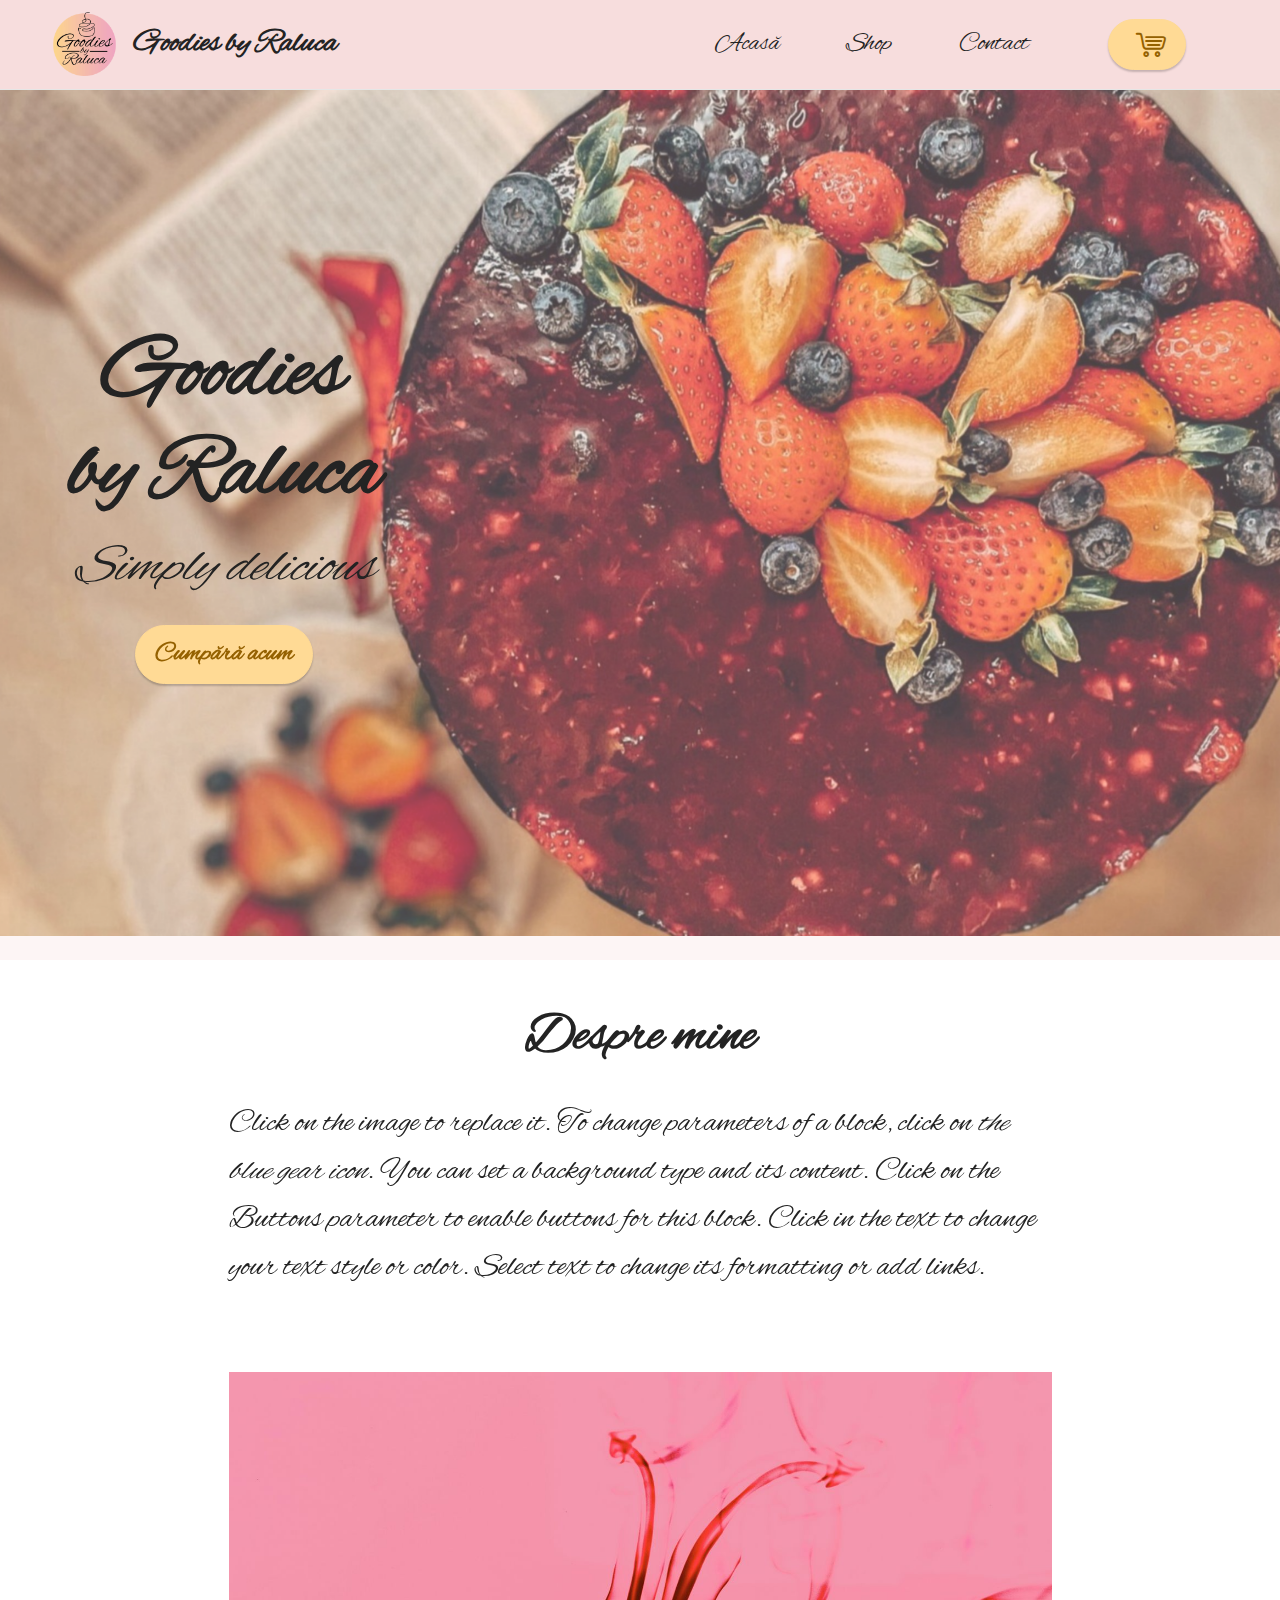
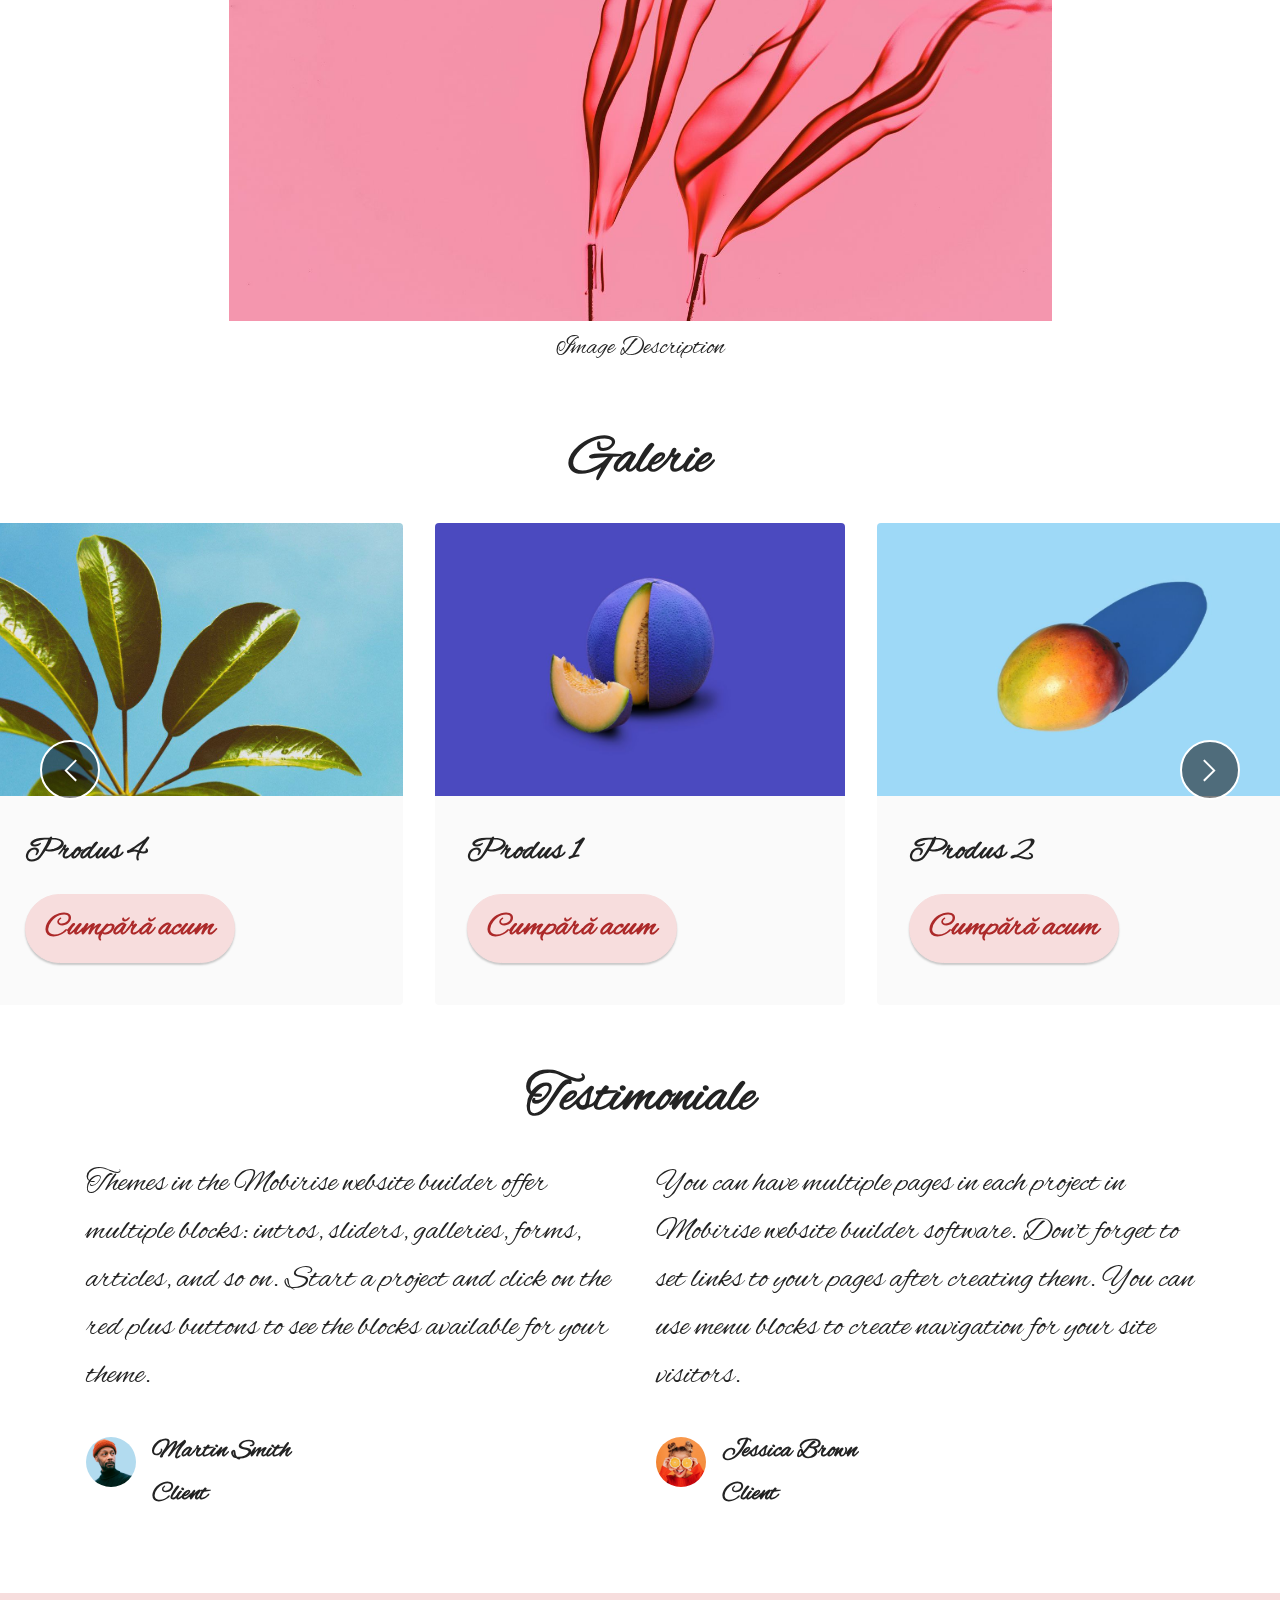
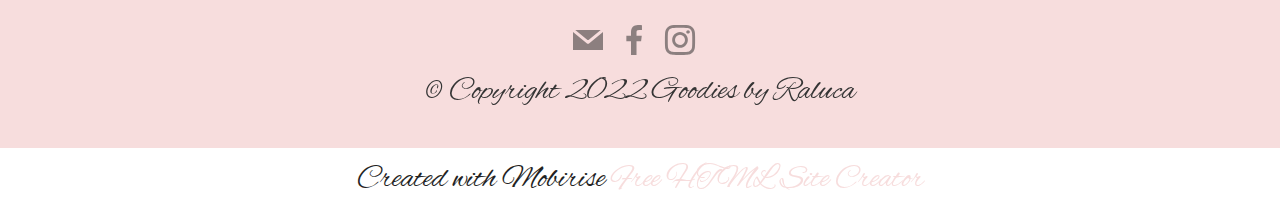
<file: index.html>
<!DOCTYPE html>
<html  >
<head>
  <!-- Site made with Mobirise Website Builder v5.6.8, https://mobirise.com -->
  <meta charset="UTF-8">
  <meta http-equiv="X-UA-Compatible" content="IE=edge">
  <meta name="generator" content="Mobirise v5.6.8, mobirise.com">
  <meta name="twitter:card" content="summary_large_image"/>
  <meta name="twitter:image:src" content="">
  <meta property="og:image" content="">
  <meta name="twitter:title" content="Home">
  <meta name="viewport" content="width=device-width, initial-scale=1, minimum-scale=1">
  <link rel="shortcut icon" href="assets/images/asset-1-121x106.png" type="image/x-icon">
  <meta name="description" content="">
  
  
  <title>Home</title>
  <link rel="stylesheet" href="assets/web/assets/mobirise-icons2/mobirise2.css">
  <link rel="stylesheet" href="assets/web/assets/mobirise-icons-bold/mobirise-icons-bold.css">
  <link rel="stylesheet" href="assets/bootstrap/css/bootstrap.min.css">
  <link rel="stylesheet" href="assets/bootstrap/css/bootstrap-grid.min.css">
  <link rel="stylesheet" href="assets/bootstrap/css/bootstrap-reboot.min.css">
  <link rel="stylesheet" href="assets/parallax/jarallax.css">
  <link rel="stylesheet" href="assets/dropdown/css/style.css">
  <link rel="stylesheet" href="assets/socicon/css/styles.css">
  <link rel="stylesheet" href="assets/theme/css/style.css">
  <link rel="preload" href="https://fonts.googleapis.com/css?family=Alex+Brush:400&display=swap" as="style" onload="this.onload=null;this.rel='stylesheet'">
  <noscript><link rel="stylesheet" href="https://fonts.googleapis.com/css?family=Alex+Brush:400&display=swap"></noscript>
  <link rel="preload" as="style" href="assets/mobirise/css/mbr-additional.css"><link rel="stylesheet" href="assets/mobirise/css/mbr-additional.css" type="text/css">
  
  
  
  
</head>
<body>
  
  <section data-bs-version="5.1" class="menu cid-t6RKQkMfhk" once="menu" id="menu1-q">
    
    <nav class="navbar navbar-dropdown navbar-fixed-top navbar-expand-lg">
        <div class="container-fluid">
            <div class="navbar-brand">
                <span class="navbar-logo">
                    <a href="index.html">
                        <img src="assets/images/asset-1-121x106.png" alt="Goodies by Raluca" style="height: 4rem;">
                    </a>
                </span>
                <span class="navbar-caption-wrap"><a class="navbar-caption text-black text-primary display-7" href="index.html">Goodies by Raluca</a></span>
            </div>
            <button class="navbar-toggler" type="button" data-toggle="collapse" data-bs-toggle="collapse" data-target="#navbarSupportedContent" data-bs-target="#navbarSupportedContent" aria-controls="navbarNavAltMarkup" aria-expanded="false" aria-label="Toggle navigation">
                <div class="hamburger">
                    <span></span>
                    <span></span>
                    <span></span>
                    <span></span>
                </div>
            </button>
            <div class="collapse navbar-collapse" id="navbarSupportedContent">
                <ul class="navbar-nav nav-dropdown" data-app-modern-menu="true"><li class="nav-item"><a class="nav-link link text-black text-primary display-4" href="index.html">Acasă</a></li>
                    <li class="nav-item"><a class="nav-link link text-black text-primary display-4" href="page1.html">Shop</a></li><li class="nav-item"><a class="nav-link link text-black text-primary display-4" href="page3.html">Contact</a></li></ul>
                
                <div class="navbar-buttons mbr-section-btn"><a class="btn btn-warning display-4" href="page2.html"><span class="mbrib-shopping-cart mbr-iconfont mbr-iconfont-btn" style="font-size: 30px;"></span></a></div>
            </div>
        </div>
    </nav>

</section>

<section data-bs-version="5.1" class="header1 cid-t6RD9E28Sp mbr-fullscreen mbr-parallax-background" id="header1-k">

    

    
    <div class="mbr-overlay" style="opacity: 0.3; background-color: rgb(247, 221, 221);"></div>

    <div class="container-fluid">
        <div class="row">
            <div class="col-12 col-lg-4">
                <h1 class="mbr-section-title mbr-fonts-style mb-3 display-1"><strong>Goodies</strong><br><strong>by Raluca</strong></h1>
                <h2 class="mbr-section-subtitle mbr-fonts-style mb-3 display-2"><em>Simply delicious</em></h2>
                
                <div class="mbr-section-btn mt-3"><a class="btn btn-warning display-4" href="https://mobiri.se">Cumpără acum</a></div>
            </div>
        </div>
    </div>
</section>

<section data-bs-version="5.1" class="content1 cid-s48udlf8KU" id="content1-8">
    
    <div class="container">
        <div class="row justify-content-center">
            <div class="title col-12 col-md-9">
                <h3 class="mbr-section-title mbr-fonts-style align-center mb-4 display-2"><strong>Despre mine</strong></h3>
                <h4 class="mbr-section-subtitle align-center mbr-fonts-style mb-4 display-7">Click on the image to replace it. To change parameters of a block, click on <em>the blue gear icon</em>. You can set a background type and its content. Click on the Buttons parameter to enable buttons for this block. Click in the text to change your text style or color. Select text to change its formatting or add links.</h4>
                
            </div>
        </div>
    </div>
</section>

<section data-bs-version="5.1" class="image3 cid-s48upRUlSD" id="image3-9">
    

    

    <div class="container">
        <div class="row justify-content-center">
            <div class="col-12 col-lg-9">
                <div class="image-wrapper">
                    <img src="assets/images/6.jpg" alt="Mobirise Website Builder">
                    <p class="mbr-description mbr-fonts-style mt-2 align-center display-4">
                        Image Description</p>
                </div>
            </div>
        </div>
    </div>
</section>

<section data-bs-version="5.1" class="slider4 mbr-embla cid-t6RTW58BBH" id="slider4-13">
    
    
    <div class="position-relative text-center">
        <div class="mbr-section-head">
            <h4 class="mbr-section-title mbr-fonts-style align-center mb-0 display-2">
                <strong>Galerie</strong></h4>
            
        </div>
        <div class="embla mt-4" data-skip-snaps="true" data-align="center" data-contain-scroll="trimSnaps" data-loop="true" data-auto-play-interval="8" data-draggable="true">
            <div class="embla__viewport container-fluid">
                <div class="embla__container">
                    <div class="embla__slide slider-image item" style="margin-left: 1rem; margin-right: 1rem;">
                        <div class="slide-content">
                            <div class="item-wrapper">
                                <div class="item-img">
                                    <img src="assets/images/features1.jpg" alt="Mobirise Website Builder">
                                </div>
                            </div>
                            <div class="item-content">
                                <h5 class="item-title mbr-fonts-style display-7"><strong>Produs 1</strong></h5>
                                
                                
                            </div>
                            <div class="mbr-section-btn item-footer mt-2"><a href="page1.html" class="btn btn-primary item-btn display-7">Cumpără acum</a></div>
                        </div>
                    </div>
                    <div class="embla__slide slider-image item" style="margin-left: 1rem; margin-right: 1rem;">
                        <div class="slide-content">
                            <div class="item-wrapper">
                                <div class="item-img">
                                    <img src="assets/images/features2.jpg" alt="Mobirise Website Builder">
                                </div>
                            </div>
                            <div class="item-content">
                                <h5 class="item-title mbr-fonts-style display-7"><strong>Produs 2</strong></h5>
                                
                                
                            </div>
                            <div class="mbr-section-btn item-footer mt-2"><a href="page1.html" class="btn btn-primary item-btn display-7">Cumpără acum</a></div>
                        </div>
                    </div>
                    <div class="embla__slide slider-image item" style="margin-left: 1rem; margin-right: 1rem;">
                        <div class="slide-content">
                            <div class="item-wrapper">
                                <div class="item-img">
                                    <img src="assets/images/features3.jpg" alt="Mobirise Website Builder">
                                </div>
                            </div>
                            <div class="item-content">
                                <h5 class="item-title mbr-fonts-style display-7"><strong>Produs 3</strong></h5>
                                
                                
                            </div>
                            <div class="mbr-section-btn item-footer mt-2"><a href="page1.html" class="btn btn-primary item-btn display-7">Cumpără acum</a></div>
                        </div>
                    </div>
                    <div class="embla__slide slider-image item" style="margin-left: 1rem; margin-right: 1rem;">
                        <div class="slide-content">
                            <div class="item-wrapper">
                                <div class="item-img">
                                    <img src="assets/images/features4.jpg" alt="Mobirise Website Builder">
                                </div>
                            </div>
                            <div class="item-content">
                                <h5 class="item-title mbr-fonts-style display-7"><strong>Produs 4</strong></h5>
                                
                                
                            </div>
                            <div class="mbr-section-btn item-footer mt-2"><a href="page1.html" class="btn btn-primary item-btn display-7">Cumpără acum</a></div>
                        </div>
                    </div>
                </div>
            </div>
            <button class="embla__button embla__button--prev">
                <span class="mobi-mbri mobi-mbri-arrow-prev mbr-iconfont" aria-hidden="true"></span>
                <span class="sr-only visually-hidden visually-hidden">Previous</span>
            </button>
            <button class="embla__button embla__button--next">
                <span class="mobi-mbri mobi-mbri-arrow-next mbr-iconfont" aria-hidden="true"></span>
                <span class="sr-only visually-hidden visually-hidden">Next</span>
            </button>
        </div>
    </div>
</section>

<section data-bs-version="5.1" class="testimonials2 cid-t6RV9O1s1P" id="testimonials2-14">
    
    
    
    
    <div class="container">
        <h3 class="mbr-section-title mbr-fonts-style align-center mb-4 display-2">
            <strong>Testimoniale</strong></h3>
        <div class="row justify-content-center">
            <div class="card col-12 col-md-6">
                <p class="mbr-text mbr-fonts-style mb-4 display-7">Themes in the Mobirise website builder offer multiple blocks: intros, sliders, galleries, forms, articles, and so on. Start a project and click on the red plus buttons to see the blocks available for your theme.</p>
                <div class="d-flex mb-md-0 mb-4">
                    <div class="image-wrapper">
                        <img src="assets/images/team1.jpg" alt="Mobirise Website Builder">
                    </div>
                    <div class="text-wrapper">
                        <p class="name mbr-fonts-style mb-1 display-4">
                            <strong>Martin Smith</strong>
                        </p>
                        <p class="position mbr-fonts-style display-4">
                            <strong>Client</strong>
                        </p>
                    </div>
                </div>
            </div>
            <div class="card col-12 col-md-6">
                <p class="mbr-text mbr-fonts-style mb-4 display-7">You can have multiple pages in each project in Mobirise website builder software. Don't forget to set links to your pages after creating them. You can use menu blocks to create navigation for your site visitors.</p>
                <div class="d-flex mb-md-0 mb-4">
                    <div class="image-wrapper">
                        <img src="assets/images/team2.jpg" alt="Mobirise Website Builder">
                    </div>
                    <div class="text-wrapper">
                        <p class="name mbr-fonts-style mb-1 display-4">
                            <strong>Jessica Brown</strong>
                        </p>
                        <p class="position mbr-fonts-style display-4">
                            <strong>Client</strong>
                        </p>
                    </div>
                </div>
            </div>
        </div>
    </div>
</section>

<section data-bs-version="5.1" class="footer3 cid-t6RXYC61ew" once="footers" id="footer3-1b">

    

    

    <div class="container-fluid">
        <div class="media-container-row align-center mbr-white">
            
            <div class="row social-row">
                <div class="social-list align-right pb-2">
                    
                    
                    
                    
                    
                    
                <div class="soc-item">
                        <a href="https://twitter.com/mobirise" target="_blank">
                            <span class="mbr-iconfont mbr-iconfont-social socicon-mail socicon" style="font-size: 30px; color: rgb(35, 35, 35); fill: rgb(35, 35, 35);"></span>
                        </a>
                    </div><div class="soc-item">
                        <a href="https://www.facebook.com/pages/Mobirise/1616226671953247" target="_blank">
                            <span class="mbr-iconfont mbr-iconfont-social socicon-facebook socicon" style="font-size: 30px; color: rgb(35, 35, 35); fill: rgb(35, 35, 35);"></span>
                        </a>
                    </div><div class="soc-item">
                        <a href="https://www.youtube.com/c/mobirise" target="_blank">
                            <span class="mbr-iconfont mbr-iconfont-social socicon-instagram socicon" style="font-size: 30px; color: rgb(35, 35, 35); fill: rgb(35, 35, 35);"></span>
                        </a>
                    </div></div>
            </div>
            <div class="row row-copirayt">
                <p class="mbr-text mb-0 mbr-fonts-style mbr-white align-center display-7">
                    © Copyright 2022 Goodies by Raluca</p>
            </div>
        </div>
    </div>
</section><section class="display-7" style="padding: 0;align-items: center;justify-content: center;flex-wrap: wrap;    align-content: center;display: flex;position: relative;height: 4rem;"><a href="https://mobiri.se/2782050" style="flex: 1 1;height: 4rem;position: absolute;width: 100%;z-index: 1;"><img alt="" style="height: 4rem;" src="[data-uri]"></a><p style="margin: 0;text-align: center;" class="display-7">Created with Mobirise &#8204;</p><a style="z-index:1" href="https://mobirise.com/html-builder.html">Free HTML Site Creator</a></section><script src="assets/bootstrap/js/bootstrap.bundle.min.js"></script>  <script src="assets/parallax/jarallax.js"></script>  <script src="assets/smoothscroll/smooth-scroll.js"></script>  <script src="assets/ytplayer/index.js"></script>  <script src="assets/dropdown/js/navbar-dropdown.js"></script>  <script src="assets/embla/embla.min.js"></script>  <script src="assets/embla/script.js"></script>  <script src="assets/theme/js/script.js"></script>  
  
  
</body>
</html>
</file>
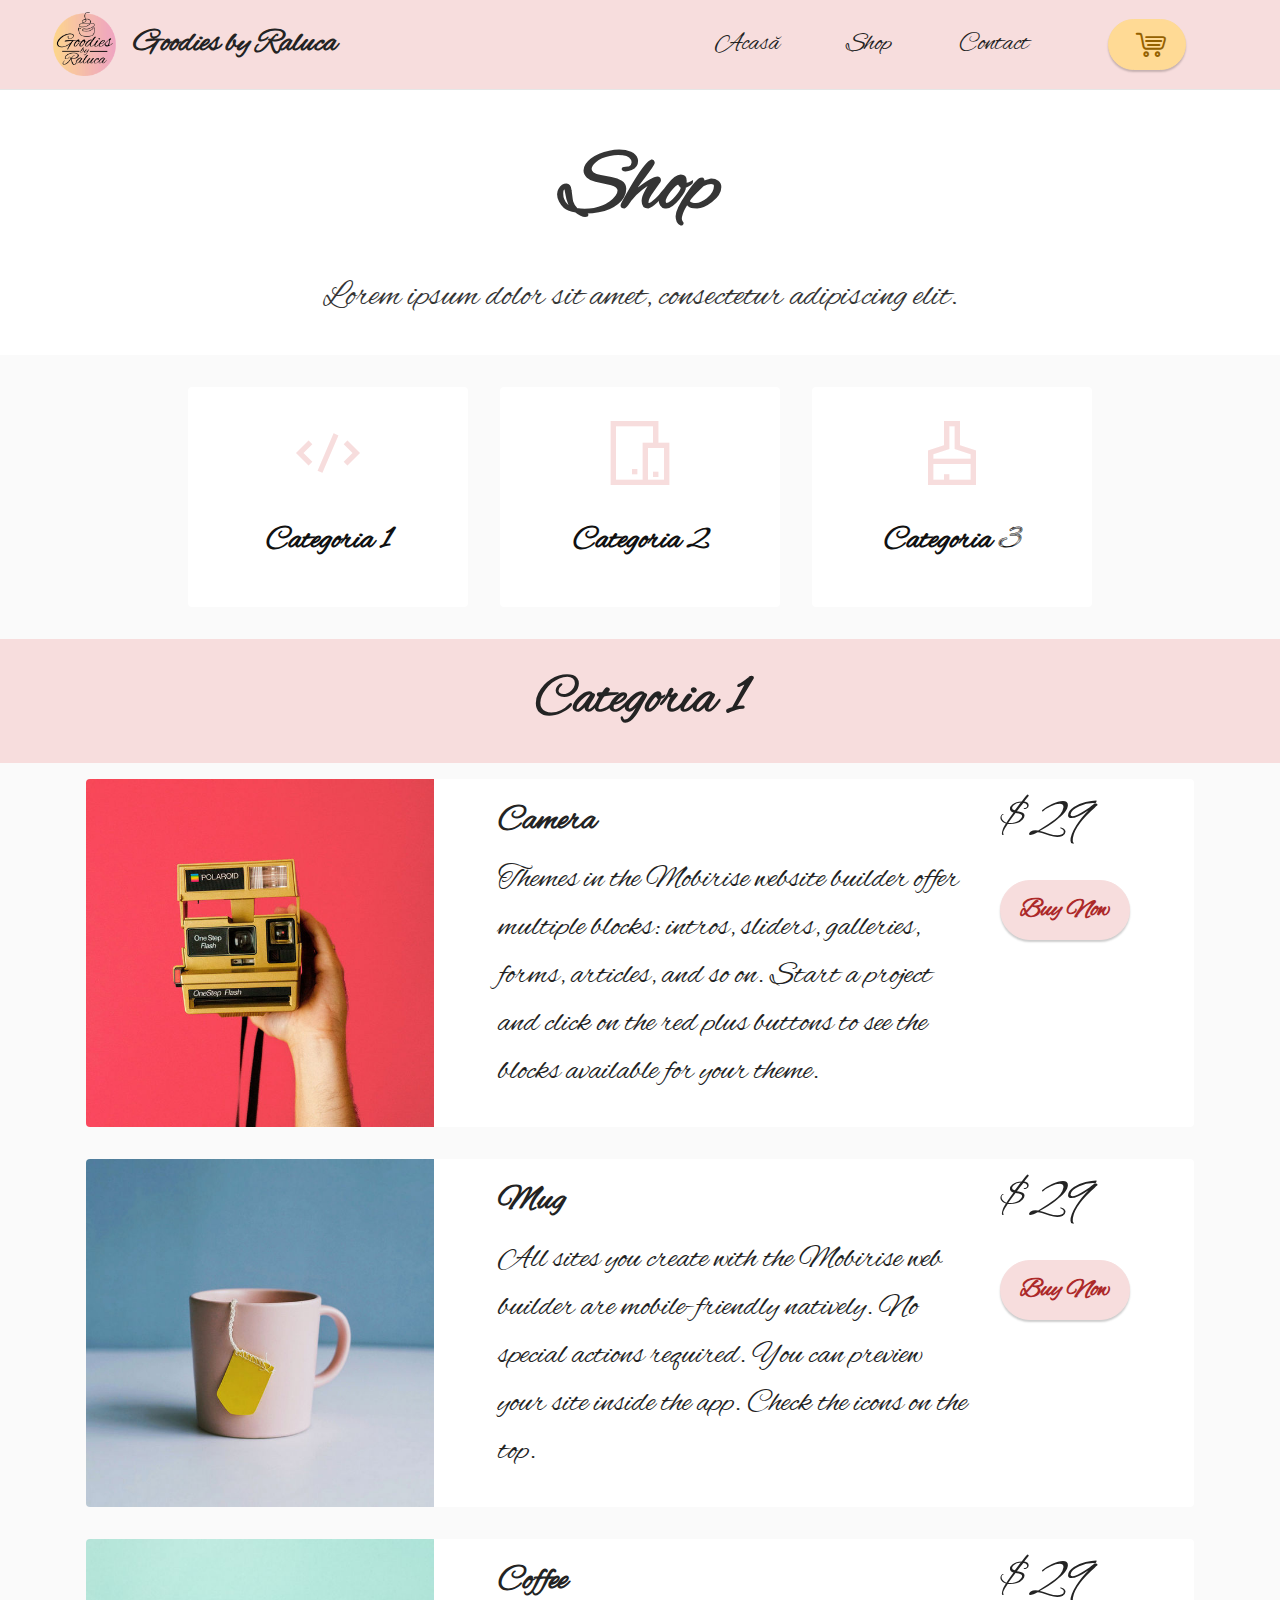
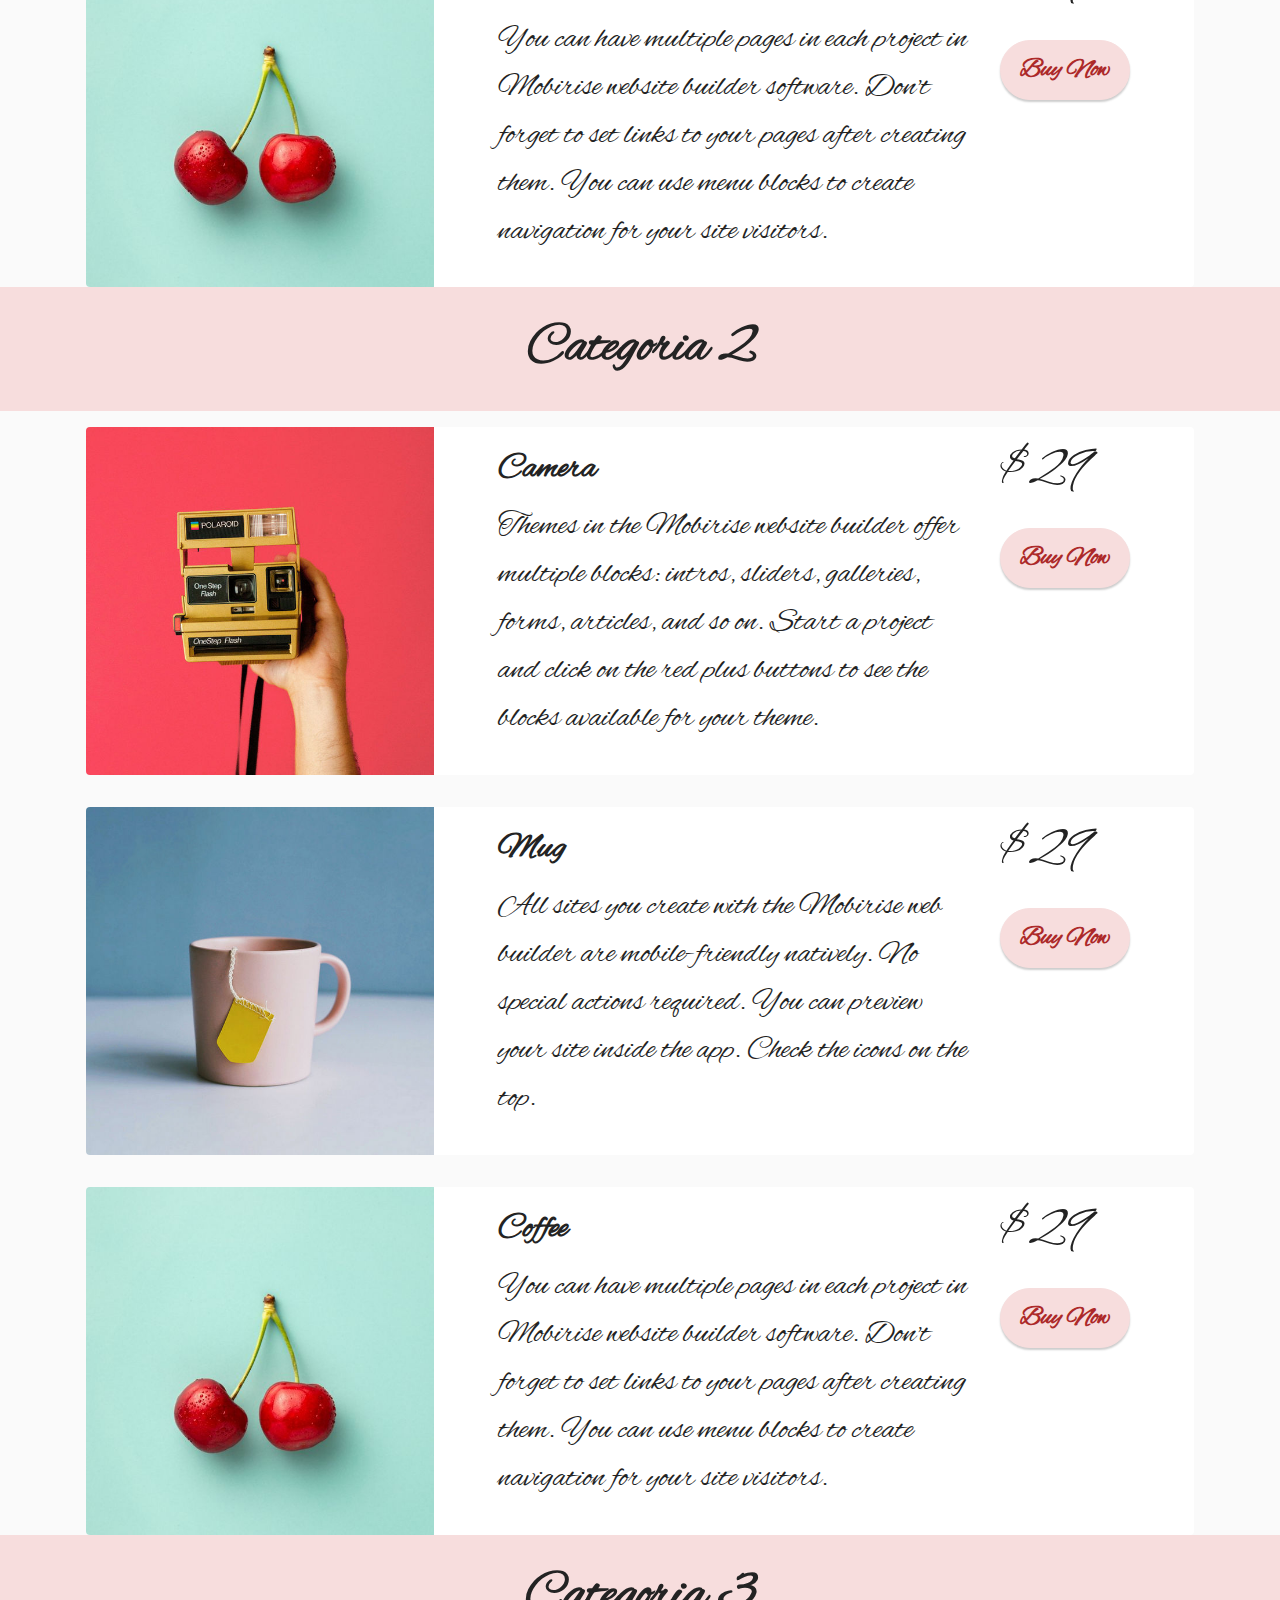
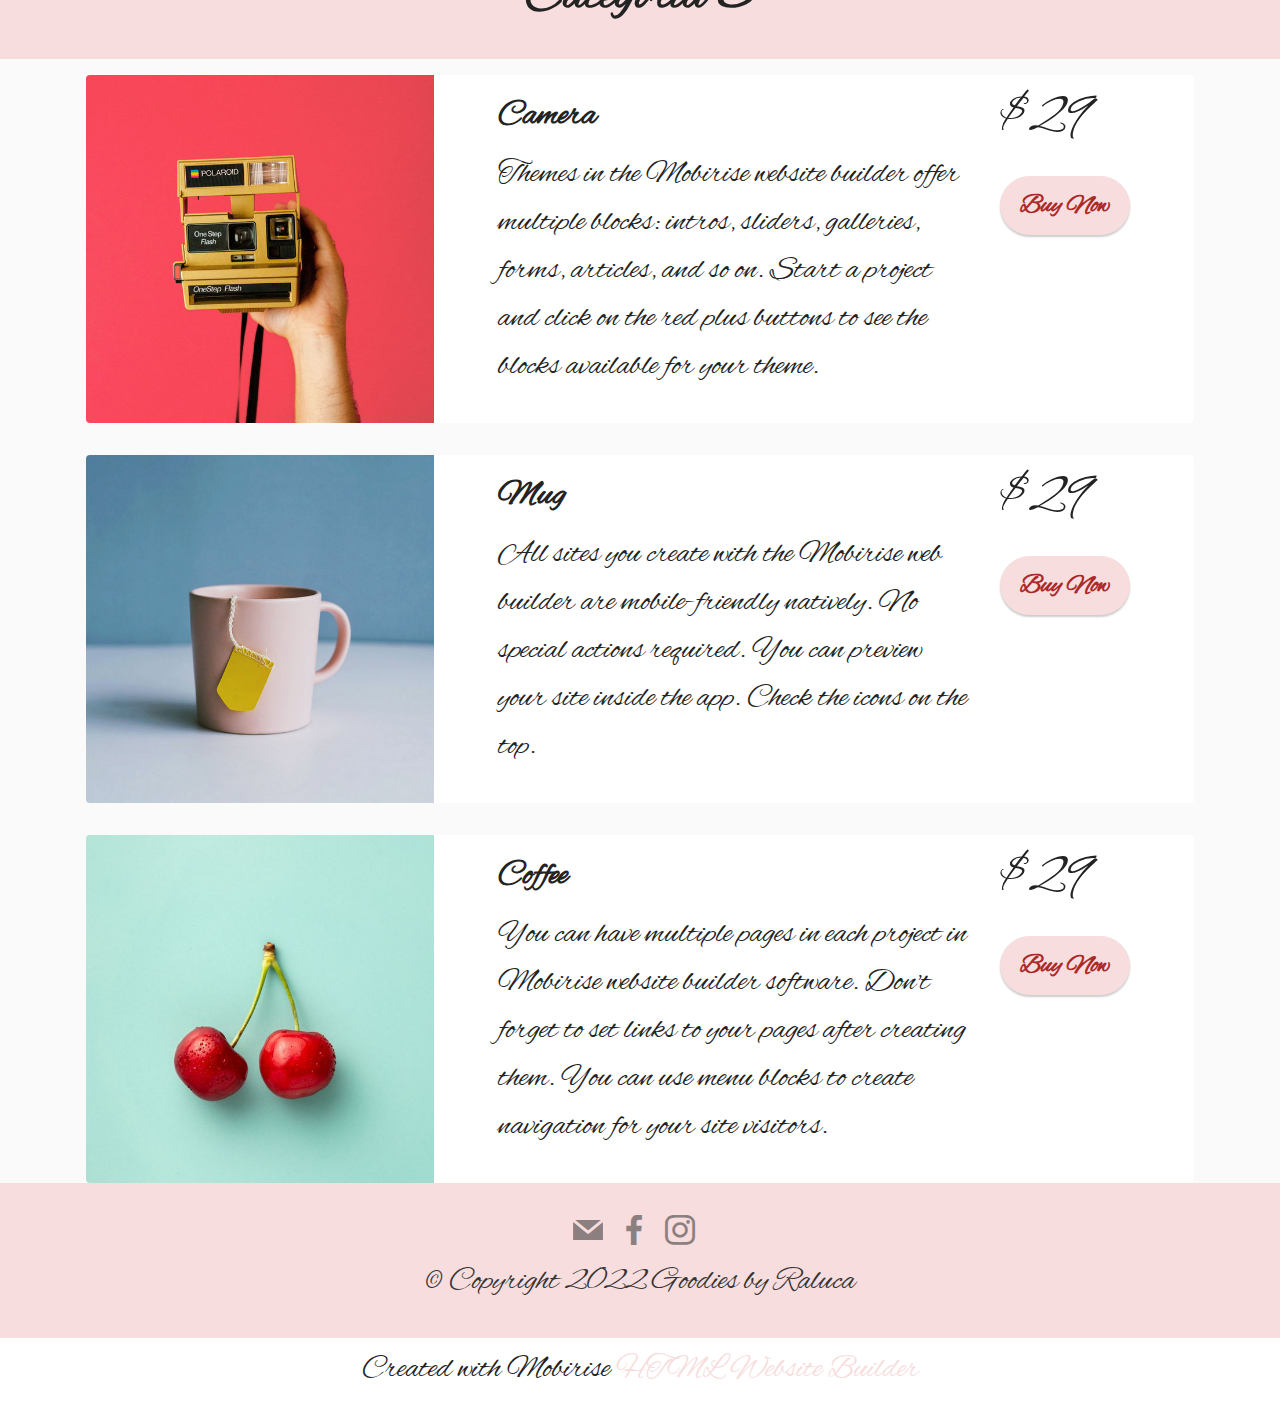
<file: page1.html>
<!DOCTYPE html>
<html  >
<head>
  <!-- Site made with Mobirise Website Builder v5.6.8, https://mobirise.com -->
  <meta charset="UTF-8">
  <meta http-equiv="X-UA-Compatible" content="IE=edge">
  <meta name="generator" content="Mobirise v5.6.8, mobirise.com">
  <meta name="twitter:card" content="summary_large_image"/>
  <meta name="twitter:image:src" content="">
  <meta property="og:image" content="">
  <meta name="twitter:title" content="Shop">
  <meta name="viewport" content="width=device-width, initial-scale=1, minimum-scale=1">
  <link rel="shortcut icon" href="assets/images/asset-1-121x106.png" type="image/x-icon">
  <meta name="description" content="">
  
  
  <title>Shop</title>
  <link rel="stylesheet" href="assets/web/assets/mobirise-icons-bold/mobirise-icons-bold.css">
  <link rel="stylesheet" href="assets/web/assets/mobirise-icons2/mobirise2.css">
  <link rel="stylesheet" href="assets/bootstrap/css/bootstrap.min.css">
  <link rel="stylesheet" href="assets/bootstrap/css/bootstrap-grid.min.css">
  <link rel="stylesheet" href="assets/bootstrap/css/bootstrap-reboot.min.css">
  <link rel="stylesheet" href="assets/dropdown/css/style.css">
  <link rel="stylesheet" href="assets/socicon/css/styles.css">
  <link rel="stylesheet" href="assets/theme/css/style.css">
  <link rel="preload" href="https://fonts.googleapis.com/css?family=Alex+Brush:400&display=swap" as="style" onload="this.onload=null;this.rel='stylesheet'">
  <noscript><link rel="stylesheet" href="https://fonts.googleapis.com/css?family=Alex+Brush:400&display=swap"></noscript>
  <link rel="preload" as="style" href="assets/mobirise/css/mbr-additional.css"><link rel="stylesheet" href="assets/mobirise/css/mbr-additional.css" type="text/css">
  
  
  
  
</head>
<body>
  
  <section data-bs-version="5.1" class="menu cid-t6RKQkMfhk" once="menu" id="menu1-q">
    
    <nav class="navbar navbar-dropdown navbar-fixed-top navbar-expand-lg">
        <div class="container-fluid">
            <div class="navbar-brand">
                <span class="navbar-logo">
                    <a href="index.html">
                        <img src="assets/images/asset-1-121x106.png" alt="Goodies by Raluca" style="height: 4rem;">
                    </a>
                </span>
                <span class="navbar-caption-wrap"><a class="navbar-caption text-black text-primary display-7" href="index.html">Goodies by Raluca</a></span>
            </div>
            <button class="navbar-toggler" type="button" data-toggle="collapse" data-bs-toggle="collapse" data-target="#navbarSupportedContent" data-bs-target="#navbarSupportedContent" aria-controls="navbarNavAltMarkup" aria-expanded="false" aria-label="Toggle navigation">
                <div class="hamburger">
                    <span></span>
                    <span></span>
                    <span></span>
                    <span></span>
                </div>
            </button>
            <div class="collapse navbar-collapse" id="navbarSupportedContent">
                <ul class="navbar-nav nav-dropdown" data-app-modern-menu="true"><li class="nav-item"><a class="nav-link link text-black text-primary display-4" href="index.html">Acasă</a></li>
                    <li class="nav-item"><a class="nav-link link text-black text-primary display-4" href="page1.html">Shop</a></li><li class="nav-item"><a class="nav-link link text-black text-primary display-4" href="page3.html">Contact</a></li></ul>
                
                <div class="navbar-buttons mbr-section-btn"><a class="btn btn-warning display-4" href="page2.html"><span class="mbrib-shopping-cart mbr-iconfont mbr-iconfont-btn" style="font-size: 30px;"></span></a></div>
            </div>
        </div>
    </nav>

</section>

<section data-bs-version="5.1" class="content4 cid-sFADQQfNeA" id="content4-6">
    
    
    <div class="container">
        <div class="row justify-content-center">
            <div class="title col-md-12 col-lg-10">
                <h3 class="mbr-section-title mbr-fonts-style align-center mb-4 display-1"><strong>Shop</strong></h3>
                <h4 class="mbr-section-subtitle align-center mbr-fonts-style mb-4 display-5">Lorem ipsum dolor sit amet, consectetur adipiscing elit.</h4>
                
            </div>
        </div>
    </div>
</section>

<section data-bs-version="5.1" class="features1 cid-t6RQfILWnq" id="features2-x">

    

    
    
    <div class="container-fluid">
        <div class="row justify-content-center">
            <div class="col-12 col-md-6 col-lg-3">
                <div class="card-wrapper">
                    <div class="card-box align-center">
                        <a href="page1.html#content4-u"><span class="mbr-iconfont mobi-mbri-code mobi-mbri"></span></a>
                        <h4 class="card-title align-center mbr-black mbr-fonts-style display-7">
                            <strong>Categoria 1</strong><strong><br></strong></h4>
                    </div>
                </div>
            </div>
            <div class="col-12 col-md-6 col-lg-3">
                <div class="card-wrapper">
                    <div class="card-box align-center">
                        <a href="page1.html#content4-y"><span class="mbr-iconfont mobi-mbri-devices mobi-mbri"></span></a>
                        <h4 class="card-title align-center mbr-black mbr-fonts-style display-7">
                            <strong>Categoria 2</strong></h4>
                    </div>
                </div>
            </div>
            <div class="col-12 col-md-6 col-lg-3">
                <div class="card-wrapper">
                    <div class="card-box align-center">
                        <a href="page1.html#content4-10"><span class="mbr-iconfont mobi-mbri-website-theme-2 mobi-mbri"></span></a>
                        <h4 class="card-title align-center mbr-black mbr-fonts-style display-7">
                            <strong>Categoria 3</strong><strong><br></strong></h4>
                    </div>
                </div>
            </div>
            
        </div>
    </div>
</section>

<section data-bs-version="5.1" class="content4 cid-t6ROjXKiCy" id="content4-u">
    

    
    
    <div class="container">
        <div class="row justify-content-center">
            <div class="title col-md-12 col-lg-10">
                <h3 class="mbr-section-title mbr-fonts-style align-center mb-4 display-2">
                    <strong>Categoria 1</strong><strong><br></strong></h3>
                
                
            </div>
        </div>
    </div>
</section>

<section data-bs-version="5.1" class="features8 cid-t6RMFsHAXc" xmlns="http://www.w3.org/1999/html" id="features9-s">
    
    

    
    

    <div class="container">
        <div class="card">
            <div class="card-wrapper">
                <div class="row align-items-center">
                    <div class="col-12 col-md-4">
                        <div class="image-wrapper">
                            <img src="assets/images/product1.jpg" alt="Mobirise Website Builder">
                        </div>
                    </div>
                    <div class="col-12 col-md">
                        <div class="card-box">
                            <div class="row">
                                <div class="col-md">
                                    <h6 class="card-title mbr-fonts-style display-5">
                                        <strong>Camera</strong>
                                    </h6>
                                    <p class="mbr-text mbr-fonts-style display-7">
                                        Themes in the Mobirise website builder offer multiple blocks: intros, sliders, galleries, forms, articles, and so on. Start a project and click on the red plus buttons to see the blocks available for your theme.
                                    </p>
                                </div>
                                <div class="col-md-auto">
                                    <p class="price mbr-fonts-style display-2">$29</p>
                                    <div class="mbr-section-btn"><a href="https://mobiri.se" class="btn btn-primary display-4">
                                            Buy Now
                                        </a></div>
                                </div>
                                <div></div>
                            </div>
                        </div>
                    </div>
                </div>
            </div>
        </div>
        <div class="card">
            <div class="card-wrapper">
                <div class="row align-items-center">
                    <div class="col-12 col-md-4">
                        <div class="image-wrapper">
                            <img src="assets/images/product2.jpg" alt="Mobirise Website Builder">
                        </div>
                    </div>
                    <div class="col-12 col-md">
                        <div class="card-box">
                            <div class="row">
                                <div class="col-md">
                                    <h6 class="card-title mbr-fonts-style display-5">
                                        <strong>Mug</strong>
                                    </h6>
                                    <p class="mbr-text mbr-fonts-style display-7">
                                        All sites you create with the Mobirise web builder are mobile-friendly natively. No special actions required. You can preview your site inside the app. Check the icons on the top.
                                    </p>
                                </div>
                                <div class="col-md-auto">
                                    <p class="price mbr-fonts-style display-2">$29</p>
                                    <div class="mbr-section-btn">
                                        <a href="https://mobiri.se" class="btn btn-primary display-4">
                                            Buy Now
                                        </a>
                                    </div>
                                </div>
                                <div></div>
                            </div>
                        </div>
                    </div>
                </div>
            </div>
        </div>
        <div class="card">
            <div class="card-wrapper">
                <div class="row align-items-center">
                    <div class="col-12 col-md-4">
                        <div class="image-wrapper">
                            <img src="assets/images/product3.jpg" alt="Mobirise Website Builder">
                        </div>
                    </div>
                    <div class="col-12 col-md">
                        <div class="card-box">
                            <div class="row">
                                <div class="col-md">
                                    <h6 class="card-title mbr-fonts-style display-5">
                                        <strong>Coffee</strong>
                                    </h6>
                                    <p class="mbr-text mbr-fonts-style display-7">
                                        You can have multiple pages in each project in Mobirise website builder software. Don't forget to set links to your pages after creating them. You can use menu blocks to create navigation for your site visitors.
                                    </p>
                                </div>
                                <div class="col-md-auto">
                                    <p class="price mbr-fonts-style display-2">$29</p>
                                    <div class="mbr-section-btn">
                                        <a href="https://mobiri.se" class="btn btn-primary display-4">
                                            Buy Now
                                        </a>
                                    </div>
                                </div>
                                <div></div>
                            </div>
                        </div>
                    </div>
                </div>
            </div>
        </div>
    </div>
</section>

<section data-bs-version="5.1" class="content4 cid-t6RQWUSii5" id="content4-y">
    

    
    
    <div class="container">
        <div class="row justify-content-center">
            <div class="title col-md-12 col-lg-10">
                <h3 class="mbr-section-title mbr-fonts-style align-center mb-4 display-2">
                    <strong>Categoria 2</strong><strong><br></strong></h3>
                
                
            </div>
        </div>
    </div>
</section>

<section data-bs-version="5.1" class="features8 cid-t6RQXNBnvk" xmlns="http://www.w3.org/1999/html" id="features9-z">
    
    

    
    

    <div class="container">
        <div class="card">
            <div class="card-wrapper">
                <div class="row align-items-center">
                    <div class="col-12 col-md-4">
                        <div class="image-wrapper">
                            <img src="assets/images/product1.jpg" alt="Mobirise Website Builder">
                        </div>
                    </div>
                    <div class="col-12 col-md">
                        <div class="card-box">
                            <div class="row">
                                <div class="col-md">
                                    <h6 class="card-title mbr-fonts-style display-5">
                                        <strong>Camera</strong>
                                    </h6>
                                    <p class="mbr-text mbr-fonts-style display-7">
                                        Themes in the Mobirise website builder offer multiple blocks: intros, sliders, galleries, forms, articles, and so on. Start a project and click on the red plus buttons to see the blocks available for your theme.
                                    </p>
                                </div>
                                <div class="col-md-auto">
                                    <p class="price mbr-fonts-style display-2">$29</p>
                                    <div class="mbr-section-btn"><a href="https://mobiri.se" class="btn btn-primary display-4">
                                            Buy Now
                                        </a></div>
                                </div>
                                <div></div>
                            </div>
                        </div>
                    </div>
                </div>
            </div>
        </div>
        <div class="card">
            <div class="card-wrapper">
                <div class="row align-items-center">
                    <div class="col-12 col-md-4">
                        <div class="image-wrapper">
                            <img src="assets/images/product2.jpg" alt="Mobirise Website Builder">
                        </div>
                    </div>
                    <div class="col-12 col-md">
                        <div class="card-box">
                            <div class="row">
                                <div class="col-md">
                                    <h6 class="card-title mbr-fonts-style display-5">
                                        <strong>Mug</strong>
                                    </h6>
                                    <p class="mbr-text mbr-fonts-style display-7">
                                        All sites you create with the Mobirise web builder are mobile-friendly natively. No special actions required. You can preview your site inside the app. Check the icons on the top.
                                    </p>
                                </div>
                                <div class="col-md-auto">
                                    <p class="price mbr-fonts-style display-2">$29</p>
                                    <div class="mbr-section-btn">
                                        <a href="https://mobiri.se" class="btn btn-primary display-4">
                                            Buy Now
                                        </a>
                                    </div>
                                </div>
                                <div></div>
                            </div>
                        </div>
                    </div>
                </div>
            </div>
        </div>
        <div class="card">
            <div class="card-wrapper">
                <div class="row align-items-center">
                    <div class="col-12 col-md-4">
                        <div class="image-wrapper">
                            <img src="assets/images/product3.jpg" alt="Mobirise Website Builder">
                        </div>
                    </div>
                    <div class="col-12 col-md">
                        <div class="card-box">
                            <div class="row">
                                <div class="col-md">
                                    <h6 class="card-title mbr-fonts-style display-5">
                                        <strong>Coffee</strong>
                                    </h6>
                                    <p class="mbr-text mbr-fonts-style display-7">
                                        You can have multiple pages in each project in Mobirise website builder software. Don't forget to set links to your pages after creating them. You can use menu blocks to create navigation for your site visitors.
                                    </p>
                                </div>
                                <div class="col-md-auto">
                                    <p class="price mbr-fonts-style display-2">$29</p>
                                    <div class="mbr-section-btn">
                                        <a href="https://mobiri.se" class="btn btn-primary display-4">
                                            Buy Now
                                        </a>
                                    </div>
                                </div>
                                <div></div>
                            </div>
                        </div>
                    </div>
                </div>
            </div>
        </div>
    </div>
</section>

<section data-bs-version="5.1" class="content4 cid-t6RQYPDQj5" id="content4-10">
    

    
    
    <div class="container">
        <div class="row justify-content-center">
            <div class="title col-md-12 col-lg-10">
                <h3 class="mbr-section-title mbr-fonts-style align-center mb-4 display-2">
                    <strong>Categoria 3</strong><strong><br></strong></h3>
                
                
            </div>
        </div>
    </div>
</section>

<section data-bs-version="5.1" class="features8 cid-t6RQZB4HNE" xmlns="http://www.w3.org/1999/html" id="features9-11">
    
    

    
    

    <div class="container">
        <div class="card">
            <div class="card-wrapper">
                <div class="row align-items-center">
                    <div class="col-12 col-md-4">
                        <div class="image-wrapper">
                            <img src="assets/images/product1.jpg" alt="Mobirise Website Builder">
                        </div>
                    </div>
                    <div class="col-12 col-md">
                        <div class="card-box">
                            <div class="row">
                                <div class="col-md">
                                    <h6 class="card-title mbr-fonts-style display-5">
                                        <strong>Camera</strong>
                                    </h6>
                                    <p class="mbr-text mbr-fonts-style display-7">
                                        Themes in the Mobirise website builder offer multiple blocks: intros, sliders, galleries, forms, articles, and so on. Start a project and click on the red plus buttons to see the blocks available for your theme.
                                    </p>
                                </div>
                                <div class="col-md-auto">
                                    <p class="price mbr-fonts-style display-2">$29</p>
                                    <div class="mbr-section-btn"><a href="https://mobiri.se" class="btn btn-primary display-4">
                                            Buy Now
                                        </a></div>
                                </div>
                                <div></div>
                            </div>
                        </div>
                    </div>
                </div>
            </div>
        </div>
        <div class="card">
            <div class="card-wrapper">
                <div class="row align-items-center">
                    <div class="col-12 col-md-4">
                        <div class="image-wrapper">
                            <img src="assets/images/product2.jpg" alt="Mobirise Website Builder">
                        </div>
                    </div>
                    <div class="col-12 col-md">
                        <div class="card-box">
                            <div class="row">
                                <div class="col-md">
                                    <h6 class="card-title mbr-fonts-style display-5">
                                        <strong>Mug</strong>
                                    </h6>
                                    <p class="mbr-text mbr-fonts-style display-7">
                                        All sites you create with the Mobirise web builder are mobile-friendly natively. No special actions required. You can preview your site inside the app. Check the icons on the top.
                                    </p>
                                </div>
                                <div class="col-md-auto">
                                    <p class="price mbr-fonts-style display-2">$29</p>
                                    <div class="mbr-section-btn">
                                        <a href="https://mobiri.se" class="btn btn-primary display-4">
                                            Buy Now
                                        </a>
                                    </div>
                                </div>
                                <div></div>
                            </div>
                        </div>
                    </div>
                </div>
            </div>
        </div>
        <div class="card">
            <div class="card-wrapper">
                <div class="row align-items-center">
                    <div class="col-12 col-md-4">
                        <div class="image-wrapper">
                            <img src="assets/images/product3.jpg" alt="Mobirise Website Builder">
                        </div>
                    </div>
                    <div class="col-12 col-md">
                        <div class="card-box">
                            <div class="row">
                                <div class="col-md">
                                    <h6 class="card-title mbr-fonts-style display-5">
                                        <strong>Coffee</strong>
                                    </h6>
                                    <p class="mbr-text mbr-fonts-style display-7">
                                        You can have multiple pages in each project in Mobirise website builder software. Don't forget to set links to your pages after creating them. You can use menu blocks to create navigation for your site visitors.
                                    </p>
                                </div>
                                <div class="col-md-auto">
                                    <p class="price mbr-fonts-style display-2">$29</p>
                                    <div class="mbr-section-btn">
                                        <a href="https://mobiri.se" class="btn btn-primary display-4">
                                            Buy Now
                                        </a>
                                    </div>
                                </div>
                                <div></div>
                            </div>
                        </div>
                    </div>
                </div>
            </div>
        </div>
    </div>
</section>

<section data-bs-version="5.1" class="footer3 cid-t6RXYC61ew" once="footers" id="footer3-1b">

    

    

    <div class="container-fluid">
        <div class="media-container-row align-center mbr-white">
            
            <div class="row social-row">
                <div class="social-list align-right pb-2">
                    
                    
                    
                    
                    
                    
                <div class="soc-item">
                        <a href="https://twitter.com/mobirise" target="_blank">
                            <span class="mbr-iconfont mbr-iconfont-social socicon-mail socicon" style="font-size: 30px; color: rgb(35, 35, 35); fill: rgb(35, 35, 35);"></span>
                        </a>
                    </div><div class="soc-item">
                        <a href="https://www.facebook.com/pages/Mobirise/1616226671953247" target="_blank">
                            <span class="mbr-iconfont mbr-iconfont-social socicon-facebook socicon" style="font-size: 30px; color: rgb(35, 35, 35); fill: rgb(35, 35, 35);"></span>
                        </a>
                    </div><div class="soc-item">
                        <a href="https://www.youtube.com/c/mobirise" target="_blank">
                            <span class="mbr-iconfont mbr-iconfont-social socicon-instagram socicon" style="font-size: 30px; color: rgb(35, 35, 35); fill: rgb(35, 35, 35);"></span>
                        </a>
                    </div></div>
            </div>
            <div class="row row-copirayt">
                <p class="mbr-text mb-0 mbr-fonts-style mbr-white align-center display-7">
                    © Copyright 2022 Goodies by Raluca</p>
            </div>
        </div>
    </div>
</section><section class="display-7" style="padding: 0;align-items: center;justify-content: center;flex-wrap: wrap;    align-content: center;display: flex;position: relative;height: 4rem;"><a href="https://mobiri.se/2782050" style="flex: 1 1;height: 4rem;position: absolute;width: 100%;z-index: 1;"><img alt="" style="height: 4rem;" src="[data-uri]"></a><p style="margin: 0;text-align: center;" class="display-7">Created with Mobirise &#8204;</p><a style="z-index:1" href="https://mobirise.com/html-builder.html">HTML Website Builder</a></section><script src="assets/bootstrap/js/bootstrap.bundle.min.js"></script>  <script src="assets/smoothscroll/smooth-scroll.js"></script>  <script src="assets/ytplayer/index.js"></script>  <script src="assets/dropdown/js/navbar-dropdown.js"></script>  <script src="assets/theme/js/script.js"></script>  
  
  
</body>
</html>
</file>
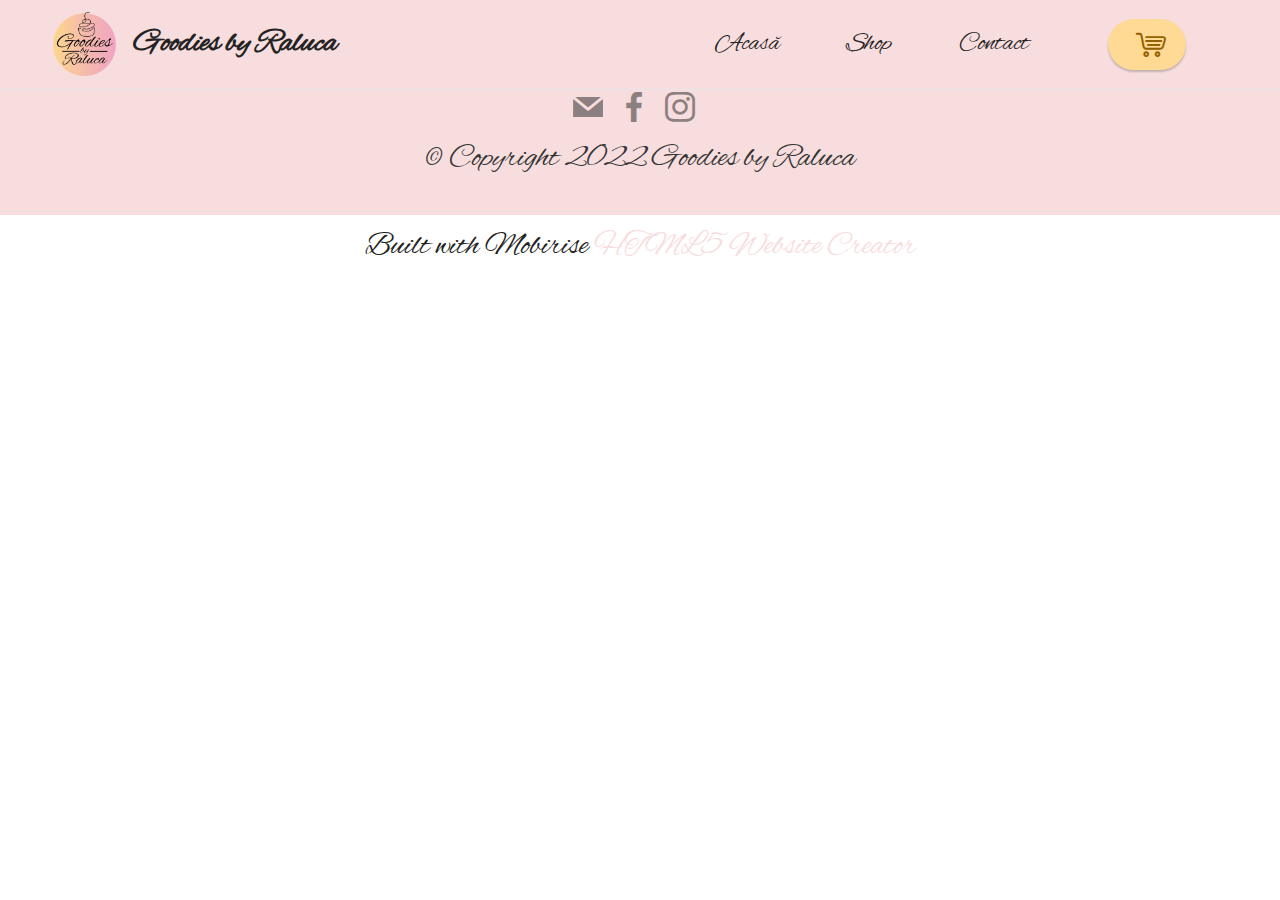
<file: page2.html>
<!DOCTYPE html>
<html  >
<head>
  <!-- Site made with Mobirise Website Builder v5.6.8, https://mobirise.com -->
  <meta charset="UTF-8">
  <meta http-equiv="X-UA-Compatible" content="IE=edge">
  <meta name="generator" content="Mobirise v5.6.8, mobirise.com">
  <meta name="twitter:card" content="summary_large_image"/>
  <meta name="twitter:image:src" content="">
  <meta property="og:image" content="">
  <meta name="twitter:title" content="Cart">
  <meta name="viewport" content="width=device-width, initial-scale=1, minimum-scale=1">
  <link rel="shortcut icon" href="assets/images/asset-1-121x106.png" type="image/x-icon">
  <meta name="description" content="">
  
  
  <title>Cart</title>
  <link rel="stylesheet" href="assets/web/assets/mobirise-icons-bold/mobirise-icons-bold.css">
  <link rel="stylesheet" href="assets/bootstrap/css/bootstrap.min.css">
  <link rel="stylesheet" href="assets/bootstrap/css/bootstrap-grid.min.css">
  <link rel="stylesheet" href="assets/bootstrap/css/bootstrap-reboot.min.css">
  <link rel="stylesheet" href="assets/dropdown/css/style.css">
  <link rel="stylesheet" href="assets/socicon/css/styles.css">
  <link rel="stylesheet" href="assets/theme/css/style.css">
  <link rel="preload" href="https://fonts.googleapis.com/css?family=Alex+Brush:400&display=swap" as="style" onload="this.onload=null;this.rel='stylesheet'">
  <noscript><link rel="stylesheet" href="https://fonts.googleapis.com/css?family=Alex+Brush:400&display=swap"></noscript>
  <link rel="preload" as="style" href="assets/mobirise/css/mbr-additional.css"><link rel="stylesheet" href="assets/mobirise/css/mbr-additional.css" type="text/css">
  
  
  
  
</head>
<body>
  
  <section data-bs-version="5.1" class="menu cid-t6RKQkMfhk" once="menu" id="menu1-15">
    
    <nav class="navbar navbar-dropdown navbar-fixed-top navbar-expand-lg">
        <div class="container-fluid">
            <div class="navbar-brand">
                <span class="navbar-logo">
                    <a href="index.html">
                        <img src="assets/images/asset-1-121x106.png" alt="Goodies by Raluca" style="height: 4rem;">
                    </a>
                </span>
                <span class="navbar-caption-wrap"><a class="navbar-caption text-black text-primary display-7" href="index.html">Goodies by Raluca</a></span>
            </div>
            <button class="navbar-toggler" type="button" data-toggle="collapse" data-bs-toggle="collapse" data-target="#navbarSupportedContent" data-bs-target="#navbarSupportedContent" aria-controls="navbarNavAltMarkup" aria-expanded="false" aria-label="Toggle navigation">
                <div class="hamburger">
                    <span></span>
                    <span></span>
                    <span></span>
                    <span></span>
                </div>
            </button>
            <div class="collapse navbar-collapse" id="navbarSupportedContent">
                <ul class="navbar-nav nav-dropdown" data-app-modern-menu="true"><li class="nav-item"><a class="nav-link link text-black text-primary display-4" href="index.html">Acasă</a></li>
                    <li class="nav-item"><a class="nav-link link text-black text-primary display-4" href="page1.html">Shop</a></li><li class="nav-item"><a class="nav-link link text-black text-primary display-4" href="page3.html">Contact</a></li></ul>
                
                <div class="navbar-buttons mbr-section-btn"><a class="btn btn-warning display-4" href="page2.html"><span class="mbrib-shopping-cart mbr-iconfont mbr-iconfont-btn" style="font-size: 30px;"></span></a></div>
            </div>
        </div>
    </nav>

</section>

<section data-bs-version="5.1" class="footer3 cid-t6RXYC61ew" once="footers" id="footer3-1b">

    

    

    <div class="container-fluid">
        <div class="media-container-row align-center mbr-white">
            
            <div class="row social-row">
                <div class="social-list align-right pb-2">
                    
                    
                    
                    
                    
                    
                <div class="soc-item">
                        <a href="https://twitter.com/mobirise" target="_blank">
                            <span class="mbr-iconfont mbr-iconfont-social socicon-mail socicon" style="font-size: 30px; color: rgb(35, 35, 35); fill: rgb(35, 35, 35);"></span>
                        </a>
                    </div><div class="soc-item">
                        <a href="https://www.facebook.com/pages/Mobirise/1616226671953247" target="_blank">
                            <span class="mbr-iconfont mbr-iconfont-social socicon-facebook socicon" style="font-size: 30px; color: rgb(35, 35, 35); fill: rgb(35, 35, 35);"></span>
                        </a>
                    </div><div class="soc-item">
                        <a href="https://www.youtube.com/c/mobirise" target="_blank">
                            <span class="mbr-iconfont mbr-iconfont-social socicon-instagram socicon" style="font-size: 30px; color: rgb(35, 35, 35); fill: rgb(35, 35, 35);"></span>
                        </a>
                    </div></div>
            </div>
            <div class="row row-copirayt">
                <p class="mbr-text mb-0 mbr-fonts-style mbr-white align-center display-7">
                    © Copyright 2022 Goodies by Raluca</p>
            </div>
        </div>
    </div>
</section><section class="display-7" style="padding: 0;align-items: center;justify-content: center;flex-wrap: wrap;    align-content: center;display: flex;position: relative;height: 4rem;"><a href="https://mobiri.se/2782050" style="flex: 1 1;height: 4rem;position: absolute;width: 100%;z-index: 1;"><img alt="" style="height: 4rem;" src="[data-uri]"></a><p style="margin: 0;text-align: center;" class="display-7">Built with Mobirise &#8204;</p><a style="z-index:1" href="https://mobirise.com/html-builder.html">HTML5 Website Creator</a></section><script src="assets/bootstrap/js/bootstrap.bundle.min.js"></script>  <script src="assets/smoothscroll/smooth-scroll.js"></script>  <script src="assets/ytplayer/index.js"></script>  <script src="assets/dropdown/js/navbar-dropdown.js"></script>  <script src="assets/theme/js/script.js"></script>  
  
  
</body>
</html>
</file>
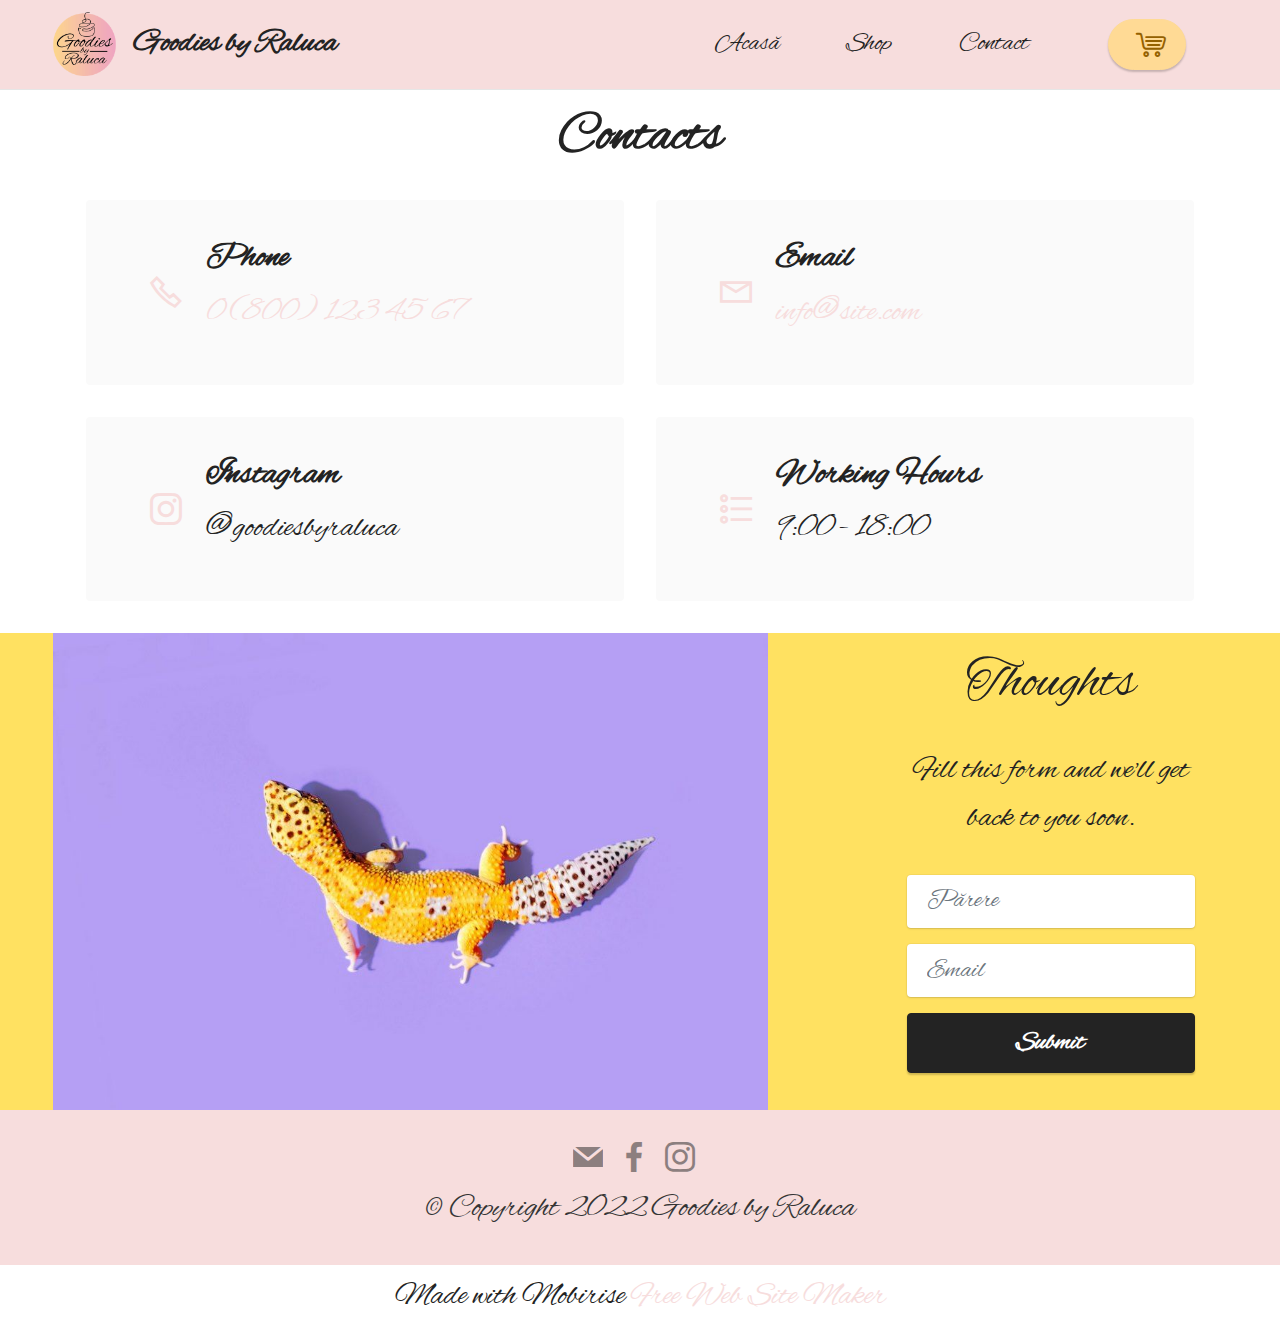
<file: page3.html>
<!DOCTYPE html>
<html  >
<head>
  <!-- Site made with Mobirise Website Builder v5.6.8, https://mobirise.com -->
  <meta charset="UTF-8">
  <meta http-equiv="X-UA-Compatible" content="IE=edge">
  <meta name="generator" content="Mobirise v5.6.8, mobirise.com">
  <meta name="twitter:card" content="summary_large_image"/>
  <meta name="twitter:image:src" content="">
  <meta property="og:image" content="">
  <meta name="twitter:title" content="Contact">
  <meta name="viewport" content="width=device-width, initial-scale=1, minimum-scale=1">
  <link rel="shortcut icon" href="assets/images/asset-1-121x106.png" type="image/x-icon">
  <meta name="description" content="">
  
  
  <title>Contact</title>
  <link rel="stylesheet" href="assets/web/assets/mobirise-icons-bold/mobirise-icons-bold.css">
  <link rel="stylesheet" href="assets/web/assets/mobirise-icons2/mobirise2.css">
  <link rel="stylesheet" href="assets/bootstrap/css/bootstrap.min.css">
  <link rel="stylesheet" href="assets/bootstrap/css/bootstrap-grid.min.css">
  <link rel="stylesheet" href="assets/bootstrap/css/bootstrap-reboot.min.css">
  <link rel="stylesheet" href="assets/dropdown/css/style.css">
  <link rel="stylesheet" href="assets/socicon/css/styles.css">
  <link rel="stylesheet" href="assets/theme/css/style.css">
  <link rel="preload" href="https://fonts.googleapis.com/css?family=Alex+Brush:400&display=swap" as="style" onload="this.onload=null;this.rel='stylesheet'">
  <noscript><link rel="stylesheet" href="https://fonts.googleapis.com/css?family=Alex+Brush:400&display=swap"></noscript>
  <link rel="preload" as="style" href="assets/mobirise/css/mbr-additional.css"><link rel="stylesheet" href="assets/mobirise/css/mbr-additional.css" type="text/css">
  
  
  
  
</head>
<body>
  
  <section data-bs-version="5.1" class="menu cid-t6RKQkMfhk" once="menu" id="menu1-17">
    
    <nav class="navbar navbar-dropdown navbar-fixed-top navbar-expand-lg">
        <div class="container-fluid">
            <div class="navbar-brand">
                <span class="navbar-logo">
                    <a href="index.html">
                        <img src="assets/images/asset-1-121x106.png" alt="Goodies by Raluca" style="height: 4rem;">
                    </a>
                </span>
                <span class="navbar-caption-wrap"><a class="navbar-caption text-black text-primary display-7" href="index.html">Goodies by Raluca</a></span>
            </div>
            <button class="navbar-toggler" type="button" data-toggle="collapse" data-bs-toggle="collapse" data-target="#navbarSupportedContent" data-bs-target="#navbarSupportedContent" aria-controls="navbarNavAltMarkup" aria-expanded="false" aria-label="Toggle navigation">
                <div class="hamburger">
                    <span></span>
                    <span></span>
                    <span></span>
                    <span></span>
                </div>
            </button>
            <div class="collapse navbar-collapse" id="navbarSupportedContent">
                <ul class="navbar-nav nav-dropdown" data-app-modern-menu="true"><li class="nav-item"><a class="nav-link link text-black text-primary display-4" href="index.html">Acasă</a></li>
                    <li class="nav-item"><a class="nav-link link text-black text-primary display-4" href="page1.html">Shop</a></li><li class="nav-item"><a class="nav-link link text-black text-primary display-4" href="page3.html">Contact</a></li></ul>
                
                <div class="navbar-buttons mbr-section-btn"><a class="btn btn-warning display-4" href="page2.html"><span class="mbrib-shopping-cart mbr-iconfont mbr-iconfont-btn" style="font-size: 30px;"></span></a></div>
            </div>
        </div>
    </nav>

</section>

<section data-bs-version="5.1" class="contacts2 cid-t6RWgLSHGO" id="contacts2-19">
    <!---->
    

    
    
    <div class="container">
        <div class="mbr-section-head">
            <h3 class="mbr-section-title mbr-fonts-style align-center mb-0 display-2">
                <strong>Contacts</strong>
            </h3>
            
        </div>
        <div class="row justify-content-center mt-4">
            <div class="card col-12 col-md-6">
                <div class="card-wrapper">
                    <div class="image-wrapper">
                        <span class="mbr-iconfont mobi-mbri-phone mobi-mbri"></span>
                    </div>
                    <div class="text-wrapper">
                        <h6 class="card-title mbr-fonts-style mb-1 display-5">
                            <strong>Phone</strong>
                        </h6>
                        <p class="mbr-text mbr-fonts-style display-7">
                            <a href="tel:+12345678910" class="text-primary">0 (800) 123 45 67</a>
                        </p>
                    </div>
                </div>
            </div>
            <div class="card col-12 col-md-6">
                <div class="card-wrapper">
                    <div class="image-wrapper">
                        <span class="mbr-iconfont mobi-mbri-letter mobi-mbri"></span>
                    </div>
                    <div class="text-wrapper">
                        <h6 class="card-title mbr-fonts-style mb-1 display-5">
                            <strong>Email</strong>
                        </h6>
                        <p class="mbr-text mbr-fonts-style display-7">
                            <a href="mailto:info@site.com" class="text-primary">info@site.com</a>
                        </p>
                    </div>
                </div>
            </div>
            <div class="card col-12 col-md-6">
                <div class="card-wrapper">
                    <div class="image-wrapper">
                        <a href="https://www.instagram.com/goodiesbyraluca/" target="_blank"><span class="mbr-iconfont socicon-instagram socicon"></span></a>
                    </div>
                    <div class="text-wrapper">
                        <h6 class="card-title mbr-fonts-style mb-1 display-5">
                            <strong>Instagram</strong></h6>
                        <p class="mbr-text mbr-fonts-style display-7">
                            @goodiesbyraluca</p>
                    </div>
                </div>
            </div>
            <div class="card col-12 col-md-6">
                <div class="card-wrapper">
                    <div class="image-wrapper">
                        <span class="mbr-iconfont mobi-mbri-bulleted-list mobi-mbri"></span>
                    </div>
                    <div class="text-wrapper">
                        <h6 class="card-title mbr-fonts-style mb-1 display-5">
                            <strong>Working Hours</strong>
                        </h6>
                        <p class="mbr-text mbr-fonts-style display-7">
                            9:00 - 18:00
                        </p>
                    </div>
                </div>
            </div>
        </div>
    </div>
</section>

<section data-bs-version="5.1" class="form3 cid-t6RWpAkS9W" id="form3-1a">

    

    

    <div class="container-fluid">
        <div class="row justify-content-center">
            <div class="col-lg-7 col-12">
                <div class="image-wrapper">
                    <img class="w-100" src="assets/images/features6.jpg" alt="Mobirise Website Builder">
                </div>
            </div>
            <div class="col-lg-3 offset-lg-1 mbr-form" data-form-type="formoid">
                <form action="https://mobirise.eu/" method="POST" class="mbr-form form-with-styler" data-form-title="Form Name"><input type="hidden" name="email" data-form-email="true" value="iPZr5u8/7m4F/SGhzWsJKa7NMvOieydDvriHt/u0BruRwflZDQ5qJ1SUsRo8CLGuZ8L6MC+u7ibmOwwoLGgiil24aV0mo+znBIpuWBuZK1ld0E0wGkUTVy99NlJ7LRA+">
                    <div class="row">
                        <div hidden="hidden" data-form-alert="" class="alert alert-success col-12">Thanks for filling out the form!</div>
                        <div hidden="hidden" data-form-alert-danger="" class="alert alert-danger col-12">
                            Oops...! some problem!
                        </div>
                    </div>
                    <div class="dragArea row">
                        <div class="col-lg-12 col-md-12 col-sm-12">
                            <h1 class="mbr-section-title mb-4 display-2">Thoughts</h1>
                        </div>
                        <div class="col-lg-12 col-md-12 col-sm-12">
                            <p class="mbr-text mbr-fonts-style mb-4 display-7">Fill this form and we'll get back to you
                                soon.</p>
                        </div>
                        <div data-for="name" class="col-lg-12 col-md col-sm-12 form-group mb-3">
                            <input type="text" name="name" placeholder="Părere" data-form-field="name" class="form-control" value="" id="name-form3-1a">
                        </div>
                        <div class="col-lg-12 col-md col-sm-12 form-group mb-3" data-for="email">
                            <input type="email" name="email" placeholder="Email" data-form-field="email" class="form-control" value="" id="email-form3-1a">
                        </div>
                        <div class="col-md-auto col-12 mbr-section-btn">
                            <button type="submit" class="btn btn-black display-4">Submit</button>
                        </div>
                    </div>
                </form>
            </div>
            <div class="offset-lg-1"></div>
        </div>
    </div>
</section>

<section data-bs-version="5.1" class="footer3 cid-t6RXYC61ew" once="footers" id="footer3-1b">

    

    

    <div class="container-fluid">
        <div class="media-container-row align-center mbr-white">
            
            <div class="row social-row">
                <div class="social-list align-right pb-2">
                    
                    
                    
                    
                    
                    
                <div class="soc-item">
                        <a href="https://twitter.com/mobirise" target="_blank">
                            <span class="mbr-iconfont mbr-iconfont-social socicon-mail socicon" style="font-size: 30px; color: rgb(35, 35, 35); fill: rgb(35, 35, 35);"></span>
                        </a>
                    </div><div class="soc-item">
                        <a href="https://www.facebook.com/pages/Mobirise/1616226671953247" target="_blank">
                            <span class="mbr-iconfont mbr-iconfont-social socicon-facebook socicon" style="font-size: 30px; color: rgb(35, 35, 35); fill: rgb(35, 35, 35);"></span>
                        </a>
                    </div><div class="soc-item">
                        <a href="https://www.youtube.com/c/mobirise" target="_blank">
                            <span class="mbr-iconfont mbr-iconfont-social socicon-instagram socicon" style="font-size: 30px; color: rgb(35, 35, 35); fill: rgb(35, 35, 35);"></span>
                        </a>
                    </div></div>
            </div>
            <div class="row row-copirayt">
                <p class="mbr-text mb-0 mbr-fonts-style mbr-white align-center display-7">
                    © Copyright 2022 Goodies by Raluca</p>
            </div>
        </div>
    </div>
</section><section class="display-7" style="padding: 0;align-items: center;justify-content: center;flex-wrap: wrap;    align-content: center;display: flex;position: relative;height: 4rem;"><a href="https://mobiri.se/2782050" style="flex: 1 1;height: 4rem;position: absolute;width: 100%;z-index: 1;"><img alt="" style="height: 4rem;" src="[data-uri]"></a><p style="margin: 0;text-align: center;" class="display-7">Made with Mobirise &#8204;</p><a style="z-index:1" href="https://mobirise.com/website-maker.html">Free Web Site Maker</a></section><script src="assets/bootstrap/js/bootstrap.bundle.min.js"></script>  <script src="assets/smoothscroll/smooth-scroll.js"></script>  <script src="assets/ytplayer/index.js"></script>  <script src="assets/dropdown/js/navbar-dropdown.js"></script>  <script src="assets/theme/js/script.js"></script>  <script src="assets/formoid/formoid.min.js"></script>  
  
  
</body>
</html>
</file>
<file: assets/web/assets/mobirise-icons2/mobirise2.css>
@font-face {
  font-family: 'Moririse2';
  font-display: swap;
  src:  url('mobirise2.eot?f2bix4');
  src:  url('mobirise2.eot?f2bix4#iefix') format('embedded-opentype'),
    url('mobirise2.ttf?f2bix4') format('truetype'),
    url('mobirise2.woff?f2bix4') format('woff'),
    url('mobirise2.svg?f2bix4#mobirise2') format('svg');
  font-weight: normal;
  font-style: normal;
}

[class^="mobi-"], [class*=" mobi-"] {
  /* use !important to prevent issues with browser extensions that change fonts */
  font-family: 'Moririse2' !important;
  speak: none;
  font-style: normal;
  font-weight: normal;
  font-variant: normal;
  text-transform: none;
  line-height: 1;

  /* Better Font Rendering =========== */
  -webkit-font-smoothing: antialiased;
  -moz-osx-font-smoothing: grayscale;
}

.mobi-mbri-add-submenu:before {
  content: "\e900";
}
.mobi-mbri-alert:before {
  content: "\e901";
}
.mobi-mbri-align-center:before {
  content: "\e902";
}
.mobi-mbri-align-justify:before {
  content: "\e903";
}
.mobi-mbri-align-left:before {
  content: "\e904";
}
.mobi-mbri-align-right:before {
  content: "\e905";
}
.mobi-mbri-android:before {
  content: "\e906";
}
.mobi-mbri-apple:before {
  content: "\e907";
}
.mobi-mbri-arrow-down:before {
  content: "\e908";
}
.mobi-mbri-arrow-next:before {
  content: "\e909";
}
.mobi-mbri-arrow-prev:before {
  content: "\e90a";
}
.mobi-mbri-arrow-up:before {
  content: "\e90b";
}
.mobi-mbri-bold:before {
  content: "\e90c";
}
.mobi-mbri-bookmark:before {
  content: "\e90d";
}
.mobi-mbri-bootstrap:before {
  content: "\e90e";
}
.mobi-mbri-briefcase:before {
  content: "\e90f";
}
.mobi-mbri-browse:before {
  content: "\e910";
}
.mobi-mbri-bulleted-list:before {
  content: "\e911";
}
.mobi-mbri-calendar:before {
  content: "\e912";
}
.mobi-mbri-camera:before {
  content: "\e913";
}
.mobi-mbri-cart-add:before {
  content: "\e914";
}
.mobi-mbri-cart-full:before {
  content: "\e915";
}
.mobi-mbri-cash:before {
  content: "\e916";
}
.mobi-mbri-change-style:before {
  content: "\e917";
}
.mobi-mbri-chat:before {
  content: "\e918";
}
.mobi-mbri-clock:before {
  content: "\e919";
}
.mobi-mbri-close:before {
  content: "\e91a";
}
.mobi-mbri-cloud:before {
  content: "\e91b";
}
.mobi-mbri-code:before {
  content: "\e91c";
}
.mobi-mbri-contact-form:before {
  content: "\e91d";
}
.mobi-mbri-credit-card:before {
  content: "\e91e";
}
.mobi-mbri-cursor-click:before {
  content: "\e91f";
}
.mobi-mbri-cust-feedback:before {
  content: "\e920";
}
.mobi-mbri-database:before {
  content: "\e921";
}
.mobi-mbri-delivery:before {
  content: "\e922";
}
.mobi-mbri-desktop:before {
  content: "\e923";
}
.mobi-mbri-devices:before {
  content: "\e924";
}
.mobi-mbri-down:before {
  content: "\e925";
}
.mobi-mbri-download-2:before {
  content: "\e926";
}
.mobi-mbri-download:before {
  content: "\e927";
}
.mobi-mbri-drag-n-drop-2:before {
  content: "\e928";
}
.mobi-mbri-drag-n-drop:before {
  content: "\e929";
}
.mobi-mbri-edit-2:before {
  content: "\e92a";
}
.mobi-mbri-edit:before {
  content: "\e92b";
}
.mobi-mbri-error:before {
  content: "\e92c";
}
.mobi-mbri-extension:before {
  content: "\e92d";
}
.mobi-mbri-features:before {
  content: "\e92e";
}
.mobi-mbri-file:before {
  content: "\e92f";
}
.mobi-mbri-flag:before {
  content: "\e930";
}
.mobi-mbri-folder:before {
  content: "\e931";
}
.mobi-mbri-gift:before {
  content: "\e932";
}
.mobi-mbri-github:before {
  content: "\e933";
}
.mobi-mbri-globe-2:before {
  content: "\e934";
}
.mobi-mbri-globe:before {
  content: "\e935";
}
.mobi-mbri-growing-chart:before {
  content: "\e936";
}
.mobi-mbri-hearth:before {
  content: "\e937";
}
.mobi-mbri-help:before {
  content: "\e938";
}
.mobi-mbri-home:before {
  content: "\e939";
}
.mobi-mbri-hot-cup:before {
  content: "\e93a";
}
.mobi-mbri-idea:before {
  content: "\e93b";
}
.mobi-mbri-image-gallery:before {
  content: "\e93c";
}
.mobi-mbri-image-slider:before {
  content: "\e93d";
}
.mobi-mbri-info:before {
  content: "\e93e";
}
.mobi-mbri-italic:before {
  content: "\e93f";
}
.mobi-mbri-key:before {
  content: "\e940";
}
.mobi-mbri-laptop:before {
  content: "\e941";
}
.mobi-mbri-layers:before {
  content: "\e942";
}
.mobi-mbri-left-right:before {
  content: "\e943";
}
.mobi-mbri-left:before {
  content: "\e944";
}
.mobi-mbri-letter:before {
  content: "\e945";
}
.mobi-mbri-like:before {
  content: "\e946";
}
.mobi-mbri-link:before {
  content: "\e947";
}
.mobi-mbri-lock:before {
  content: "\e948";
}
.mobi-mbri-login:before {
  content: "\e949";
}
.mobi-mbri-logout:before {
  content: "\e94a";
}
.mobi-mbri-magic-stick:before {
  content: "\e94b";
}
.mobi-mbri-map-pin:before {
  content: "\e94c";
}
.mobi-mbri-menu:before {
  content: "\e94d";
}
.mobi-mbri-mobile-2:before {
  content: "\e94e";
}
.mobi-mbri-mobile-horizontal:before {
  content: "\e94f";
}
.mobi-mbri-mobile:before {
  content: "\e950";
}
.mobi-mbri-mobirise:before {
  content: "\e951";
}
.mobi-mbri-more-horizontal:before {
  content: "\e952";
}
.mobi-mbri-more-vertical:before {
  content: "\e953";
}
.mobi-mbri-music:before {
  content: "\e954";
}
.mobi-mbri-new-file:before {
  content: "\e955";
}
.mobi-mbri-numbered-list:before {
  content: "\e956";
}
.mobi-mbri-opened-folder:before {
  content: "\e957";
}
.mobi-mbri-pages:before {
  content: "\e958";
}
.mobi-mbri-paper-plane:before {
  content: "\e959";
}
.mobi-mbri-paperclip:before {
  content: "\e95a";
}
.mobi-mbri-phone:before {
  content: "\e95b";
}
.mobi-mbri-photo:before {
  content: "\e95c";
}
.mobi-mbri-photos:before {
  content: "\e95d";
}
.mobi-mbri-pin:before {
  content: "\e95e";
}
.mobi-mbri-play:before {
  content: "\e95f";
}
.mobi-mbri-plus:before {
  content: "\e960";
}
.mobi-mbri-preview:before {
  content: "\e961";
}
.mobi-mbri-print:before {
  content: "\e962";
}
.mobi-mbri-protect:before {
  content: "\e963";
}
.mobi-mbri-question:before {
  content: "\e964";
}
.mobi-mbri-quote-left:before {
  content: "\e965";
}
.mobi-mbri-quote-right:before {
  content: "\e966";
}
.mobi-mbri-redo:before {
  content: "\e967";
}
.mobi-mbri-refresh:before {
  content: "\e968";
}
.mobi-mbri-responsive-2:before {
  content: "\e969";
}
.mobi-mbri-responsive:before {
  content: "\e96a";
}
.mobi-mbri-right:before {
  content: "\e96b";
}
.mobi-mbri-rocket:before {
  content: "\e96c";
}
.mobi-mbri-sad-face:before {
  content: "\e96d";
}
.mobi-mbri-sale:before {
  content: "\e96e";
}
.mobi-mbri-save:before {
  content: "\e96f";
}
.mobi-mbri-search:before {
  content: "\e970";
}
.mobi-mbri-setting-2:before {
  content: "\e971";
}
.mobi-mbri-setting-3:before {
  content: "\e972";
}
.mobi-mbri-setting:before {
  content: "\e973";
}
.mobi-mbri-share:before {
  content: "\e974";
}
.mobi-mbri-shopping-bag:before {
  content: "\e975";
}
.mobi-mbri-shopping-basket:before {
  content: "\e976";
}
.mobi-mbri-shopping-cart:before {
  content: "\e977";
}
.mobi-mbri-sites:before {
  content: "\e978";
}
.mobi-mbri-smile-face:before {
  content: "\e979";
}
.mobi-mbri-speed:before {
  content: "\e97a";
}
.mobi-mbri-star:before {
  content: "\e97b";
}
.mobi-mbri-success:before {
  content: "\e97c";
}
.mobi-mbri-sun:before {
  content: "\e97d";
}
.mobi-mbri-sun2:before {
  content: "\e97e";
}
.mobi-mbri-tablet-vertical:before {
  content: "\e97f";
}
.mobi-mbri-tablet:before {
  content: "\e980";
}
.mobi-mbri-target:before {
  content: "\e981";
}
.mobi-mbri-timer:before {
  content: "\e982";
}
.mobi-mbri-to-ftp:before {
  content: "\e983";
}
.mobi-mbri-to-local-drive:before {
  content: "\e984";
}
.mobi-mbri-touch-swipe:before {
  content: "\e985";
}
.mobi-mbri-touch:before {
  content: "\e986";
}
.mobi-mbri-trash:before {
  content: "\e987";
}
.mobi-mbri-underline:before {
  content: "\e988";
}
.mobi-mbri-undo:before {
  content: "\e989";
}
.mobi-mbri-unlink:before {
  content: "\e98a";
}
.mobi-mbri-unlock:before {
  content: "\e98b";
}
.mobi-mbri-up-down:before {
  content: "\e98c";
}
.mobi-mbri-up:before {
  content: "\e98d";
}
.mobi-mbri-update:before {
  content: "\e98e";
}
.mobi-mbri-upload-2:before {
  content: "\e98f";
}
.mobi-mbri-upload:before {
  content: "\e990";
}
.mobi-mbri-user-2:before {
  content: "\e991";
}
.mobi-mbri-user:before {
  content: "\e992";
}
.mobi-mbri-users:before {
  content: "\e993";
}
.mobi-mbri-video-play:before {
  content: "\e994";
}
.mobi-mbri-video:before {
  content: "\e995";
}
.mobi-mbri-watch:before {
  content: "\e996";
}
.mobi-mbri-website-theme-2:before {
  content: "\e997";
}
.mobi-mbri-website-theme:before {
  content: "\e998";
}
.mobi-mbri-wifi:before {
  content: "\e999";
}
.mobi-mbri-windows:before {
  content: "\e99a";
}
.mobi-mbri-zoom-in:before {
  content: "\e99b";
}
.mobi-mbri-zoom-out:before {
  content: "\e99c";
}
</file>
<file: assets/web/assets/mobirise-icons-bold/mobirise-icons-bold.css>
@font-face {
  font-family: 'mobirise-icons-bold';
  font-display: swap;
  src:  url('mobirise-icons-bold.eot?m1l4yr');
  src:  url('mobirise-icons-bold.eot?m1l4yr#iefix') format('embedded-opentype'),
    url('mobirise-icons-bold.ttf?m1l4yr') format('truetype'),
    url('mobirise-icons-bold.woff?m1l4yr') format('woff'),
    url('mobirise-icons-bold.svg?m1l4yr#mobirise-icons-bold') format('svg');
  font-weight: normal;
  font-style: normal;
}

[class^="mbrib-"], [class*="mbrib-"] {
  /* use !important to prevent issues with browser extensions that change fonts */
  font-family: 'mobirise-icons-bold' !important;
  speak: none;
  font-style: normal;
  font-weight: normal;
  font-variant: normal;
  text-transform: none;
  line-height: 1;

  /* Better Font Rendering =========== */
  -webkit-font-smoothing: antialiased;
  -moz-osx-font-smoothing: grayscale;
}

.mbrib-add-submenu:before {
  content: "\e900";
}
.mbrib-alert:before {
  content: "\e901";
}
.mbrib-align-center:before {
  content: "\e902";
}
.mbrib-align-justify:before {
  content: "\e903";
}
.mbrib-align-left:before {
  content: "\e904";
}
.mbrib-align-right:before {
  content: "\e905";
}
.mbrib-android:before {
  content: "\e906";
}
.mbrib-apple:before {
  content: "\e907";
}
.mbrib-arrow-down:before {
  content: "\e908";
}
.mbrib-arrow-next:before {
  content: "\e909";
}
.mbrib-arrow-prev:before {
  content: "\e90a";
}
.mbrib-arrow-up:before {
  content: "\e90b";
}
.mbrib-bold:before {
  content: "\e90c";
}
.mbrib-bookmark:before {
  content: "\e90d";
}
.mbrib-bootstrap:before {
  content: "\e90e";
}
.mbrib-briefcase:before {
  content: "\e90f";
}
.mbrib-browse:before {
  content: "\e910";
}
.mbrib-bulleted-list:before {
  content: "\e911";
}
.mbrib-calendar:before {
  content: "\e912";
}
.mbrib-camera:before {
  content: "\e913";
}
.mbrib-cart-add:before {
  content: "\e914";
}
.mbrib-cart-full:before {
  content: "\e915";
}
.mbrib-cash:before {
  content: "\e916";
}
.mbrib-change-style:before {
  content: "\e917";
}
.mbrib-chat:before {
  content: "\e918";
}
.mbrib-clock:before {
  content: "\e919";
}
.mbrib-close:before {
  content: "\e91a";
}
.mbrib-cloud:before {
  content: "\e91b";
}
.mbrib-code:before {
  content: "\e91c";
}
.mbrib-contact-form:before {
  content: "\e91d";
}
.mbrib-credit-card:before {
  content: "\e91e";
}
.mbrib-cursor-click:before {
  content: "\e91f";
}
.mbrib-cust-feedback:before {
  content: "\e920";
}
.mbrib-database:before {
  content: "\e921";
}
.mbrib-delivery:before {
  content: "\e922";
}
.mbrib-desktop:before {
  content: "\e923";
}
.mbrib-devices:before {
  content: "\e924";
}
.mbrib-down:before {
  content: "\e925";
}
.mbrib-download:before {
  content: "\e926";
}
.mbrib-drag-n-drop:before {
  content: "\e927";
}
.mbrib-drag-n-drop2:before {
  content: "\e928";
}
.mbrib-edit:before {
  content: "\e929";
}
.mbrib-edit2:before {
  content: "\e92a";
}
.mbrib-error:before {
  content: "\e92b";
}
.mbrib-extension:before {
  content: "\e92c";
}
.mbrib-features:before {
  content: "\e92d";
}
.mbrib-file:before {
  content: "\e92e";
}
.mbrib-flag:before {
  content: "\e92f";
}
.mbrib-folder:before {
  content: "\e930";
}
.mbrib-gift:before {
  content: "\e931";
}
.mbrib-github:before {
  content: "\e932";
}
.mbrib-globe-2:before {
  content: "\e933";
}
.mbrib-globe:before {
  content: "\e934";
}
.mbrib-growing-chart:before {
  content: "\e935";
}
.mbrib-hearth:before {
  content: "\e936";
}
.mbrib-help:before {
  content: "\e937";
}
.mbrib-home:before {
  content: "\e938";
}
.mbrib-hot-cup:before {
  content: "\e939";
}
.mbrib-idea:before {
  content: "\e93a";
}
.mbrib-image-gallery:before {
  content: "\e93b";
}
.mbrib-image-slider:before {
  content: "\e93c";
}
.mbrib-info:before {
  content: "\e93d";
}
.mbrib-italic:before {
  content: "\e93e";
}
.mbrib-key:before {
  content: "\e93f";
}
.mbrib-laptop:before {
  content: "\e940";
}
.mbrib-layers:before {
  content: "\e941";
}
.mbrib-left-right:before {
  content: "\e942";
}
.mbrib-left:before {
  content: "\e943";
}
.mbrib-letter:before {
  content: "\e944";
}
.mbrib-like:before {
  content: "\e945";
}
.mbrib-link:before {
  content: "\e946";
}
.mbrib-lock:before {
  content: "\e947";
}
.mbrib-login:before {
  content: "\e948";
}
.mbrib-logout:before {
  content: "\e949";
}
.mbrib-magic-stick:before {
  content: "\e94a";
}
.mbrib-map-pin:before {
  content: "\e94b";
}
.mbrib-menu:before {
  content: "\e94c";
}
.mbrib-mobile:before {
  content: "\e94d";
}
.mbrib-mobile2:before {
  content: "\e94e";
}
.mbrib-mobirise:before {
  content: "\e94f";
}
.mbrib-more-horizontal:before {
  content: "\e950";
}
.mbrib-more-vertical:before {
  content: "\e951";
}
.mbrib-music:before {
  content: "\e952";
}
.mbrib-new-file:before {
  content: "\e953";
}
.mbrib-numbered-list:before {
  content: "\e954";
}
.mbrib-opened-folder:before {
  content: "\e955";
}
.mbrib-pages:before {
  content: "\e956";
}
.mbrib-paper-plane:before {
  content: "\e957";
}
.mbrib-paperclip:before {
  content: "\e958";
}
.mbrib-photo:before {
  content: "\e959";
}
.mbrib-photos:before {
  content: "\e95a";
}
.mbrib-pin:before {
  content: "\e95b";
}
.mbrib-play:before {
  content: "\e95c";
}
.mbrib-plus:before {
  content: "\e95d";
}
.mbrib-preview:before {
  content: "\e95e";
}
.mbrib-print:before {
  content: "\e95f";
}
.mbrib-protect:before {
  content: "\e960";
}
.mbrib-question:before {
  content: "\e961";
}
.mbrib-quote-left:before {
  content: "\e962";
}
.mbrib-quote-right:before {
  content: "\e963";
}
.mbrib-redo:before {
  content: "\e964";
}
.mbrib-refresh:before {
  content: "\e965";
}
.mbrib-responsive:before {
  content: "\e966";
}
.mbrib-right:before {
  content: "\e967";
}
.mbrib-rocket:before {
  content: "\e968";
}
.mbrib-sad-face:before {
  content: "\e969";
}
.mbrib-sale:before {
  content: "\e96a";
}
.mbrib-save:before {
  content: "\e96b";
}
.mbrib-search:before {
  content: "\e96c";
}
.mbrib-setting:before {
  content: "\e96d";
}
.mbrib-setting2:before {
  content: "\e96e";
}
.mbrib-setting3:before {
  content: "\e96f";
}
.mbrib-share:before {
  content: "\e970";
}
.mbrib-shopping-bag:before {
  content: "\e971";
}
.mbrib-shopping-basket:before {
  content: "\e972";
}
.mbrib-shopping-cart:before {
  content: "\e973";
}
.mbrib-sites:before {
  content: "\e974";
}
.mbrib-smile-face:before {
  content: "\e975";
}
.mbrib-speed:before {
  content: "\e976";
}
.mbrib-star:before {
  content: "\e977";
}
.mbrib-success:before {
  content: "\e978";
}
.mbrib-sun:before {
  content: "\e979";
}
.mbrib-sun2:before {
  content: "\e97a";
}
.mbrib-tablet-vertical:before {
  content: "\e97b";
}
.mbrib-tablet:before {
  content: "\e97c";
}
.mbrib-target:before {
  content: "\e97d";
}
.mbrib-timer:before {
  content: "\e97e";
}
.mbrib-to-ftp:before {
  content: "\e97f";
}
.mbrib-to-local-drive:before {
  content: "\e980";
}
.mbrib-touch-swipe:before {
  content: "\e981";
}
.mbrib-touch:before {
  content: "\e982";
}
.mbrib-trash:before {
  content: "\e983";
}
.mbrib-underline:before {
  content: "\e984";
}
.mbrib-undo:before {
  content: "\e985";
}
.mbrib-unlink:before {
  content: "\e986";
}
.mbrib-unlock:before {
  content: "\e987";
}
.mbrib-up-down:before {
  content: "\e988";
}
.mbrib-up:before {
  content: "\e989";
}
.mbrib-update:before {
  content: "\e98a";
}
.mbrib-upload:before {
  content: "\e98b";
}
.mbrib-user:before {
  content: "\e98c";
}
.mbrib-user2:before {
  content: "\e98d";
}
.mbrib-users:before {
  content: "\e98e";
}
.mbrib-video-play:before {
  content: "\e98f";
}
.mbrib-video:before {
  content: "\e990";
}
.mbrib-watch:before {
  content: "\e991";
}
.mbrib-website-theme:before {
  content: "\e992";
}
.mbrib-wifi:before {
  content: "\e993";
}
.mbrib-windows:before {
  content: "\e994";
}
.mbrib-zoom-out:before {
  content: "\e995";
}
</file>
<file: assets/parallax/jarallax.css>
.jarallax {
    position: relative;
    z-index: 0;
}
.jarallax > .jarallax-img {
    position: absolute;
    object-fit: cover;
    /* support for plugin https://github.com/bfred-it/object-fit-images */
    font-family: 'object-fit: cover;';
    top: 0;
    left: 0;
    width: 100%;
    height: 100%;
    z-index: -1;
}
</file>
<file: assets/dropdown/css/style.css>
.navbar-dropdown {
  left: 0;
  padding: 0;
  position: absolute;
  right: 0;
  top: 0;
  transition: all 0.45s ease;
  z-index: 1030;
  background: #282828; }
  .navbar-dropdown .navbar-logo {
    margin-right: 0.8rem;
    transition: margin 0.3s ease-in-out;
    vertical-align: middle; }
    .navbar-dropdown .navbar-logo img {
      height: 3.125rem;
      transition: all 0.3s ease-in-out; }
    .navbar-dropdown .navbar-logo.mbr-iconfont {
      font-size: 3.125rem;
      line-height: 3.125rem; }
  .navbar-dropdown .navbar-caption {
    font-weight: 700;
    white-space: normal;
    vertical-align: -4px;
    line-height: 3.125rem !important; }
    .navbar-dropdown .navbar-caption, .navbar-dropdown .navbar-caption:hover {
      color: inherit;
      text-decoration: none; }
  .navbar-dropdown .mbr-iconfont + .navbar-caption {
    vertical-align: -1px; }
  .navbar-dropdown.navbar-fixed-top {
    position: fixed; }
  .navbar-dropdown .navbar-brand span {
    vertical-align: -4px; }
  .navbar-dropdown.bg-color.transparent {
    background: none; }
  .navbar-dropdown.navbar-short .navbar-brand {
    padding: 0.625rem 0; }
    .navbar-dropdown.navbar-short .navbar-brand span {
      vertical-align: -1px; }
  .navbar-dropdown.navbar-short .navbar-caption {
    line-height: 2.375rem !important;
    vertical-align: -2px; }
  .navbar-dropdown.navbar-short .navbar-logo {
    margin-right: 0.5rem; }
    .navbar-dropdown.navbar-short .navbar-logo img {
      height: 2.375rem; }
    .navbar-dropdown.navbar-short .navbar-logo.mbr-iconfont {
      font-size: 2.375rem;
      line-height: 2.375rem; }
  .navbar-dropdown.navbar-short .mbr-table-cell {
    height: 3.625rem; }
  .navbar-dropdown .navbar-close {
    left: 0.6875rem;
    position: fixed;
    top: 0.75rem;
    z-index: 1000; }
  .navbar-dropdown .hamburger-icon {
    content: "";
    display: inline-block;
    vertical-align: middle;
    width: 16px;
    -webkit-box-shadow: 0 -6px 0 1px #282828,0 0 0 1px #282828,0 6px 0 1px #282828;
    -moz-box-shadow: 0 -6px 0 1px #282828,0 0 0 1px #282828,0 6px 0 1px #282828;
    box-shadow: 0 -6px 0 1px #282828,0 0 0 1px #282828,0 6px 0 1px #282828; }

.dropdown-menu .dropdown-toggle[data-toggle="dropdown-submenu"]::after {
  border-bottom: 0.35em solid transparent;
  border-left: 0.35em solid;
  border-right: 0;
  border-top: 0.35em solid transparent;
  margin-left: 0.3rem; }

.dropdown-menu .dropdown-item:focus {
  outline: 0; }

.nav-dropdown {
  font-size: 0.75rem;
  font-weight: 500;
  height: auto !important; }
  .nav-dropdown .nav-btn {
    padding-left: 1rem; }
  .nav-dropdown .link {
    margin: .667em 1.667em;
    font-weight: 500;
    padding: 0;
    transition: color .2s ease-in-out; }
    .nav-dropdown .link.dropdown-toggle {
      margin-right: 2.583em; }
      .nav-dropdown .link.dropdown-toggle::after {
        margin-left: .25rem;
        border-top: 0.35em solid;
        border-right: 0.35em solid transparent;
        border-left: 0.35em solid transparent;
        border-bottom: 0; }
      .nav-dropdown .link.dropdown-toggle[aria-expanded="true"] {
        margin: 0;
        padding: 0.667em 3.263em  0.667em 1.667em; }
  .nav-dropdown .link::after,
  .nav-dropdown .dropdown-item::after {
    color: inherit; }
  .nav-dropdown .btn {
    font-size: 0.75rem;
    font-weight: 700;
    letter-spacing: 0;
    margin-bottom: 0;
    padding-left: 1.25rem;
    padding-right: 1.25rem; }
  .nav-dropdown .dropdown-menu {
    border-radius: 0;
    border: 0;
    left: 0;
    margin: 0;
    padding-bottom: 1.25rem;
    padding-top: 1.25rem;
    position: relative; }
  .nav-dropdown .dropdown-submenu {
    margin-left: 0.125rem;
    top: 0; }
  .nav-dropdown .dropdown-item {
    font-weight: 500;
    line-height: 2;
    padding: 0.3846em 4.615em 0.3846em 1.5385em;
    position: relative;
    transition: color .2s ease-in-out, background-color .2s ease-in-out; }
    .nav-dropdown .dropdown-item::after {
      margin-top: -0.3077em;
      position: absolute;
      right: 1.1538em;
      top: 50%; }
    .nav-dropdown .dropdown-item:focus, .nav-dropdown .dropdown-item:hover {
      background: none; }

@media (max-width: 767px) {
  .nav-dropdown.navbar-toggleable-sm {
    bottom: 0;
    display: none;
    left: 0;
    overflow-x: hidden;
    position: fixed;
    top: 0;
    transform: translateX(-100%);
    -ms-transform: translateX(-100%);
    -webkit-transform: translateX(-100%);
    width: 18.75rem;
    z-index: 999; } }
.nav-dropdown.navbar-toggleable-xl {
  bottom: 0;
  display: none;
  left: 0;
  overflow-x: hidden;
  position: fixed;
  top: 0;
  transform: translateX(-100%);
  -ms-transform: translateX(-100%);
  -webkit-transform: translateX(-100%);
  width: 18.75rem;
  z-index: 999; }

.nav-dropdown-sm {
  display: block !important;
  overflow-x: hidden;
  overflow: auto;
  padding-top: 3.875rem; }
  .nav-dropdown-sm::after {
    content: "";
    display: block;
    height: 3rem;
    width: 100%; }
  .nav-dropdown-sm.collapse.in ~ .navbar-close {
    display: block !important; }
  .nav-dropdown-sm.collapsing, .nav-dropdown-sm.collapse.in {
    transform: translateX(0);
    -ms-transform: translateX(0);
    -webkit-transform: translateX(0);
    transition: all 0.25s ease-out;
    -webkit-transition: all 0.25s ease-out;
    background: #282828; }
  .nav-dropdown-sm.collapsing[aria-expanded="false"] {
    transform: translateX(-100%);
    -ms-transform: translateX(-100%);
    -webkit-transform: translateX(-100%); }
  .nav-dropdown-sm .nav-item {
    display: block;
    margin-left: 0 !important;
    padding-left: 0; }
  .nav-dropdown-sm .link,
  .nav-dropdown-sm .dropdown-item {
    border-top: 1px dotted rgba(255, 255, 255, 0.1);
    font-size: 0.8125rem;
    line-height: 1.6;
    margin: 0 !important;
    padding: 0.875rem 2.4rem 0.875rem 1.5625rem !important;
    position: relative;
    white-space: normal; }
    .nav-dropdown-sm .link:focus, .nav-dropdown-sm .link:hover,
    .nav-dropdown-sm .dropdown-item:focus,
    .nav-dropdown-sm .dropdown-item:hover {
      background: rgba(0, 0, 0, 0.2) !important;
      color: #c0a375; }
  .nav-dropdown-sm .nav-btn {
    position: relative;
    padding: 1.5625rem 1.5625rem 0 1.5625rem; }
    .nav-dropdown-sm .nav-btn::before {
      border-top: 1px dotted rgba(255, 255, 255, 0.1);
      content: "";
      left: 0;
      position: absolute;
      top: 0;
      width: 100%; }
    .nav-dropdown-sm .nav-btn + .nav-btn {
      padding-top: 0.625rem; }
      .nav-dropdown-sm .nav-btn + .nav-btn::before {
        display: none; }
  .nav-dropdown-sm .btn {
    padding: 0.625rem 0; }
  .nav-dropdown-sm .dropdown-toggle[data-toggle="dropdown-submenu"]::after {
    margin-left: .25rem;
    border-top: 0.35em solid;
    border-right: 0.35em solid transparent;
    border-left: 0.35em solid transparent;
    border-bottom: 0; }
  .nav-dropdown-sm .dropdown-toggle[data-toggle="dropdown-submenu"][aria-expanded="true"]::after {
    border-top: 0;
    border-right: 0.35em solid transparent;
    border-left: 0.35em solid transparent;
    border-bottom: 0.35em solid; }
  .nav-dropdown-sm .dropdown-menu {
    margin: 0;
    padding: 0;
    position: relative;
    top: 0;
    left: 0;
    width: 100%;
    border: 0;
    float: none;
    border-radius: 0;
    background: none; }
  .nav-dropdown-sm .dropdown-submenu {
    left: 100%;
    margin-left: 0.125rem;
    margin-top: -1.25rem;
    top: 0; }

.navbar-toggleable-sm .nav-dropdown .dropdown-menu {
  position: absolute; }

.navbar-toggleable-sm .nav-dropdown .dropdown-submenu {
  left: 100%;
  margin-left: 0.125rem;
  margin-top: -1.25rem;
  top: 0; }

.navbar-toggleable-sm.opened .nav-dropdown .dropdown-menu {
  position: relative; }

.navbar-toggleable-sm.opened .nav-dropdown .dropdown-submenu {
  left: 0;
  margin-left: 00rem;
  margin-top: 0rem;
  top: 0; }

.is-builder .nav-dropdown.collapsing {
  transition: none !important; }
</file>
<file: assets/socicon/css/styles.css>
@charset "UTF-8";

@font-face {
  font-family: 'Socicon';
  src:  url('../fonts/socicon.eot');
  src:  url('../fonts/socicon.eot?#iefix') format('embedded-opentype'),
    url('../fonts/socicon.woff2') format('woff2'),
    url('../fonts/socicon.ttf') format('truetype'),
    url('../fonts/socicon.woff') format('woff'),
    url('../fonts/socicon.svg#socicon') format('svg');
  font-weight: normal;
  font-style: normal;
  font-display: swap;
}

[data-icon]:before {
  font-family: "socicon" !important;
  content: attr(data-icon);
  font-style: normal !important;
  font-weight: normal !important;
  font-variant: normal !important;
  text-transform: none !important;
  speak: none;
  line-height: 1;
  -webkit-font-smoothing: antialiased;
  -moz-osx-font-smoothing: grayscale;
}

[class^="socicon-"], [class*=" socicon-"] {
  /* use !important to prevent issues with browser extensions that change fonts */
  font-family: 'Socicon' !important;
  speak: none;
  font-style: normal;
  font-weight: normal;
  font-variant: normal;
  text-transform: none;
  line-height: 1;

  /* Better Font Rendering =========== */
  -webkit-font-smoothing: antialiased;
  -moz-osx-font-smoothing: grayscale;
}

.socicon-eitaa:before {
  content: "\e97c";
}
.socicon-soroush:before {
  content: "\e97d";
}
.socicon-bale:before {
  content: "\e97e";
}
.socicon-zazzle:before {
  content: "\e97b";
}
.socicon-society6:before {
  content: "\e97a";
}
.socicon-redbubble:before {
  content: "\e979";
}
.socicon-avvo:before {
  content: "\e978";
}
.socicon-stitcher:before {
  content: "\e977";
}
.socicon-googlehangouts:before {
  content: "\e974";
}
.socicon-dlive:before {
  content: "\e975";
}
.socicon-vsco:before {
  content: "\e976";
}
.socicon-flipboard:before {
  content: "\e973";
}
.socicon-ubuntu:before {
  content: "\e958";
}
.socicon-artstation:before {
  content: "\e959";
}
.socicon-invision:before {
  content: "\e95a";
}
.socicon-torial:before {
  content: "\e95b";
}
.socicon-collectorz:before {
  content: "\e95c";
}
.socicon-seenthis:before {
  content: "\e95d";
}
.socicon-googleplaymusic:before {
  content: "\e95e";
}
.socicon-debian:before {
  content: "\e95f";
}
.socicon-filmfreeway:before {
  content: "\e960";
}
.socicon-gnome:before {
  content: "\e961";
}
.socicon-itchio:before {
  content: "\e962";
}
.socicon-jamendo:before {
  content: "\e963";
}
.socicon-mix:before {
  content: "\e964";
}
.socicon-sharepoint:before {
  content: "\e965";
}
.socicon-tinder:before {
  content: "\e966";
}
.socicon-windguru:before {
  content: "\e967";
}
.socicon-cdbaby:before {
  content: "\e968";
}
.socicon-elementaryos:before {
  content: "\e969";
}
.socicon-stage32:before {
  content: "\e96a";
}
.socicon-tiktok:before {
  content: "\e96b";
}
.socicon-gitter:before {
  content: "\e96c";
}
.socicon-letterboxd:before {
  content: "\e96d";
}
.socicon-threema:before {
  content: "\e96e";
}
.socicon-splice:before {
  content: "\e96f";
}
.socicon-metapop:before {
  content: "\e970";
}
.socicon-naver:before {
  content: "\e971";
}
.socicon-remote:before {
  content: "\e972";
}
.socicon-internet:before {
  content: "\e957";
}
.socicon-moddb:before {
  content: "\e94b";
}
.socicon-indiedb:before {
  content: "\e94c";
}
.socicon-traxsource:before {
  content: "\e94d";
}
.socicon-gamefor:before {
  content: "\e94e";
}
.socicon-pixiv:before {
  content: "\e94f";
}
.socicon-myanimelist:before {
  content: "\e950";
}
.socicon-blackberry:before {
  content: "\e951";
}
.socicon-wickr:before {
  content: "\e952";
}
.socicon-spip:before {
  content: "\e953";
}
.socicon-napster:before {
  content: "\e954";
}
.socicon-beatport:before {
  content: "\e955";
}
.socicon-hackerone:before {
  content: "\e956";
}
.socicon-hackernews:before {
  content: "\e946";
}
.socicon-smashwords:before {
  content: "\e947";
}
.socicon-kobo:before {
  content: "\e948";
}
.socicon-bookbub:before {
  content: "\e949";
}
.socicon-mailru:before {
  content: "\e94a";
}
.socicon-gitlab:before {
  content: "\e945";
}
.socicon-instructables:before {
  content: "\e944";
}
.socicon-portfolio:before {
  content: "\e943";
}
.socicon-codered:before {
  content: "\e940";
}
.socicon-origin:before {
  content: "\e941";
}
.socicon-nextdoor:before {
  content: "\e942";
}
.socicon-udemy:before {
  content: "\e93f";
}
.socicon-livemaster:before {
  content: "\e93e";
}
.socicon-crunchbase:before {
  content: "\e93b";
}
.socicon-homefy:before {
  content: "\e93c";
}
.socicon-calendly:before {
  content: "\e93d";
}
.socicon-realtor:before {
  content: "\e90f";
}
.socicon-tidal:before {
  content: "\e910";
}
.socicon-qobuz:before {
  content: "\e911";
}
.socicon-natgeo:before {
  content: "\e912";
}
.socicon-mastodon:before {
  content: "\e913";
}
.socicon-unsplash:before {
  content: "\e914";
}
.socicon-homeadvisor:before {
  content: "\e915";
}
.socicon-angieslist:before {
  content: "\e916";
}
.socicon-codepen:before {
  content: "\e917";
}
.socicon-slack:before {
  content: "\e918";
}
.socicon-openaigym:before {
  content: "\e919";
}
.socicon-logmein:before {
  content: "\e91a";
}
.socicon-fiverr:before {
  content: "\e91b";
}
.socicon-gotomeeting:before {
  content: "\e91c";
}
.socicon-aliexpress:before {
  content: "\e91d";
}
.socicon-guru:before {
  content: "\e91e";
}
.socicon-appstore:before {
  content: "\e91f";
}
.socicon-homes:before {
  content: "\e920";
}
.socicon-zoom:before {
  content: "\e921";
}
.socicon-alibaba:before {
  content: "\e922";
}
.socicon-craigslist:before {
  content: "\e923";
}
.socicon-wix:before {
  content: "\e924";
}
.socicon-redfin:before {
  content: "\e925";
}
.socicon-googlecalendar:before {
  content: "\e926";
}
.socicon-shopify:before {
  content: "\e927";
}
.socicon-freelancer:before {
  content: "\e928";
}
.socicon-seedrs:before {
  content: "\e929";
}
.socicon-bing:before {
  content: "\e92a";
}
.socicon-doodle:before {
  content: "\e92b";
}
.socicon-bonanza:before {
  content: "\e92c";
}
.socicon-squarespace:before {
  content: "\e92d";
}
.socicon-toptal:before {
  content: "\e92e";
}
.socicon-gust:before {
  content: "\e92f";
}
.socicon-ask:before {
  content: "\e930";
}
.socicon-trulia:before {
  content: "\e931";
}
.socicon-loomly:before {
  content: "\e932";
}
.socicon-ghost:before {
  content: "\e933";
}
.socicon-upwork:before {
  content: "\e934";
}
.socicon-fundable:before {
  content: "\e935";
}
.socicon-booking:before {
  content: "\e936";
}
.socicon-googlemaps:before {
  content: "\e937";
}
.socicon-zillow:before {
  content: "\e938";
}
.socicon-niconico:before {
  content: "\e939";
}
.socicon-toneden:before {
  content: "\e93a";
}
.socicon-augment:before {
  content: "\e908";
}
.socicon-bitbucket:before {
  content: "\e909";
}
.socicon-fyuse:before {
  content: "\e90a";
}
.socicon-yt-gaming:before {
  content: "\e90b";
}
.socicon-sketchfab:before {
  content: "\e90c";
}
.socicon-mobcrush:before {
  content: "\e90d";
}
.socicon-microsoft:before {
  content: "\e90e";
}
.socicon-pandora:before {
  content: "\e907";
}
.socicon-messenger:before {
  content: "\e906";
}
.socicon-gamewisp:before {
  content: "\e905";
}
.socicon-bloglovin:before {
  content: "\e904";
}
.socicon-tunein:before {
  content: "\e903";
}
.socicon-gamejolt:before {
  content: "\e901";
}
.socicon-trello:before {
  content: "\e902";
}
.socicon-spreadshirt:before {
  content: "\e900";
}
.socicon-500px:before {
  content: "\e000";
}
.socicon-8tracks:before {
  content: "\e001";
}
.socicon-airbnb:before {
  content: "\e002";
}
.socicon-alliance:before {
  content: "\e003";
}
.socicon-amazon:before {
  content: "\e004";
}
.socicon-amplement:before {
  content: "\e005";
}
.socicon-android:before {
  content: "\e006";
}
.socicon-angellist:before {
  content: "\e007";
}
.socicon-apple:before {
  content: "\e008";
}
.socicon-appnet:before {
  content: "\e009";
}
.socicon-baidu:before {
  content: "\e00a";
}
.socicon-bandcamp:before {
  content: "\e00b";
}
.socicon-battlenet:before {
  content: "\e00c";
}
.socicon-mixer:before {
  content: "\e00d";
}
.socicon-bebee:before {
  content: "\e00e";
}
.socicon-bebo:before {
  content: "\e00f";
}
.socicon-behance:before {
  content: "\e010";
}
.socicon-blizzard:before {
  content: "\e011";
}
.socicon-blogger:before {
  content: "\e012";
}
.socicon-buffer:before {
  content: "\e013";
}
.socicon-chrome:before {
  content: "\e014";
}
.socicon-coderwall:before {
  content: "\e015";
}
.socicon-curse:before {
  content: "\e016";
}
.socicon-dailymotion:before {
  content: "\e017";
}
.socicon-deezer:before {
  content: "\e018";
}
.socicon-delicious:before {
  content: "\e019";
}
.socicon-deviantart:before {
  content: "\e01a";
}
.socicon-diablo:before {
  content: "\e01b";
}
.socicon-digg:before {
  content: "\e01c";
}
.socicon-discord:before {
  content: "\e01d";
}
.socicon-disqus:before {
  content: "\e01e";
}
.socicon-douban:before {
  content: "\e01f";
}
.socicon-draugiem:before {
  content: "\e020";
}
.socicon-dribbble:before {
  content: "\e021";
}
.socicon-drupal:before {
  content: "\e022";
}
.socicon-ebay:before {
  content: "\e023";
}
.socicon-ello:before {
  content: "\e024";
}
.socicon-endomodo:before {
  content: "\e025";
}
.socicon-envato:before {
  content: "\e026";
}
.socicon-etsy:before {
  content: "\e027";
}
.socicon-facebook:before {
  content: "\e028";
}
.socicon-feedburner:before {
  content: "\e029";
}
.socicon-filmweb:before {
  content: "\e02a";
}
.socicon-firefox:before {
  content: "\e02b";
}
.socicon-flattr:before {
  content: "\e02c";
}
.socicon-flickr:before {
  content: "\e02d";
}
.socicon-formulr:before {
  content: "\e02e";
}
.socicon-forrst:before {
  content: "\e02f";
}
.socicon-foursquare:before {
  content: "\e030";
}
.socicon-friendfeed:before {
  content: "\e031";
}
.socicon-github:before {
  content: "\e032";
}
.socicon-goodreads:before {
  content: "\e033";
}
.socicon-google:before {
  content: "\e034";
}
.socicon-googlescholar:before {
  content: "\e035";
}
.socicon-googlegroups:before {
  content: "\e036";
}
.socicon-googlephotos:before {
  content: "\e037";
}
.socicon-googleplus:before {
  content: "\e038";
}
.socicon-grooveshark:before {
  content: "\e039";
}
.socicon-hackerrank:before {
  content: "\e03a";
}
.socicon-hearthstone:before {
  content: "\e03b";
}
.socicon-hellocoton:before {
  content: "\e03c";
}
.socicon-heroes:before {
  content: "\e03d";
}
.socicon-smashcast:before {
  content: "\e03e";
}
.socicon-horde:before {
  content: "\e03f";
}
.socicon-houzz:before {
  content: "\e040";
}
.socicon-icq:before {
  content: "\e041";
}
.socicon-identica:before {
  content: "\e042";
}
.socicon-imdb:before {
  content: "\e043";
}
.socicon-instagram:before {
  content: "\e044";
}
.socicon-issuu:before {
  content: "\e045";
}
.socicon-istock:before {
  content: "\e046";
}
.socicon-itunes:before {
  content: "\e047";
}
.socicon-keybase:before {
  content: "\e048";
}
.socicon-lanyrd:before {
  content: "\e049";
}
.socicon-lastfm:before {
  content: "\e04a";
}
.socicon-line:before {
  content: "\e04b";
}
.socicon-linkedin:before {
  content: "\e04c";
}
.socicon-livejournal:before {
  content: "\e04d";
}
.socicon-lyft:before {
  content: "\e04e";
}
.socicon-macos:before {
  content: "\e04f";
}
.socicon-mail:before {
  content: "\e050";
}
.socicon-medium:before {
  content: "\e051";
}
.socicon-meetup:before {
  content: "\e052";
}
.socicon-mixcloud:before {
  content: "\e053";
}
.socicon-modelmayhem:before {
  content: "\e054";
}
.socicon-mumble:before {
  content: "\e055";
}
.socicon-myspace:before {
  content: "\e056";
}
.socicon-newsvine:before {
  content: "\e057";
}
.socicon-nintendo:before {
  content: "\e058";
}
.socicon-npm:before {
  content: "\e059";
}
.socicon-odnoklassniki:before {
  content: "\e05a";
}
.socicon-openid:before {
  content: "\e05b";
}
.socicon-opera:before {
  content: "\e05c";
}
.socicon-outlook:before {
  content: "\e05d";
}
.socicon-overwatch:before {
  content: "\e05e";
}
.socicon-patreon:before {
  content: "\e05f";
}
.socicon-paypal:before {
  content: "\e060";
}
.socicon-periscope:before {
  content: "\e061";
}
.socicon-persona:before {
  content: "\e062";
}
.socicon-pinterest:before {
  content: "\e063";
}
.socicon-play:before {
  content: "\e064";
}
.socicon-player:before {
  content: "\e065";
}
.socicon-playstation:before {
  content: "\e066";
}
.socicon-pocket:before {
  content: "\e067";
}
.socicon-qq:before {
  content: "\e068";
}
.socicon-quora:before {
  content: "\e069";
}
.socicon-raidcall:before {
  content: "\e06a";
}
.socicon-ravelry:before {
  content: "\e06b";
}
.socicon-reddit:before {
  content: "\e06c";
}
.socicon-renren:before {
  content: "\e06d";
}
.socicon-researchgate:before {
  content: "\e06e";
}
.socicon-residentadvisor:before {
  content: "\e06f";
}
.socicon-reverbnation:before {
  content: "\e070";
}
.socicon-rss:before {
  content: "\e071";
}
.socicon-sharethis:before {
  content: "\e072";
}
.socicon-skype:before {
  content: "\e073";
}
.socicon-slideshare:before {
  content: "\e074";
}
.socicon-smugmug:before {
  content: "\e075";
}
.socicon-snapchat:before {
  content: "\e076";
}
.socicon-songkick:before {
  content: "\e077";
}
.socicon-soundcloud:before {
  content: "\e078";
}
.socicon-spotify:before {
  content: "\e079";
}
.socicon-stackexchange:before {
  content: "\e07a";
}
.socicon-stackoverflow:before {
  content: "\e07b";
}
.socicon-starcraft:before {
  content: "\e07c";
}
.socicon-stayfriends:before {
  content: "\e07d";
}
.socicon-steam:before {
  content: "\e07e";
}
.socicon-storehouse:before {
  content: "\e07f";
}
.socicon-strava:before {
  content: "\e080";
}
.socicon-streamjar:before {
  content: "\e081";
}
.socicon-stumbleupon:before {
  content: "\e082";
}
.socicon-swarm:before {
  content: "\e083";
}
.socicon-teamspeak:before {
  content: "\e084";
}
.socicon-teamviewer:before {
  content: "\e085";
}
.socicon-technorati:before {
  content: "\e086";
}
.socicon-telegram:before {
  content: "\e087";
}
.socicon-tripadvisor:before {
  content: "\e088";
}
.socicon-tripit:before {
  content: "\e089";
}
.socicon-triplej:before {
  content: "\e08a";
}
.socicon-tumblr:before {
  content: "\e08b";
}
.socicon-twitch:before {
  content: "\e08c";
}
.socicon-twitter:before {
  content: "\e08d";
}
.socicon-uber:before {
  content: "\e08e";
}
.socicon-ventrilo:before {
  content: "\e08f";
}
.socicon-viadeo:before {
  content: "\e090";
}
.socicon-viber:before {
  content: "\e091";
}
.socicon-viewbug:before {
  content: "\e092";
}
.socicon-vimeo:before {
  content: "\e093";
}
.socicon-vine:before {
  content: "\e094";
}
.socicon-vkontakte:before {
  content: "\e095";
}
.socicon-warcraft:before {
  content: "\e096";
}
.socicon-wechat:before {
  content: "\e097";
}
.socicon-weibo:before {
  content: "\e098";
}
.socicon-whatsapp:before {
  content: "\e099";
}
.socicon-wikipedia:before {
  content: "\e09a";
}
.socicon-windows:before {
  content: "\e09b";
}
.socicon-wordpress:before {
  content: "\e09c";
}
.socicon-wykop:before {
  content: "\e09d";
}
.socicon-xbox:before {
  content: "\e09e";
}
.socicon-xing:before {
  content: "\e09f";
}
.socicon-yahoo:before {
  content: "\e0a0";
}
.socicon-yammer:before {
  content: "\e0a1";
}
.socicon-yandex:before {
  content: "\e0a2";
}
.socicon-yelp:before {
  content: "\e0a3";
}
.socicon-younow:before {
  content: "\e0a4";
}
.socicon-youtube:before {
  content: "\e0a5";
}
.socicon-zapier:before {
  content: "\e0a6";
}
.socicon-zerply:before {
  content: "\e0a7";
}
.socicon-zomato:before {
  content: "\e0a8";
}
.socicon-zynga:before {
  content: "\e0a9";
}
</file>
<file: assets/theme/css/style.css>
@charset "UTF-8";
section {
  background-color: #ffffff;
}

body {
  font-style: normal;
  line-height: 1.5;
  font-weight: 400;
  color: #232323;
  position: relative;
}

button {
  background-color: transparent;
  border-color: transparent;
}

section,
.container,
.container-fluid {
  position: relative;
  word-wrap: break-word;
}

a.mbr-iconfont:hover {
  text-decoration: none;
}

.article .lead p,
.article .lead ul,
.article .lead ol,
.article .lead pre,
.article .lead blockquote {
  margin-bottom: 0;
}

a {
  font-style: normal;
  font-weight: 400;
  cursor: pointer;
}
a, a:hover {
  text-decoration: none;
}

.mbr-section-title {
  font-style: normal;
  line-height: 1.3;
}

.mbr-section-subtitle {
  line-height: 1.3;
}

.mbr-text {
  font-style: normal;
  line-height: 1.7;
}

h1,
h2,
h3,
h4,
h5,
h6,
.display-1,
.display-2,
.display-4,
.display-5,
.display-7,
span,
p,
a {
  line-height: 1;
  word-break: break-word;
  word-wrap: break-word;
  font-weight: 400;
}

b,
strong {
  font-weight: bold;
}

input:-webkit-autofill, input:-webkit-autofill:hover, input:-webkit-autofill:focus, input:-webkit-autofill:active {
  transition-delay: 9999s;
  -webkit-transition-property: background-color, color;
  transition-property: background-color, color;
}

textarea[type=hidden] {
  display: none;
}

section {
  background-position: 50% 50%;
  background-repeat: no-repeat;
  background-size: cover;
}
section .mbr-background-video,
section .mbr-background-video-preview {
  position: absolute;
  bottom: 0;
  left: 0;
  right: 0;
  top: 0;
}

.hidden {
  visibility: hidden;
}

.mbr-z-index20 {
  z-index: 20;
}

/*! Base colors */
.mbr-white {
  color: #ffffff;
}

.mbr-black {
  color: #111111;
}

.mbr-bg-white {
  background-color: #ffffff;
}

.mbr-bg-black {
  background-color: #000000;
}

/*! Text-aligns */
.align-left {
  text-align: left;
}

.align-center {
  text-align: center;
}

.align-right {
  text-align: right;
}

/*! Font-weight  */
.mbr-light {
  font-weight: 300;
}

.mbr-regular {
  font-weight: 400;
}

.mbr-semibold {
  font-weight: 500;
}

.mbr-bold {
  font-weight: 700;
}

/*! Media  */
.media-content {
  flex-basis: 100%;
}

.media-container-row {
  display: flex;
  flex-direction: row;
  flex-wrap: wrap;
  justify-content: center;
  align-content: center;
  align-items: start;
}
.media-container-row .media-size-item {
  width: 400px;
}

.media-container-column {
  display: flex;
  flex-direction: column;
  flex-wrap: wrap;
  justify-content: center;
  align-content: center;
  align-items: stretch;
}
.media-container-column > * {
  width: 100%;
}

@media (min-width: 992px) {
  .media-container-row {
    flex-wrap: nowrap;
  }
}
figure {
  margin-bottom: 0;
  overflow: hidden;
}

figure[mbr-media-size] {
  transition: width 0.1s;
}

img,
iframe {
  display: block;
  width: 100%;
}

.card {
  background-color: transparent;
  border: none;
}

.card-box {
  width: 100%;
}

.card-img {
  text-align: center;
  flex-shrink: 0;
  -webkit-flex-shrink: 0;
}

.media {
  max-width: 100%;
  margin: 0 auto;
}

.mbr-figure {
  align-self: center;
}

.media-container > div {
  max-width: 100%;
}

.mbr-figure img,
.card-img img {
  width: 100%;
}

@media (max-width: 991px) {
  .media-size-item {
    width: auto !important;
  }

  .media {
    width: auto;
  }

  .mbr-figure {
    width: 100% !important;
  }
}
/*! Buttons */
.mbr-section-btn {
  margin-left: -0.6rem;
  margin-right: -0.6rem;
  font-size: 0;
}

.btn {
  font-weight: 600;
  border-width: 1px;
  font-style: normal;
  margin: 0.6rem 0.6rem;
  white-space: normal;
  transition: all 0.2s ease-in-out;
  display: inline-flex;
  align-items: center;
  justify-content: center;
  word-break: break-word;
}

.btn-sm {
  font-weight: 600;
  letter-spacing: 0px;
  transition: all 0.3s ease-in-out;
}

.btn-md {
  font-weight: 600;
  letter-spacing: 0px;
  transition: all 0.3s ease-in-out;
}

.btn-lg {
  font-weight: 600;
  letter-spacing: 0px;
  transition: all 0.3s ease-in-out;
}

.btn-form {
  margin: 0;
}
.btn-form:hover {
  cursor: pointer;
}

nav .mbr-section-btn {
  margin-left: 0rem;
  margin-right: 0rem;
}

/*! Btn icon margin */
.btn .mbr-iconfont,
.btn.btn-sm .mbr-iconfont {
  order: 1;
  cursor: pointer;
  margin-left: 0.5rem;
  vertical-align: sub;
}

.btn.btn-md .mbr-iconfont,
.btn.btn-md .mbr-iconfont {
  margin-left: 0.8rem;
}

.mbr-regular {
  font-weight: 400;
}

.mbr-semibold {
  font-weight: 500;
}

.mbr-bold {
  font-weight: 700;
}

[type=submit] {
  -webkit-appearance: none;
}

/*! Full-screen */
.mbr-fullscreen .mbr-overlay {
  min-height: 100vh;
}

.mbr-fullscreen {
  display: flex;
  display: -moz-flex;
  display: -ms-flex;
  display: -o-flex;
  align-items: center;
  min-height: 100vh;
  padding-top: 3rem;
  padding-bottom: 3rem;
}

/*! Map */
.map {
  height: 25rem;
  position: relative;
}
.map iframe {
  width: 100%;
  height: 100%;
}

/*! Scroll to top arrow */
.mbr-arrow-up {
  bottom: 25px;
  right: 90px;
  position: fixed;
  text-align: right;
  z-index: 5000;
  color: #ffffff;
  font-size: 22px;
}

.mbr-arrow-up a {
  background: rgba(0, 0, 0, 0.2);
  border-radius: 50%;
  color: #fff;
  display: inline-block;
  height: 60px;
  width: 60px;
  border: 2px solid #fff;
  outline-style: none !important;
  position: relative;
  text-decoration: none;
  transition: all 0.3s ease-in-out;
  cursor: pointer;
  text-align: center;
}
.mbr-arrow-up a:hover {
  background-color: rgba(0, 0, 0, 0.4);
}
.mbr-arrow-up a i {
  line-height: 60px;
}

.mbr-arrow-up-icon {
  display: block;
  color: #fff;
}

.mbr-arrow-up-icon::before {
  content: "›";
  display: inline-block;
  font-family: serif;
  font-size: 22px;
  line-height: 1;
  font-style: normal;
  position: relative;
  top: 6px;
  left: -4px;
  transform: rotate(-90deg);
}

/*! Arrow Down */
.mbr-arrow {
  position: absolute;
  bottom: 45px;
  left: 50%;
  width: 60px;
  height: 60px;
  cursor: pointer;
  background-color: rgba(80, 80, 80, 0.5);
  border-radius: 50%;
  transform: translateX(-50%);
}
@media (max-width: 767px) {
  .mbr-arrow {
    display: none;
  }
}
.mbr-arrow > a {
  display: inline-block;
  text-decoration: none;
  outline-style: none;
  -webkit-animation: arrowdown 1.7s ease-in-out infinite;
          animation: arrowdown 1.7s ease-in-out infinite;
  color: #ffffff;
}
.mbr-arrow > a > i {
  position: absolute;
  top: -2px;
  left: 15px;
  font-size: 2rem;
}

#scrollToTop a i::before {
  content: "";
  position: absolute;
  display: block;
  border-bottom: 2.5px solid #fff;
  border-left: 2.5px solid #fff;
  width: 27.8%;
  height: 27.8%;
  left: 50%;
  top: 51%;
  transform: translateY(-30%) translateX(-50%) rotate(135deg);
}

@keyframes arrowdown {
  0% {
    transform: translateY(0px);
  }
  50% {
    transform: translateY(-5px);
  }
  100% {
    transform: translateY(0px);
  }
}
@-webkit-keyframes arrowdown {
  0% {
    transform: translateY(0px);
  }
  50% {
    transform: translateY(-5px);
  }
  100% {
    transform: translateY(0px);
  }
}
@media (max-width: 500px) {
  .mbr-arrow-up {
    left: 0;
    right: 0;
    text-align: center;
  }
}
/*Gradients animation*/
@keyframes gradient-animation {
  from {
    background-position: 0% 100%;
    -webkit-animation-timing-function: ease-in-out;
            animation-timing-function: ease-in-out;
  }
  to {
    background-position: 100% 0%;
    -webkit-animation-timing-function: ease-in-out;
            animation-timing-function: ease-in-out;
  }
}
@-webkit-keyframes gradient-animation {
  from {
    background-position: 0% 100%;
    -webkit-animation-timing-function: ease-in-out;
            animation-timing-function: ease-in-out;
  }
  to {
    background-position: 100% 0%;
    -webkit-animation-timing-function: ease-in-out;
            animation-timing-function: ease-in-out;
  }
}
.bg-gradient {
  background-size: 200% 200%;
  animation: gradient-animation 5s infinite alternate;
  -webkit-animation: gradient-animation 5s infinite alternate;
}

.menu .navbar-brand {
  display: -webkit-flex;
}
.menu .navbar-brand span {
  display: flex;
  display: -webkit-flex;
}
.menu .navbar-brand .navbar-caption-wrap {
  display: -webkit-flex;
}
.menu .navbar-brand .navbar-logo img {
  display: -webkit-flex;
  width: auto;
}
@media (min-width: 768px) and (max-width: 991px) {
  .menu .navbar-toggleable-sm .navbar-nav {
    display: -ms-flexbox;
  }
}
@media (max-width: 991px) {
  .menu .navbar-collapse {
    max-height: 93.5vh;
  }
  .menu .navbar-collapse.show {
    overflow: auto;
  }
}
@media (min-width: 992px) {
  .menu .navbar-nav.nav-dropdown {
    display: -webkit-flex;
  }
  .menu .navbar-toggleable-sm .navbar-collapse {
    display: -webkit-flex !important;
  }
  .menu .collapsed .navbar-collapse {
    max-height: 93.5vh;
  }
  .menu .collapsed .navbar-collapse.show {
    overflow: auto;
  }
}
@media (max-width: 767px) {
  .menu .navbar-collapse {
    max-height: 80vh;
  }
}

.nav-link .mbr-iconfont {
  margin-right: 0.5rem;
}

.navbar {
  display: -webkit-flex;
  -webkit-flex-wrap: wrap;
  -webkit-align-items: center;
  -webkit-justify-content: space-between;
}

.navbar-collapse {
  -webkit-flex-basis: 100%;
  -webkit-flex-grow: 1;
  -webkit-align-items: center;
}

.nav-dropdown .link {
  padding: 0.667em 1.667em !important;
  margin: 0 !important;
}

.nav {
  display: -webkit-flex;
  -webkit-flex-wrap: wrap;
}

.row {
  display: -webkit-flex;
  -webkit-flex-wrap: wrap;
}

.justify-content-center {
  -webkit-justify-content: center;
}

.form-inline {
  display: -webkit-flex;
}

.card-wrapper {
  -webkit-flex: 1;
}

.carousel-control {
  z-index: 10;
  display: -webkit-flex;
}

.carousel-controls {
  display: -webkit-flex;
}

.media {
  display: -webkit-flex;
}

.form-group:focus {
  outline: none;
}

.jq-selectbox__select {
  padding: 7px 0;
  position: relative;
}

.jq-selectbox__dropdown {
  overflow: hidden;
  border-radius: 10px;
  position: absolute;
  top: 100%;
  left: 0 !important;
  width: 100% !important;
}

.jq-selectbox__trigger-arrow {
  right: 0;
  transform: translateY(-50%);
}

.jq-selectbox li {
  padding: 1.07em 0.5em;
}

input[type=range] {
  padding-left: 0 !important;
  padding-right: 0 !important;
}

.modal-dialog,
.modal-content {
  height: 100%;
}

.modal-dialog .carousel-inner {
  height: calc(100vh - 1.75rem);
}
@media (max-width: 575px) {
  .modal-dialog .carousel-inner {
    height: calc(100vh - 1rem);
  }
}

.carousel-item {
  text-align: center;
}

.carousel-item img {
  margin: auto;
}

.navbar-toggler {
  align-self: flex-start;
  padding: 0.25rem 0.75rem;
  font-size: 1.25rem;
  line-height: 1;
  background: transparent;
  border: 1px solid transparent;
  border-radius: 0.25rem;
}

.navbar-toggler:focus,
.navbar-toggler:hover {
  text-decoration: none;
  box-shadow: none;
}

.navbar-toggler-icon {
  display: inline-block;
  width: 1.5em;
  height: 1.5em;
  vertical-align: middle;
  content: "";
  background: no-repeat center center;
  background-size: 100% 100%;
}

.navbar-toggler-left {
  position: absolute;
  left: 1rem;
}

.navbar-toggler-right {
  position: absolute;
  right: 1rem;
}

.card-img {
  width: auto;
}

.menu .navbar.collapsed:not(.beta-menu) {
  flex-direction: column;
}

.carousel-item.active,
.carousel-item-next,
.carousel-item-prev {
  display: flex;
}

.note-air-layout .dropup .dropdown-menu,
.note-air-layout .navbar-fixed-bottom .dropdown .dropdown-menu {
  bottom: initial !important;
}

html,
body {
  height: auto;
  min-height: 100vh;
}

.dropup .dropdown-toggle::after {
  display: none;
}

.form-asterisk {
  font-family: initial;
  position: absolute;
  top: -2px;
  font-weight: normal;
}

.form-control-label {
  position: relative;
  cursor: pointer;
  margin-bottom: 0.357em;
  padding: 0;
}

.alert {
  color: #ffffff;
  border-radius: 0;
  border: 0;
  font-size: 1.1rem;
  line-height: 1.5;
  margin-bottom: 1.875rem;
  padding: 1.25rem;
  position: relative;
  text-align: center;
}
.alert.alert-form::after {
  background-color: inherit;
  bottom: -7px;
  content: "";
  display: block;
  height: 14px;
  left: 50%;
  margin-left: -7px;
  position: absolute;
  transform: rotate(45deg);
  width: 14px;
}

.form-control {
  background-color: #ffffff;
  background-clip: border-box;
  color: #232323;
  line-height: 1rem !important;
  height: auto;
  padding: 0.6rem 1.2rem;
  transition: border-color 0.25s ease 0s;
  border: 1px solid transparent !important;
  border-radius: 4px;
  box-shadow: rgba(0, 0, 0, 0.07) 0px 1px 1px 0px, rgba(0, 0, 0, 0.07) 0px 1px 3px 0px, rgba(0, 0, 0, 0.03) 0px 0px 0px 1px;
}
.form-active .form-control:invalid {
  border-color: red;
}

form .row {
  margin-left: -0.6rem;
  margin-right: -0.6rem;
}
form .row [class*=col] {
  padding-left: 0.6rem;
  padding-right: 0.6rem;
}

form .mbr-section-btn {
  margin: 0;
  padding-left: 0.6rem;
  padding-right: 0.6rem;
}

form .btn {
  display: flex;
  padding: 0.6rem 1.2rem;
  margin: 0;
}

form .form-check-input {
  margin-top: 0.5;
}

textarea.form-control {
  line-height: 1.5rem !important;
}

.form-group {
  margin-bottom: 1.2rem;
}

.form-control,
form .btn {
  min-height: 48px;
}

.gdpr-block label span.textGDPR input[name=gdpr] {
  top: 7px;
}

.form-control:focus {
  box-shadow: none;
}

:focus {
  outline: none;
}

.mbr-overlay {
  background-color: #000;
  bottom: 0;
  left: 0;
  opacity: 0.5;
  position: absolute;
  right: 0;
  top: 0;
  z-index: 0;
  pointer-events: none;
}

blockquote {
  font-style: italic;
  padding: 3rem;
  font-size: 1.09rem;
  position: relative;
  border-left: 3px solid;
}

ul,
ol,
pre,
blockquote {
  margin-bottom: 2.3125rem;
}

.mt-4 {
  margin-top: 2rem !important;
}

.mb-4 {
  margin-bottom: 2rem !important;
}

@media (min-width: 992px) {
  .container {
    padding-left: 16px;
    padding-right: 16px;
  }

  .row {
    margin-left: -16px;
    margin-right: -16px;
  }
  .row > [class*=col] {
    padding-left: 16px;
    padding-right: 16px;
  }
}
@media (min-width: 768px) {
  .container-fluid {
    padding-left: 32px;
    padding-right: 32px;
  }
}
@media (min-width: 768px) and (max-width: 991px) {
  .mbr-container {
    padding-left: 32px;
    padding-right: 32px;
  }
}
@media (max-width: 767px) {
  .mbr-container {
    padding-left: 16px;
    padding-right: 16px;
  }
}
.card-wrapper,
.item-wrapper {
  overflow: hidden;
}

.app-video-wrapper > img {
  opacity: 1;
}

.item {
  position: relative;
}

.dropdown-menu .dropdown-menu {
  left: 100%;
}

.dropdown-item + .dropdown-menu {
  display: none;
}

.dropdown-item:hover + .dropdown-menu,
.dropdown-menu:hover {
  display: block;
}

@media (min-aspect-ratio: 16/9) {
  .mbr-video-foreground {
    height: 300% !important;
    top: -100% !important;
  }
}
@media (max-aspect-ratio: 16/9) {
  .mbr-video-foreground {
    width: 300% !important;
    left: -100% !important;
  }
}.engine {
	position: absolute;
	text-indent: -2400px;
	text-align: center;
	padding: 0;
	top: 0;
	left: -2400px;
}
</file>
<file: assets/mobirise/css/mbr-additional.css>
body {
  font-family: Jost;
}
.display-1 {
  font-family: 'Alex Brush', handwriting;
  font-size: 5.6rem;
  line-height: 1.1;
}
.display-1 > .mbr-iconfont {
  font-size: 7rem;
}
.display-2 {
  font-family: 'Alex Brush', handwriting;
  font-size: 3.4rem;
  line-height: 1.1;
}
.display-2 > .mbr-iconfont {
  font-size: 4.25rem;
}
.display-4 {
  font-family: 'Alex Brush', handwriting;
  font-size: 1.6rem;
  line-height: 1.5;
}
.display-4 > .mbr-iconfont {
  font-size: 2rem;
}
.display-5 {
  font-family: 'Alex Brush', handwriting;
  font-size: 2.2rem;
  line-height: 1.5;
}
.display-5 > .mbr-iconfont {
  font-size: 2.75rem;
}
.display-7 {
  font-family: 'Alex Brush', handwriting;
  font-size: 2rem;
  line-height: 1.5;
}
.display-7 > .mbr-iconfont {
  font-size: 2.5rem;
}
/* ---- Fluid typography for mobile devices ---- */
/* 1.4 - font scale ratio ( bootstrap == 1.42857 ) */
/* 100vw - current viewport width */
/* (48 - 20)  48 == 48rem == 768px, 20 == 20rem == 320px(minimal supported viewport) */
/* 0.65 - min scale variable, may vary */
@media (max-width: 992px) {
  .display-1 {
    font-size: 4.48rem;
  }
}
@media (max-width: 768px) {
  .display-1 {
    font-size: 3.92rem;
    font-size: calc( 2.61rem + (5.6 - 2.61) * ((100vw - 20rem) / (48 - 20)));
    line-height: calc( 1.1 * (2.61rem + (5.6 - 2.61) * ((100vw - 20rem) / (48 - 20))));
  }
  .display-2 {
    font-size: 2.72rem;
    font-size: calc( 1.8399999999999999rem + (3.4 - 1.8399999999999999) * ((100vw - 20rem) / (48 - 20)));
    line-height: calc( 1.3 * (1.8399999999999999rem + (3.4 - 1.8399999999999999) * ((100vw - 20rem) / (48 - 20))));
  }
  .display-4 {
    font-size: 1.28rem;
    font-size: calc( 1.21rem + (1.6 - 1.21) * ((100vw - 20rem) / (48 - 20)));
    line-height: calc( 1.4 * (1.21rem + (1.6 - 1.21) * ((100vw - 20rem) / (48 - 20))));
  }
  .display-5 {
    font-size: 1.76rem;
    font-size: calc( 1.42rem + (2.2 - 1.42) * ((100vw - 20rem) / (48 - 20)));
    line-height: calc( 1.4 * (1.42rem + (2.2 - 1.42) * ((100vw - 20rem) / (48 - 20))));
  }
  .display-7 {
    font-size: 1.6rem;
    font-size: calc( 1.35rem + (2 - 1.35) * ((100vw - 20rem) / (48 - 20)));
    line-height: calc( 1.4 * (1.35rem + (2 - 1.35) * ((100vw - 20rem) / (48 - 20))));
  }
}
/* Buttons */
.btn {
  padding: 0.6rem 1.2rem;
  border-radius: 4px;
}
.btn-sm {
  padding: 0.6rem 1.2rem;
  border-radius: 4px;
}
.btn-md {
  padding: 0.6rem 1.2rem;
  border-radius: 4px;
}
.btn-lg {
  padding: 1rem 2.6rem;
  border-radius: 4px;
}
.bg-primary {
  background-color: #f7dddd !important;
}
.bg-success {
  background-color: #40b0bf !important;
}
.bg-info {
  background-color: #47b5ed !important;
}
.bg-warning {
  background-color: #ffda95 !important;
}
.bg-danger {
  background-color: #ff9966 !important;
}
.btn-primary,
.btn-primary:active {
  background-color: #f7dddd !important;
  border-color: #f7dddd !important;
  color: #ac2929 !important;
  box-shadow: 0 2px 2px 0 rgba(0, 0, 0, 0.2);
}
.btn-primary:hover,
.btn-primary:focus,
.btn-primary.focus,
.btn-primary.active {
  color: #ffffff !important;
  background-color: #e69797 !important;
  border-color: #e69797 !important;
  box-shadow: 0 2px 5px 0 rgba(0, 0, 0, 0.2);
}
.btn-primary.disabled,
.btn-primary:disabled {
  color: #ac2929 !important;
  background-color: #e69797 !important;
  border-color: #e69797 !important;
}
.btn-secondary,
.btn-secondary:active {
  background-color: #ff6666 !important;
  border-color: #ff6666 !important;
  color: #ffffff !important;
  box-shadow: 0 2px 2px 0 rgba(0, 0, 0, 0.2);
}
.btn-secondary:hover,
.btn-secondary:focus,
.btn-secondary.focus,
.btn-secondary.active {
  color: #ffffff !important;
  background-color: #ff0f0f !important;
  border-color: #ff0f0f !important;
  box-shadow: 0 2px 5px 0 rgba(0, 0, 0, 0.2);
}
.btn-secondary.disabled,
.btn-secondary:disabled {
  color: #ffffff !important;
  background-color: #ff0f0f !important;
  border-color: #ff0f0f !important;
}
.btn-info,
.btn-info:active {
  background-color: #47b5ed !important;
  border-color: #47b5ed !important;
  color: #ffffff !important;
  box-shadow: 0 2px 2px 0 rgba(0, 0, 0, 0.2);
}
.btn-info:hover,
.btn-info:focus,
.btn-info.focus,
.btn-info.active {
  color: #ffffff !important;
  background-color: #148cca !important;
  border-color: #148cca !important;
  box-shadow: 0 2px 5px 0 rgba(0, 0, 0, 0.2);
}
.btn-info.disabled,
.btn-info:disabled {
  color: #ffffff !important;
  background-color: #148cca !important;
  border-color: #148cca !important;
}
.btn-success,
.btn-success:active {
  background-color: #40b0bf !important;
  border-color: #40b0bf !important;
  color: #ffffff !important;
  box-shadow: 0 2px 2px 0 rgba(0, 0, 0, 0.2);
}
.btn-success:hover,
.btn-success:focus,
.btn-success.focus,
.btn-success.active {
  color: #ffffff !important;
  background-color: #2a747e !important;
  border-color: #2a747e !important;
  box-shadow: 0 2px 5px 0 rgba(0, 0, 0, 0.2);
}
.btn-success.disabled,
.btn-success:disabled {
  color: #ffffff !important;
  background-color: #2a747e !important;
  border-color: #2a747e !important;
}
.btn-warning,
.btn-warning:active {
  background-color: #ffda95 !important;
  border-color: #ffda95 !important;
  color: #956100 !important;
  box-shadow: 0 2px 2px 0 rgba(0, 0, 0, 0.2);
}
.btn-warning:hover,
.btn-warning:focus,
.btn-warning.focus,
.btn-warning.active {
  color: #ffffff !important;
  background-color: #ffbc3e !important;
  border-color: #ffbc3e !important;
  box-shadow: 0 2px 5px 0 rgba(0, 0, 0, 0.2);
}
.btn-warning.disabled,
.btn-warning:disabled {
  color: #956100 !important;
  background-color: #ffbc3e !important;
  border-color: #ffbc3e !important;
}
.btn-danger,
.btn-danger:active {
  background-color: #ff9966 !important;
  border-color: #ff9966 !important;
  color: #ffffff !important;
  box-shadow: 0 2px 2px 0 rgba(0, 0, 0, 0.2);
}
.btn-danger:hover,
.btn-danger:focus,
.btn-danger.focus,
.btn-danger.active {
  color: #ffffff !important;
  background-color: #ff5f0f !important;
  border-color: #ff5f0f !important;
  box-shadow: 0 2px 5px 0 rgba(0, 0, 0, 0.2);
}
.btn-danger.disabled,
.btn-danger:disabled {
  color: #ffffff !important;
  background-color: #ff5f0f !important;
  border-color: #ff5f0f !important;
}
.btn-white,
.btn-white:active {
  background-color: #fafafa !important;
  border-color: #fafafa !important;
  color: #7a7a7a !important;
  box-shadow: 0 2px 2px 0 rgba(0, 0, 0, 0.2);
}
.btn-white:hover,
.btn-white:focus,
.btn-white.focus,
.btn-white.active {
  color: #4f4f4f !important;
  background-color: #cfcfcf !important;
  border-color: #cfcfcf !important;
  box-shadow: 0 2px 5px 0 rgba(0, 0, 0, 0.2);
}
.btn-white.disabled,
.btn-white:disabled {
  color: #7a7a7a !important;
  background-color: #cfcfcf !important;
  border-color: #cfcfcf !important;
}
.btn-black,
.btn-black:active {
  background-color: #232323 !important;
  border-color: #232323 !important;
  color: #ffffff !important;
  box-shadow: 0 2px 2px 0 rgba(0, 0, 0, 0.2);
}
.btn-black:hover,
.btn-black:focus,
.btn-black.focus,
.btn-black.active {
  color: #ffffff !important;
  background-color: #000000 !important;
  border-color: #000000 !important;
  box-shadow: 0 2px 5px 0 rgba(0, 0, 0, 0.2);
}
.btn-black.disabled,
.btn-black:disabled {
  color: #ffffff !important;
  background-color: #000000 !important;
  border-color: #000000 !important;
}
.btn-primary-outline,
.btn-primary-outline:active {
  background-color: transparent !important;
  border-color: transparent;
  color: #f7dddd;
}
.btn-primary-outline:hover,
.btn-primary-outline:focus,
.btn-primary-outline.focus,
.btn-primary-outline.active {
  color: #e69797 !important;
  background-color: transparent!important;
  border-color: transparent!important;
  box-shadow: none!important;
}
.btn-primary-outline.disabled,
.btn-primary-outline:disabled {
  color: #ac2929 !important;
  background-color: #f7dddd !important;
  border-color: #f7dddd !important;
}
.btn-secondary-outline,
.btn-secondary-outline:active {
  background-color: transparent !important;
  border-color: transparent;
  color: #ff6666;
}
.btn-secondary-outline:hover,
.btn-secondary-outline:focus,
.btn-secondary-outline.focus,
.btn-secondary-outline.active {
  color: #ff0f0f !important;
  background-color: transparent!important;
  border-color: transparent!important;
  box-shadow: none!important;
}
.btn-secondary-outline.disabled,
.btn-secondary-outline:disabled {
  color: #ffffff !important;
  background-color: #ff6666 !important;
  border-color: #ff6666 !important;
}
.btn-info-outline,
.btn-info-outline:active {
  background-color: transparent !important;
  border-color: transparent;
  color: #47b5ed;
}
.btn-info-outline:hover,
.btn-info-outline:focus,
.btn-info-outline.focus,
.btn-info-outline.active {
  color: #148cca !important;
  background-color: transparent!important;
  border-color: transparent!important;
  box-shadow: none!important;
}
.btn-info-outline.disabled,
.btn-info-outline:disabled {
  color: #ffffff !important;
  background-color: #47b5ed !important;
  border-color: #47b5ed !important;
}
.btn-success-outline,
.btn-success-outline:active {
  background-color: transparent !important;
  border-color: transparent;
  color: #40b0bf;
}
.btn-success-outline:hover,
.btn-success-outline:focus,
.btn-success-outline.focus,
.btn-success-outline.active {
  color: #2a747e !important;
  background-color: transparent!important;
  border-color: transparent!important;
  box-shadow: none!important;
}
.btn-success-outline.disabled,
.btn-success-outline:disabled {
  color: #ffffff !important;
  background-color: #40b0bf !important;
  border-color: #40b0bf !important;
}
.btn-warning-outline,
.btn-warning-outline:active {
  background-color: transparent !important;
  border-color: transparent;
  color: #ffda95;
}
.btn-warning-outline:hover,
.btn-warning-outline:focus,
.btn-warning-outline.focus,
.btn-warning-outline.active {
  color: #ffbc3e !important;
  background-color: transparent!important;
  border-color: transparent!important;
  box-shadow: none!important;
}
.btn-warning-outline.disabled,
.btn-warning-outline:disabled {
  color: #956100 !important;
  background-color: #ffda95 !important;
  border-color: #ffda95 !important;
}
.btn-danger-outline,
.btn-danger-outline:active {
  background-color: transparent !important;
  border-color: transparent;
  color: #ff9966;
}
.btn-danger-outline:hover,
.btn-danger-outline:focus,
.btn-danger-outline.focus,
.btn-danger-outline.active {
  color: #ff5f0f !important;
  background-color: transparent!important;
  border-color: transparent!important;
  box-shadow: none!important;
}
.btn-danger-outline.disabled,
.btn-danger-outline:disabled {
  color: #ffffff !important;
  background-color: #ff9966 !important;
  border-color: #ff9966 !important;
}
.btn-black-outline,
.btn-black-outline:active {
  background-color: transparent !important;
  border-color: transparent;
  color: #232323;
}
.btn-black-outline:hover,
.btn-black-outline:focus,
.btn-black-outline.focus,
.btn-black-outline.active {
  color: #000000 !important;
  background-color: transparent!important;
  border-color: transparent!important;
  box-shadow: none!important;
}
.btn-black-outline.disabled,
.btn-black-outline:disabled {
  color: #ffffff !important;
  background-color: #232323 !important;
  border-color: #232323 !important;
}
.btn-white-outline,
.btn-white-outline:active {
  background-color: transparent !important;
  border-color: transparent;
  color: #fafafa;
}
.btn-white-outline:hover,
.btn-white-outline:focus,
.btn-white-outline.focus,
.btn-white-outline.active {
  color: #cfcfcf !important;
  background-color: transparent!important;
  border-color: transparent!important;
  box-shadow: none!important;
}
.btn-white-outline.disabled,
.btn-white-outline:disabled {
  color: #7a7a7a !important;
  background-color: #fafafa !important;
  border-color: #fafafa !important;
}
.text-primary {
  color: #f7dddd !important;
}
.text-secondary {
  color: #ff6666 !important;
}
.text-success {
  color: #40b0bf !important;
}
.text-info {
  color: #47b5ed !important;
}
.text-warning {
  color: #ffda95 !important;
}
.text-danger {
  color: #ff9966 !important;
}
.text-white {
  color: #fafafa !important;
}
.text-black {
  color: #232323 !important;
}
a.text-primary:hover,
a.text-primary:focus,
a.text-primary.active {
  color: #e48a8a !important;
}
a.text-secondary:hover,
a.text-secondary:focus,
a.text-secondary.active {
  color: #ff0000 !important;
}
a.text-success:hover,
a.text-success:focus,
a.text-success.active {
  color: #266a73 !important;
}
a.text-info:hover,
a.text-info:focus,
a.text-info.active {
  color: #1283bc !important;
}
a.text-warning:hover,
a.text-warning:focus,
a.text-warning.active {
  color: #ffb62f !important;
}
a.text-danger:hover,
a.text-danger:focus,
a.text-danger.active {
  color: #ff5500 !important;
}
a.text-white:hover,
a.text-white:focus,
a.text-white.active {
  color: #c7c7c7 !important;
}
a.text-black:hover,
a.text-black:focus,
a.text-black.active {
  color: #000000 !important;
}
a[class*="text-"]:not(.nav-link):not(.dropdown-item):not([role]):not(.navbar-caption) {
  position: relative;
  background-image: transparent;
  background-size: 10000px 2px;
  background-repeat: no-repeat;
  background-position: 0px 1.2em;
  background-position: -10000px 1.2em;
}
a[class*="text-"]:not(.nav-link):not(.dropdown-item):not([role]):not(.navbar-caption):hover {
  transition: background-position 2s ease-in-out;
  background-image: linear-gradient(currentColor 50%, currentColor 50%);
  background-position: 0px 1.2em;
}
.nav-tabs .nav-link.active {
  color: #f7dddd;
}
.nav-tabs .nav-link:not(.active) {
  color: #232323;
}
.alert-success {
  background-color: #70c770;
}
.alert-info {
  background-color: #47b5ed;
}
.alert-warning {
  background-color: #ffda95;
}
.alert-danger {
  background-color: #ff9966;
}
.mbr-section-btn a.btn:not(.btn-form) {
  border-radius: 100px;
}
.mbr-gallery-filter li a {
  border-radius: 100px !important;
}
.mbr-gallery-filter li.active .btn {
  background-color: #f7dddd;
  border-color: #f7dddd;
  color: #c12d2d;
}
.mbr-gallery-filter li.active .btn:focus {
  box-shadow: none;
}
.nav-tabs .nav-link {
  border-radius: 100px !important;
}
a,
a:hover {
  color: #f7dddd;
}
.mbr-plan-header.bg-primary .mbr-plan-subtitle,
.mbr-plan-header.bg-primary .mbr-plan-price-desc {
  color: #ffffff;
}
.mbr-plan-header.bg-success .mbr-plan-subtitle,
.mbr-plan-header.bg-success .mbr-plan-price-desc {
  color: #a0d8df;
}
.mbr-plan-header.bg-info .mbr-plan-subtitle,
.mbr-plan-header.bg-info .mbr-plan-price-desc {
  color: #ffffff;
}
.mbr-plan-header.bg-warning .mbr-plan-subtitle,
.mbr-plan-header.bg-warning .mbr-plan-price-desc {
  color: #ffffff;
}
.mbr-plan-header.bg-danger .mbr-plan-subtitle,
.mbr-plan-header.bg-danger .mbr-plan-price-desc {
  color: #ffffff;
}
/* Scroll to top button*/
.scrollToTop_wraper {
  display: none;
}
.form-control {
  font-family: 'Alex Brush', handwriting;
  font-size: 1.6rem;
  line-height: 1.5;
  font-weight: 400;
}
.form-control > .mbr-iconfont {
  font-size: 2rem;
}
.form-control:hover,
.form-control:focus {
  box-shadow: rgba(0, 0, 0, 0.07) 0px 1px 1px 0px, rgba(0, 0, 0, 0.07) 0px 1px 3px 0px, rgba(0, 0, 0, 0.03) 0px 0px 0px 1px;
  border-color: #f7dddd !important;
}
.form-control:-webkit-input-placeholder {
  font-family: 'Alex Brush', handwriting;
  font-size: 1.6rem;
  line-height: 1.5;
  font-weight: 400;
}
.form-control:-webkit-input-placeholder > .mbr-iconfont {
  font-size: 2rem;
}
blockquote {
  border-color: #f7dddd;
}
/* Forms */
.mbr-form .input-group-btn a.btn {
  border-radius: 100px !important;
}
.mbr-form .input-group-btn a.btn:hover {
  box-shadow: 0 10px 40px 0 rgba(0, 0, 0, 0.2);
}
.mbr-form .input-group-btn button[type="submit"] {
  border-radius: 100px !important;
  padding: 1rem 3rem;
}
.mbr-form .input-group-btn button[type="submit"]:hover {
  box-shadow: 0 10px 40px 0 rgba(0, 0, 0, 0.2);
}
.jq-selectbox li:hover,
.jq-selectbox li.selected {
  background-color: #f7dddd;
  color: #000000;
}
.jq-number__spin {
  transition: 0.25s ease;
}
.jq-number__spin:hover {
  border-color: #f7dddd;
}
.jq-selectbox .jq-selectbox__trigger-arrow,
.jq-number__spin.minus:after,
.jq-number__spin.plus:after {
  transition: 0.4s;
  border-top-color: #353535;
  border-bottom-color: #353535;
}
.jq-selectbox:hover .jq-selectbox__trigger-arrow,
.jq-number__spin.minus:hover:after,
.jq-number__spin.plus:hover:after {
  border-top-color: #f7dddd;
  border-bottom-color: #f7dddd;
}
.xdsoft_datetimepicker .xdsoft_calendar td.xdsoft_default,
.xdsoft_datetimepicker .xdsoft_calendar td.xdsoft_current,
.xdsoft_datetimepicker .xdsoft_timepicker .xdsoft_time_box > div > div.xdsoft_current {
  color: #000000 !important;
  background-color: #f7dddd !important;
  box-shadow: none !important;
}
.xdsoft_datetimepicker .xdsoft_calendar td:hover,
.xdsoft_datetimepicker .xdsoft_timepicker .xdsoft_time_box > div > div:hover {
  color: #000000 !important;
  background: #ff6666 !important;
  box-shadow: none !important;
}
.lazy-bg {
  background-image: none !important;
}
.lazy-placeholder:not(section),
.lazy-none {
  display: block;
  position: relative;
  padding-bottom: 56.25%;
  width: 100%;
  height: auto;
}
iframe.lazy-placeholder,
.lazy-placeholder:after {
  content: '';
  position: absolute;
  width: 200px;
  height: 200px;
  background: transparent no-repeat center;
  background-size: contain;
  top: 50%;
  left: 50%;
  transform: translateX(-50%) translateY(-50%);
  background-image: url("data:image/svg+xml;charset=UTF-8,%3csvg width='32' height='32' viewBox='0 0 64 64' xmlns='http://www.w3.org/2000/svg' stroke='%23f7dddd' %3e%3cg fill='none' fill-rule='evenodd'%3e%3cg transform='translate(16 16)' stroke-width='2'%3e%3ccircle stroke-opacity='.5' cx='16' cy='16' r='16'/%3e%3cpath d='M32 16c0-9.94-8.06-16-16-16'%3e%3canimateTransform attributeName='transform' type='rotate' from='0 16 16' to='360 16 16' dur='1s' repeatCount='indefinite'/%3e%3c/path%3e%3c/g%3e%3c/g%3e%3c/svg%3e");
}
section.lazy-placeholder:after {
  opacity: 0.5;
}
body {
  overflow-x: hidden;
}
a {
  transition: color 0.6s;
}
.cid-t6RKQkMfhk {
  z-index: 1000;
  width: 100%;
  position: relative;
  min-height: 60px;
}
.cid-t6RKQkMfhk nav.navbar {
  position: fixed;
}
.cid-t6RKQkMfhk .dropdown-item:before {
  font-family: Moririse2 !important;
  content: '\e966';
  display: inline-block;
  width: 0;
  position: absolute;
  left: 1rem;
  top: 0.5rem;
  margin-right: 0.5rem;
  line-height: 1;
  font-size: inherit;
  vertical-align: middle;
  text-align: center;
  overflow: hidden;
  transform: scale(0, 1);
  transition: all 0.25s ease-in-out;
}
.cid-t6RKQkMfhk .dropdown-menu {
  padding: 0;
}
.cid-t6RKQkMfhk .dropdown-item {
  border-bottom: 1px solid #e6e6e6;
}
.cid-t6RKQkMfhk .dropdown-item:hover,
.cid-t6RKQkMfhk .dropdown-item:focus {
  background: #f7dddd !important;
  color: white !important;
}
.cid-t6RKQkMfhk .nav-dropdown .link {
  padding: 0 0.3em !important;
  margin: .667em 1em !important;
}
.cid-t6RKQkMfhk .nav-dropdown .link.dropdown-toggle::after {
  margin-left: 0.5rem;
  margin-top: 0.2rem;
}
.cid-t6RKQkMfhk .nav-link {
  position: relative;
}
.cid-t6RKQkMfhk .container {
  display: flex;
  margin: auto;
}
.cid-t6RKQkMfhk .iconfont-wrapper {
  color: #000000 !important;
  font-size: 1.5rem;
  padding-right: .5rem;
}
.cid-t6RKQkMfhk .navbar-caption {
  padding-right: 4rem;
}
.cid-t6RKQkMfhk .dropdown-menu,
.cid-t6RKQkMfhk .navbar.opened {
  background: #f7dddd !important;
}
.cid-t6RKQkMfhk .nav-item:focus,
.cid-t6RKQkMfhk .nav-link:focus {
  outline: none;
}
.cid-t6RKQkMfhk .dropdown .dropdown-menu .dropdown-item {
  width: auto;
  transition: all 0.25s ease-in-out;
}
.cid-t6RKQkMfhk .dropdown .dropdown-menu .dropdown-item::after {
  right: 0.5rem;
}
.cid-t6RKQkMfhk .dropdown .dropdown-menu .dropdown-item .mbr-iconfont {
  margin-left: -1.8rem;
  padding-right: 1rem;
  font-size: inherit;
}
.cid-t6RKQkMfhk .dropdown .dropdown-menu .dropdown-item .mbr-iconfont:before {
  display: inline-block;
  transform: scale(1, 1);
  transition: all 0.25s ease-in-out;
}
.cid-t6RKQkMfhk .collapsed .dropdown-menu .dropdown-item:before {
  display: none;
}
.cid-t6RKQkMfhk .collapsed .dropdown .dropdown-menu .dropdown-item {
  padding: 0.235em 1.5em 0.235em 1.5em !important;
  transition: none;
  margin: 0 !important;
}
.cid-t6RKQkMfhk .navbar {
  min-height: 77px;
  transition: all .3s;
  border-bottom: 1px solid transparent;
  background: #f7dddd;
}
.cid-t6RKQkMfhk .navbar:not(.navbar-short) {
  border-bottom: 1px solid #e6e6e6;
}
.cid-t6RKQkMfhk .navbar.opened {
  transition: all .3s;
}
.cid-t6RKQkMfhk .navbar .dropdown-item {
  padding: .5rem 1.8rem;
}
.cid-t6RKQkMfhk .navbar .navbar-logo img {
  width: auto;
}
.cid-t6RKQkMfhk .navbar .navbar-collapse {
  justify-content: flex-end;
  z-index: 1;
}
.cid-t6RKQkMfhk .navbar.collapsed .nav-item .nav-link::before {
  display: none;
}
.cid-t6RKQkMfhk .navbar.collapsed.opened .dropdown-menu {
  top: 0;
}
@media (min-width: 992px) {
  .cid-t6RKQkMfhk .navbar.collapsed.opened:not(.navbar-short) .navbar-collapse {
    max-height: calc(98.5vh - 4rem);
  }
}
.cid-t6RKQkMfhk .navbar.collapsed .dropdown-menu .dropdown-submenu {
  left: 0 !important;
}
.cid-t6RKQkMfhk .navbar.collapsed .dropdown-menu .dropdown-item:after {
  right: auto;
}
.cid-t6RKQkMfhk .navbar.collapsed .dropdown-menu .dropdown-toggle[data-toggle="dropdown-submenu"]:after {
  margin-left: 0.5rem;
  margin-top: 0.2rem;
  border-top: 0.35em solid;
  border-right: 0.35em solid transparent;
  border-left: 0.35em solid transparent;
  border-bottom: 0;
  top: 55%;
}
.cid-t6RKQkMfhk .navbar.collapsed ul.navbar-nav li {
  margin: auto;
}
.cid-t6RKQkMfhk .navbar.collapsed .dropdown-menu .dropdown-item {
  padding: .25rem 1.5rem;
  text-align: center;
}
.cid-t6RKQkMfhk .navbar.collapsed .icons-menu {
  padding-left: 0;
  padding-right: 0;
  padding-top: .5rem;
  padding-bottom: .5rem;
}
@media (max-width: 991px) {
  .cid-t6RKQkMfhk .navbar .nav-item .nav-link::before {
    display: none;
  }
  .cid-t6RKQkMfhk .navbar.opened .dropdown-menu {
    top: 0;
  }
  .cid-t6RKQkMfhk .navbar .dropdown-menu .dropdown-submenu {
    left: 0 !important;
  }
  .cid-t6RKQkMfhk .navbar .dropdown-menu .dropdown-item:after {
    right: auto;
  }
  .cid-t6RKQkMfhk .navbar .dropdown-menu .dropdown-toggle[data-toggle="dropdown-submenu"]:after {
    margin-left: 0.5rem;
    margin-top: 0.2rem;
    border-top: 0.35em solid;
    border-right: 0.35em solid transparent;
    border-left: 0.35em solid transparent;
    border-bottom: 0;
    top: 55%;
  }
  .cid-t6RKQkMfhk .navbar .navbar-logo img {
    height: 3.8rem !important;
  }
  .cid-t6RKQkMfhk .navbar ul.navbar-nav li {
    margin: auto;
  }
  .cid-t6RKQkMfhk .navbar .dropdown-menu .dropdown-item {
    padding: .25rem 1.5rem !important;
    text-align: center;
  }
  .cid-t6RKQkMfhk .navbar .navbar-brand {
    flex-shrink: initial;
    flex-basis: auto;
    word-break: break-word;
    padding-right: 2rem;
  }
  .cid-t6RKQkMfhk .navbar .navbar-toggler {
    flex-basis: auto;
  }
  .cid-t6RKQkMfhk .navbar .icons-menu {
    padding-left: 0;
    padding-top: .5rem;
    padding-bottom: .5rem;
  }
}
.cid-t6RKQkMfhk .navbar.navbar-short {
  min-height: 60px;
}
.cid-t6RKQkMfhk .navbar.navbar-short .navbar-logo img {
  height: 3rem !important;
}
.cid-t6RKQkMfhk .navbar.navbar-short .navbar-brand {
  padding: 0;
}
.cid-t6RKQkMfhk .navbar-brand {
  flex-shrink: 0;
  align-items: center;
  margin-right: 0;
  padding: 0;
  transition: all .3s;
  word-break: break-word;
  z-index: 1;
}
.cid-t6RKQkMfhk .navbar-brand .navbar-caption {
  line-height: inherit !important;
}
.cid-t6RKQkMfhk .navbar-brand .navbar-logo a {
  outline: none;
}
.cid-t6RKQkMfhk .dropdown-item.active,
.cid-t6RKQkMfhk .dropdown-item:active {
  background-color: transparent;
}
.cid-t6RKQkMfhk .navbar-expand-lg .navbar-nav .nav-link {
  padding: 0;
}
.cid-t6RKQkMfhk .nav-dropdown .link.dropdown-toggle {
  margin-right: 1.667em;
}
.cid-t6RKQkMfhk .nav-dropdown .link.dropdown-toggle[aria-expanded="true"] {
  margin-right: 0;
  padding: 0.667em 1.667em;
}
.cid-t6RKQkMfhk .navbar.navbar-expand-lg .dropdown .dropdown-menu {
  background: #f7dddd;
}
.cid-t6RKQkMfhk .navbar.navbar-expand-lg .dropdown .dropdown-menu .dropdown-submenu {
  margin: 0;
  left: 100%;
}
.cid-t6RKQkMfhk .navbar .dropdown.open > .dropdown-menu {
  display: block;
}
.cid-t6RKQkMfhk ul.navbar-nav {
  flex-wrap: wrap;
}
.cid-t6RKQkMfhk .navbar-buttons {
  text-align: center;
  min-width: 170px;
}
.cid-t6RKQkMfhk button.navbar-toggler {
  outline: none;
  width: 31px;
  height: 20px;
  cursor: pointer;
  transition: all .2s;
  position: relative;
  align-self: center;
}
.cid-t6RKQkMfhk button.navbar-toggler .hamburger span {
  position: absolute;
  right: 0;
  width: 30px;
  height: 2px;
  border-right: 5px;
  background-color: currentColor;
}
.cid-t6RKQkMfhk button.navbar-toggler .hamburger span:nth-child(1) {
  top: 0;
  transition: all .2s;
}
.cid-t6RKQkMfhk button.navbar-toggler .hamburger span:nth-child(2) {
  top: 8px;
  transition: all .15s;
}
.cid-t6RKQkMfhk button.navbar-toggler .hamburger span:nth-child(3) {
  top: 8px;
  transition: all .15s;
}
.cid-t6RKQkMfhk button.navbar-toggler .hamburger span:nth-child(4) {
  top: 16px;
  transition: all .2s;
}
.cid-t6RKQkMfhk nav.opened .hamburger span:nth-child(1) {
  top: 8px;
  width: 0;
  opacity: 0;
  right: 50%;
  transition: all .2s;
}
.cid-t6RKQkMfhk nav.opened .hamburger span:nth-child(2) {
  transform: rotate(45deg);
  transition: all .25s;
}
.cid-t6RKQkMfhk nav.opened .hamburger span:nth-child(3) {
  transform: rotate(-45deg);
  transition: all .25s;
}
.cid-t6RKQkMfhk nav.opened .hamburger span:nth-child(4) {
  top: 8px;
  width: 0;
  opacity: 0;
  right: 50%;
  transition: all .2s;
}
.cid-t6RKQkMfhk .navbar-dropdown {
  padding: .5rem 1rem;
  position: fixed;
}
.cid-t6RKQkMfhk a.nav-link {
  display: flex;
  align-items: center;
  justify-content: center;
}
.cid-t6RKQkMfhk .icons-menu {
  flex-wrap: nowrap;
  display: flex;
  justify-content: center;
  padding-left: 1rem;
  padding-right: 1rem;
  padding-top: 0.3rem;
  text-align: center;
}
@media screen and (-ms-high-contrast: active), (-ms-high-contrast: none) {
  .cid-t6RKQkMfhk .navbar {
    height: 77px;
  }
  .cid-t6RKQkMfhk .navbar.opened {
    height: auto;
  }
  .cid-t6RKQkMfhk .nav-item .nav-link:hover::before {
    width: 175%;
    max-width: calc(100% + 2rem);
    left: -1rem;
  }
}
.cid-t6RD9E28Sp {
  background-image: url("../../../assets/images/img-4682-2000x1499.jpeg");
}
.cid-t6RD9E28Sp .mbr-fallback-image.disabled {
  display: none;
}
.cid-t6RD9E28Sp .mbr-fallback-image {
  display: block;
  background-size: cover;
  background-position: center center;
  width: 100%;
  height: 100%;
  position: absolute;
  top: 0;
}
.cid-t6RD9E28Sp .mbr-section-title {
  text-align: center;
}
.cid-t6RD9E28Sp .mbr-text,
.cid-t6RD9E28Sp .mbr-section-btn {
  text-align: center;
}
.cid-t6RD9E28Sp .mbr-section-subtitle {
  text-align: center;
}
.cid-s48udlf8KU {
  padding-top: 3rem;
  padding-bottom: 2rem;
  background-color: #ffffff;
}
.cid-s48udlf8KU .mbr-section-title {
  text-align: center;
}
.cid-s48udlf8KU .mbr-section-subtitle {
  text-align: left;
}
.cid-s48upRUlSD {
  padding-top: 1rem;
  padding-bottom: 1rem;
  background-color: #ffffff;
}
@media (max-width: 991px) {
  .cid-s48upRUlSD .image-wrapper {
    margin-bottom: 1rem;
  }
}
.cid-s48upRUlSD .row {
  flex-direction: row-reverse;
}
.cid-s48upRUlSD img {
  width: 100%;
}
.cid-t6RTW58BBH {
  padding-top: 2rem;
  padding-bottom: 2rem;
  background-color: #ffffff;
}
.cid-t6RTW58BBH img,
.cid-t6RTW58BBH .item-img {
  width: 100%;
}
.cid-t6RTW58BBH .item:focus,
.cid-t6RTW58BBH span:focus {
  outline: none;
}
.cid-t6RTW58BBH .item-wrapper {
  position: relative;
}
.cid-t6RTW58BBH .slide-content {
  position: relative;
  border-radius: 4px;
  background: #fafafa;
  height: 100%;
  display: flex;
  overflow: hidden;
  flex-flow: column nowrap;
}
@media (min-width: 992px) {
  .cid-t6RTW58BBH .slide-content .item-content {
    padding: 2rem 2rem 0;
  }
  .cid-t6RTW58BBH .slide-content .item-footer {
    padding: 0 2rem 2rem;
  }
}
@media (max-width: 991px) {
  .cid-t6RTW58BBH .slide-content .item-content {
    padding: 1rem 1rem 0;
  }
  .cid-t6RTW58BBH .slide-content .item-footer {
    padding: 0 1rem 1rem;
  }
}
.cid-t6RTW58BBH .mbr-section-btn {
  margin-top: auto !important;
}
.cid-t6RTW58BBH .mbr-section-title {
  color: #232323;
}
.cid-t6RTW58BBH .mbr-text,
.cid-t6RTW58BBH .mbr-section-btn {
  text-align: left;
}
.cid-t6RTW58BBH .item-title {
  text-align: left;
}
.cid-t6RTW58BBH .item-subtitle {
  text-align: left;
}
.cid-t6RTW58BBH .embla__slide {
  display: flex;
  justify-content: center;
  position: relative;
  min-width: 410px;
  max-width: 410px;
}
@media (max-width: 768px) {
  .cid-t6RTW58BBH .embla__slide {
    min-width: 70%;
    max-width: initial;
    margin-left: 1rem !important;
    margin-right: 1rem !important;
  }
}
.cid-t6RTW58BBH .embla__button--next,
.cid-t6RTW58BBH .embla__button--prev {
  display: flex;
}
.cid-t6RTW58BBH .embla__button {
  top: 50%;
  width: 60px;
  height: 60px;
  margin-top: -1.5rem;
  font-size: 22px;
  background-color: rgba(0, 0, 0, 0.5);
  color: #fff;
  border: 2px solid #fff;
  border-radius: 50%;
  transition: all 0.3s;
  position: absolute;
  display: flex;
  justify-content: center;
  align-items: center;
}
.cid-t6RTW58BBH .embla__button:disabled {
  cursor: default;
  display: none;
}
.cid-t6RTW58BBH .embla__button:hover {
  background: #000;
  color: rgba(255, 255, 255, 0.5);
}
.cid-t6RTW58BBH .embla__button.embla__button--prev {
  left: 0;
  margin-left: 2.5rem;
}
.cid-t6RTW58BBH .embla__button.embla__button--next {
  right: 0;
  margin-right: 2.5rem;
}
@media (max-width: 767px) {
  .cid-t6RTW58BBH .embla__button {
    top: auto;
  }
}
.cid-t6RTW58BBH .embla {
  position: relative;
  width: 100%;
}
.cid-t6RTW58BBH .embla__viewport {
  overflow: hidden;
  width: 100%;
}
.cid-t6RTW58BBH .embla__viewport.is-draggable {
  cursor: grab;
}
.cid-t6RTW58BBH .embla__viewport.is-dragging {
  cursor: grabbing;
}
.cid-t6RTW58BBH .embla__container {
  display: flex;
  user-select: none;
  -webkit-touch-callout: none;
  -khtml-user-select: none;
  -webkit-tap-highlight-color: transparent;
}
.cid-t6RV9O1s1P {
  padding-top: 2rem;
  padding-bottom: 2rem;
  background-color: #ffffff;
}
.cid-t6RV9O1s1P .mbr-fallback-image.disabled {
  display: none;
}
.cid-t6RV9O1s1P .mbr-fallback-image {
  display: block;
  background-size: cover;
  background-position: center center;
  width: 100%;
  height: 100%;
  position: absolute;
  top: 0;
}
.cid-t6RV9O1s1P .image-wrapper {
  width: 50px;
  height: 50px;
  border-radius: 50%;
  margin-top: 5px;
  margin-right: 1rem;
  overflow: hidden;
}
.cid-t6RV9O1s1P .image-wrapper img {
  height: 100%;
  width: 100%;
  object-fit: cover;
}
.cid-t6RXYC61ew {
  padding-top: 2rem;
  padding-bottom: 2rem;
  background-color: #f7dddd;
}
.cid-t6RXYC61ew .row-links {
  width: 100%;
  justify-content: center;
}
.cid-t6RXYC61ew .social-row {
  width: 100%;
  justify-content: center;
}
.cid-t6RXYC61ew .media-container-row {
  flex-direction: column;
  justify-content: center;
  align-items: center;
}
.cid-t6RXYC61ew .media-container-row .foot-menu {
  list-style: none;
  display: flex;
  justify-content: center;
  flex-wrap: wrap;
  padding: 0;
  margin-bottom: 0;
}
.cid-t6RXYC61ew .media-container-row .foot-menu li {
  padding: 0 1rem 1rem 1rem;
}
.cid-t6RXYC61ew .media-container-row .foot-menu li p {
  margin: 0;
}
.cid-t6RXYC61ew .media-container-row .social-list {
  width: auto;
  padding-left: 0;
  margin-bottom: 0;
  list-style: none;
  display: flex;
  flex-wrap: wrap;
  justify-content: flex-end;
}
.cid-t6RXYC61ew .media-container-row .social-list .mbr-iconfont-social {
  font-size: 1.5rem;
  color: #ffffff;
}
.cid-t6RXYC61ew .media-container-row .social-list .soc-item {
  margin: 0 .5rem;
}
.cid-t6RXYC61ew .media-container-row .social-list a {
  margin: 0;
  opacity: .5;
  transition: .2s linear;
}
.cid-t6RXYC61ew .media-container-row .social-list a:hover {
  opacity: 1;
}
@media (max-width: 767px) {
  .cid-t6RXYC61ew .media-container-row .social-list {
    -webkit-justify-content: center;
    justify-content: center;
  }
}
.cid-t6RXYC61ew .media-container-row .row-copirayt {
  word-break: break-word;
  width: 100%;
}
.cid-t6RXYC61ew .media-container-row .row-copirayt p {
  width: 100%;
}
.cid-t6RXYC61ew .media-container-row .mbr-text {
  color: #353535;
}
.cid-sFADQQfNeA {
  padding-top: 5rem;
  padding-bottom: 0rem;
  background-color: #ffffff;
}
.cid-sFADQQfNeA .mbr-section-title {
  color: #353535;
}
.cid-sFADQQfNeA .mbr-section-subtitle {
  color: #353535;
}
.cid-t6RQfILWnq {
  padding-top: 2rem;
  padding-bottom: 0rem;
  background-color: #fafafa;
}
.cid-t6RQfILWnq .mbr-fallback-image.disabled {
  display: none;
}
.cid-t6RQfILWnq .mbr-fallback-image {
  display: block;
  background-size: cover;
  background-position: center center;
  width: 100%;
  height: 100%;
  position: absolute;
  top: 0;
}
.cid-t6RQfILWnq .mbr-iconfont {
  display: block;
  font-size: 4rem;
  color: #f7dddd;
  margin-bottom: 2rem;
}
.cid-t6RQfILWnq .card-wrapper {
  min-height: 220px;
  transition: all 0.3s;
  border-radius: 4px;
  padding: 1rem;
  background: #ffffff;
  display: flex;
  justify-content: center;
  align-items: center;
  margin-bottom: 2rem;
}
.cid-t6ROjXKiCy {
  padding-top: 2rem;
  padding-bottom: 0rem;
  background-color: #f7dddd;
}
.cid-t6ROjXKiCy .mbr-fallback-image.disabled {
  display: none;
}
.cid-t6ROjXKiCy .mbr-fallback-image {
  display: block;
  background-size: cover;
  background-position: center center;
  width: 100%;
  height: 100%;
  position: absolute;
  top: 0;
}
.cid-t6RMFsHAXc {
  padding-top: 1rem;
  padding-bottom: 0rem;
  background-color: #fafafa;
}
.cid-t6RMFsHAXc .mbr-fallback-image.disabled {
  display: none;
}
.cid-t6RMFsHAXc .mbr-fallback-image {
  display: block;
  background-size: cover;
  background-position: center center;
  width: 100%;
  height: 100%;
  position: absolute;
  top: 0;
}
@media (max-width: 767px) {
  .cid-t6RMFsHAXc .card-box {
    padding: 1rem;
  }
}
@media (min-width: 768px) {
  .cid-t6RMFsHAXc .card-box {
    padding-right: 2rem;
  }
}
@media (min-width: 992px) {
  .cid-t6RMFsHAXc .card-box {
    padding-left: 2rem;
    padding-right: 4rem;
  }
}
.cid-t6RMFsHAXc .card-wrapper {
  border-radius: 4px;
  background-color: #ffffff;
}
.cid-t6RMFsHAXc .image-wrapper img {
  width: 100%;
  object-fit: cover;
}
.cid-t6RMFsHAXc .card:not(:nth-last-child(1)) {
  margin-bottom: 2rem;
}
.cid-t6RQWUSii5 {
  padding-top: 2rem;
  padding-bottom: 0rem;
  background-color: #f7dddd;
}
.cid-t6RQWUSii5 .mbr-fallback-image.disabled {
  display: none;
}
.cid-t6RQWUSii5 .mbr-fallback-image {
  display: block;
  background-size: cover;
  background-position: center center;
  width: 100%;
  height: 100%;
  position: absolute;
  top: 0;
}
.cid-t6RQXNBnvk {
  padding-top: 1rem;
  padding-bottom: 0rem;
  background-color: #fafafa;
}
.cid-t6RQXNBnvk .mbr-fallback-image.disabled {
  display: none;
}
.cid-t6RQXNBnvk .mbr-fallback-image {
  display: block;
  background-size: cover;
  background-position: center center;
  width: 100%;
  height: 100%;
  position: absolute;
  top: 0;
}
@media (max-width: 767px) {
  .cid-t6RQXNBnvk .card-box {
    padding: 1rem;
  }
}
@media (min-width: 768px) {
  .cid-t6RQXNBnvk .card-box {
    padding-right: 2rem;
  }
}
@media (min-width: 992px) {
  .cid-t6RQXNBnvk .card-box {
    padding-left: 2rem;
    padding-right: 4rem;
  }
}
.cid-t6RQXNBnvk .card-wrapper {
  border-radius: 4px;
  background-color: #ffffff;
}
.cid-t6RQXNBnvk .image-wrapper img {
  width: 100%;
  object-fit: cover;
}
.cid-t6RQXNBnvk .card:not(:nth-last-child(1)) {
  margin-bottom: 2rem;
}
.cid-t6RQYPDQj5 {
  padding-top: 2rem;
  padding-bottom: 0rem;
  background-color: #f7dddd;
}
.cid-t6RQYPDQj5 .mbr-fallback-image.disabled {
  display: none;
}
.cid-t6RQYPDQj5 .mbr-fallback-image {
  display: block;
  background-size: cover;
  background-position: center center;
  width: 100%;
  height: 100%;
  position: absolute;
  top: 0;
}
.cid-t6RQZB4HNE {
  padding-top: 1rem;
  padding-bottom: 0rem;
  background-color: #fafafa;
}
.cid-t6RQZB4HNE .mbr-fallback-image.disabled {
  display: none;
}
.cid-t6RQZB4HNE .mbr-fallback-image {
  display: block;
  background-size: cover;
  background-position: center center;
  width: 100%;
  height: 100%;
  position: absolute;
  top: 0;
}
@media (max-width: 767px) {
  .cid-t6RQZB4HNE .card-box {
    padding: 1rem;
  }
}
@media (min-width: 768px) {
  .cid-t6RQZB4HNE .card-box {
    padding-right: 2rem;
  }
}
@media (min-width: 992px) {
  .cid-t6RQZB4HNE .card-box {
    padding-left: 2rem;
    padding-right: 4rem;
  }
}
.cid-t6RQZB4HNE .card-wrapper {
  border-radius: 4px;
  background-color: #ffffff;
}
.cid-t6RQZB4HNE .image-wrapper img {
  width: 100%;
  object-fit: cover;
}
.cid-t6RQZB4HNE .card:not(:nth-last-child(1)) {
  margin-bottom: 2rem;
}
.cid-t6RKQkMfhk {
  z-index: 1000;
  width: 100%;
  position: relative;
  min-height: 60px;
}
.cid-t6RKQkMfhk nav.navbar {
  position: fixed;
}
.cid-t6RKQkMfhk .dropdown-item:before {
  font-family: Moririse2 !important;
  content: '\e966';
  display: inline-block;
  width: 0;
  position: absolute;
  left: 1rem;
  top: 0.5rem;
  margin-right: 0.5rem;
  line-height: 1;
  font-size: inherit;
  vertical-align: middle;
  text-align: center;
  overflow: hidden;
  transform: scale(0, 1);
  transition: all 0.25s ease-in-out;
}
.cid-t6RKQkMfhk .dropdown-menu {
  padding: 0;
}
.cid-t6RKQkMfhk .dropdown-item {
  border-bottom: 1px solid #e6e6e6;
}
.cid-t6RKQkMfhk .dropdown-item:hover,
.cid-t6RKQkMfhk .dropdown-item:focus {
  background: #f7dddd !important;
  color: white !important;
}
.cid-t6RKQkMfhk .nav-dropdown .link {
  padding: 0 0.3em !important;
  margin: .667em 1em !important;
}
.cid-t6RKQkMfhk .nav-dropdown .link.dropdown-toggle::after {
  margin-left: 0.5rem;
  margin-top: 0.2rem;
}
.cid-t6RKQkMfhk .nav-link {
  position: relative;
}
.cid-t6RKQkMfhk .container {
  display: flex;
  margin: auto;
}
.cid-t6RKQkMfhk .iconfont-wrapper {
  color: #000000 !important;
  font-size: 1.5rem;
  padding-right: .5rem;
}
.cid-t6RKQkMfhk .navbar-caption {
  padding-right: 4rem;
}
.cid-t6RKQkMfhk .dropdown-menu,
.cid-t6RKQkMfhk .navbar.opened {
  background: #f7dddd !important;
}
.cid-t6RKQkMfhk .nav-item:focus,
.cid-t6RKQkMfhk .nav-link:focus {
  outline: none;
}
.cid-t6RKQkMfhk .dropdown .dropdown-menu .dropdown-item {
  width: auto;
  transition: all 0.25s ease-in-out;
}
.cid-t6RKQkMfhk .dropdown .dropdown-menu .dropdown-item::after {
  right: 0.5rem;
}
.cid-t6RKQkMfhk .dropdown .dropdown-menu .dropdown-item .mbr-iconfont {
  margin-left: -1.8rem;
  padding-right: 1rem;
  font-size: inherit;
}
.cid-t6RKQkMfhk .dropdown .dropdown-menu .dropdown-item .mbr-iconfont:before {
  display: inline-block;
  transform: scale(1, 1);
  transition: all 0.25s ease-in-out;
}
.cid-t6RKQkMfhk .collapsed .dropdown-menu .dropdown-item:before {
  display: none;
}
.cid-t6RKQkMfhk .collapsed .dropdown .dropdown-menu .dropdown-item {
  padding: 0.235em 1.5em 0.235em 1.5em !important;
  transition: none;
  margin: 0 !important;
}
.cid-t6RKQkMfhk .navbar {
  min-height: 77px;
  transition: all .3s;
  border-bottom: 1px solid transparent;
  background: #f7dddd;
}
.cid-t6RKQkMfhk .navbar:not(.navbar-short) {
  border-bottom: 1px solid #e6e6e6;
}
.cid-t6RKQkMfhk .navbar.opened {
  transition: all .3s;
}
.cid-t6RKQkMfhk .navbar .dropdown-item {
  padding: .5rem 1.8rem;
}
.cid-t6RKQkMfhk .navbar .navbar-logo img {
  width: auto;
}
.cid-t6RKQkMfhk .navbar .navbar-collapse {
  justify-content: flex-end;
  z-index: 1;
}
.cid-t6RKQkMfhk .navbar.collapsed .nav-item .nav-link::before {
  display: none;
}
.cid-t6RKQkMfhk .navbar.collapsed.opened .dropdown-menu {
  top: 0;
}
@media (min-width: 992px) {
  .cid-t6RKQkMfhk .navbar.collapsed.opened:not(.navbar-short) .navbar-collapse {
    max-height: calc(98.5vh - 4rem);
  }
}
.cid-t6RKQkMfhk .navbar.collapsed .dropdown-menu .dropdown-submenu {
  left: 0 !important;
}
.cid-t6RKQkMfhk .navbar.collapsed .dropdown-menu .dropdown-item:after {
  right: auto;
}
.cid-t6RKQkMfhk .navbar.collapsed .dropdown-menu .dropdown-toggle[data-toggle="dropdown-submenu"]:after {
  margin-left: 0.5rem;
  margin-top: 0.2rem;
  border-top: 0.35em solid;
  border-right: 0.35em solid transparent;
  border-left: 0.35em solid transparent;
  border-bottom: 0;
  top: 55%;
}
.cid-t6RKQkMfhk .navbar.collapsed ul.navbar-nav li {
  margin: auto;
}
.cid-t6RKQkMfhk .navbar.collapsed .dropdown-menu .dropdown-item {
  padding: .25rem 1.5rem;
  text-align: center;
}
.cid-t6RKQkMfhk .navbar.collapsed .icons-menu {
  padding-left: 0;
  padding-right: 0;
  padding-top: .5rem;
  padding-bottom: .5rem;
}
@media (max-width: 991px) {
  .cid-t6RKQkMfhk .navbar .nav-item .nav-link::before {
    display: none;
  }
  .cid-t6RKQkMfhk .navbar.opened .dropdown-menu {
    top: 0;
  }
  .cid-t6RKQkMfhk .navbar .dropdown-menu .dropdown-submenu {
    left: 0 !important;
  }
  .cid-t6RKQkMfhk .navbar .dropdown-menu .dropdown-item:after {
    right: auto;
  }
  .cid-t6RKQkMfhk .navbar .dropdown-menu .dropdown-toggle[data-toggle="dropdown-submenu"]:after {
    margin-left: 0.5rem;
    margin-top: 0.2rem;
    border-top: 0.35em solid;
    border-right: 0.35em solid transparent;
    border-left: 0.35em solid transparent;
    border-bottom: 0;
    top: 55%;
  }
  .cid-t6RKQkMfhk .navbar .navbar-logo img {
    height: 3.8rem !important;
  }
  .cid-t6RKQkMfhk .navbar ul.navbar-nav li {
    margin: auto;
  }
  .cid-t6RKQkMfhk .navbar .dropdown-menu .dropdown-item {
    padding: .25rem 1.5rem !important;
    text-align: center;
  }
  .cid-t6RKQkMfhk .navbar .navbar-brand {
    flex-shrink: initial;
    flex-basis: auto;
    word-break: break-word;
    padding-right: 2rem;
  }
  .cid-t6RKQkMfhk .navbar .navbar-toggler {
    flex-basis: auto;
  }
  .cid-t6RKQkMfhk .navbar .icons-menu {
    padding-left: 0;
    padding-top: .5rem;
    padding-bottom: .5rem;
  }
}
.cid-t6RKQkMfhk .navbar.navbar-short {
  min-height: 60px;
}
.cid-t6RKQkMfhk .navbar.navbar-short .navbar-logo img {
  height: 3rem !important;
}
.cid-t6RKQkMfhk .navbar.navbar-short .navbar-brand {
  padding: 0;
}
.cid-t6RKQkMfhk .navbar-brand {
  flex-shrink: 0;
  align-items: center;
  margin-right: 0;
  padding: 0;
  transition: all .3s;
  word-break: break-word;
  z-index: 1;
}
.cid-t6RKQkMfhk .navbar-brand .navbar-caption {
  line-height: inherit !important;
}
.cid-t6RKQkMfhk .navbar-brand .navbar-logo a {
  outline: none;
}
.cid-t6RKQkMfhk .dropdown-item.active,
.cid-t6RKQkMfhk .dropdown-item:active {
  background-color: transparent;
}
.cid-t6RKQkMfhk .navbar-expand-lg .navbar-nav .nav-link {
  padding: 0;
}
.cid-t6RKQkMfhk .nav-dropdown .link.dropdown-toggle {
  margin-right: 1.667em;
}
.cid-t6RKQkMfhk .nav-dropdown .link.dropdown-toggle[aria-expanded="true"] {
  margin-right: 0;
  padding: 0.667em 1.667em;
}
.cid-t6RKQkMfhk .navbar.navbar-expand-lg .dropdown .dropdown-menu {
  background: #f7dddd;
}
.cid-t6RKQkMfhk .navbar.navbar-expand-lg .dropdown .dropdown-menu .dropdown-submenu {
  margin: 0;
  left: 100%;
}
.cid-t6RKQkMfhk .navbar .dropdown.open > .dropdown-menu {
  display: block;
}
.cid-t6RKQkMfhk ul.navbar-nav {
  flex-wrap: wrap;
}
.cid-t6RKQkMfhk .navbar-buttons {
  text-align: center;
  min-width: 170px;
}
.cid-t6RKQkMfhk button.navbar-toggler {
  outline: none;
  width: 31px;
  height: 20px;
  cursor: pointer;
  transition: all .2s;
  position: relative;
  align-self: center;
}
.cid-t6RKQkMfhk button.navbar-toggler .hamburger span {
  position: absolute;
  right: 0;
  width: 30px;
  height: 2px;
  border-right: 5px;
  background-color: currentColor;
}
.cid-t6RKQkMfhk button.navbar-toggler .hamburger span:nth-child(1) {
  top: 0;
  transition: all .2s;
}
.cid-t6RKQkMfhk button.navbar-toggler .hamburger span:nth-child(2) {
  top: 8px;
  transition: all .15s;
}
.cid-t6RKQkMfhk button.navbar-toggler .hamburger span:nth-child(3) {
  top: 8px;
  transition: all .15s;
}
.cid-t6RKQkMfhk button.navbar-toggler .hamburger span:nth-child(4) {
  top: 16px;
  transition: all .2s;
}
.cid-t6RKQkMfhk nav.opened .hamburger span:nth-child(1) {
  top: 8px;
  width: 0;
  opacity: 0;
  right: 50%;
  transition: all .2s;
}
.cid-t6RKQkMfhk nav.opened .hamburger span:nth-child(2) {
  transform: rotate(45deg);
  transition: all .25s;
}
.cid-t6RKQkMfhk nav.opened .hamburger span:nth-child(3) {
  transform: rotate(-45deg);
  transition: all .25s;
}
.cid-t6RKQkMfhk nav.opened .hamburger span:nth-child(4) {
  top: 8px;
  width: 0;
  opacity: 0;
  right: 50%;
  transition: all .2s;
}
.cid-t6RKQkMfhk .navbar-dropdown {
  padding: .5rem 1rem;
  position: fixed;
}
.cid-t6RKQkMfhk a.nav-link {
  display: flex;
  align-items: center;
  justify-content: center;
}
.cid-t6RKQkMfhk .icons-menu {
  flex-wrap: nowrap;
  display: flex;
  justify-content: center;
  padding-left: 1rem;
  padding-right: 1rem;
  padding-top: 0.3rem;
  text-align: center;
}
@media screen and (-ms-high-contrast: active), (-ms-high-contrast: none) {
  .cid-t6RKQkMfhk .navbar {
    height: 77px;
  }
  .cid-t6RKQkMfhk .navbar.opened {
    height: auto;
  }
  .cid-t6RKQkMfhk .nav-item .nav-link:hover::before {
    width: 175%;
    max-width: calc(100% + 2rem);
    left: -1rem;
  }
}
.cid-t6RXYC61ew {
  padding-top: 2rem;
  padding-bottom: 2rem;
  background-color: #f7dddd;
}
.cid-t6RXYC61ew .row-links {
  width: 100%;
  justify-content: center;
}
.cid-t6RXYC61ew .social-row {
  width: 100%;
  justify-content: center;
}
.cid-t6RXYC61ew .media-container-row {
  flex-direction: column;
  justify-content: center;
  align-items: center;
}
.cid-t6RXYC61ew .media-container-row .foot-menu {
  list-style: none;
  display: flex;
  justify-content: center;
  flex-wrap: wrap;
  padding: 0;
  margin-bottom: 0;
}
.cid-t6RXYC61ew .media-container-row .foot-menu li {
  padding: 0 1rem 1rem 1rem;
}
.cid-t6RXYC61ew .media-container-row .foot-menu li p {
  margin: 0;
}
.cid-t6RXYC61ew .media-container-row .social-list {
  width: auto;
  padding-left: 0;
  margin-bottom: 0;
  list-style: none;
  display: flex;
  flex-wrap: wrap;
  justify-content: flex-end;
}
.cid-t6RXYC61ew .media-container-row .social-list .mbr-iconfont-social {
  font-size: 1.5rem;
  color: #ffffff;
}
.cid-t6RXYC61ew .media-container-row .social-list .soc-item {
  margin: 0 .5rem;
}
.cid-t6RXYC61ew .media-container-row .social-list a {
  margin: 0;
  opacity: .5;
  transition: .2s linear;
}
.cid-t6RXYC61ew .media-container-row .social-list a:hover {
  opacity: 1;
}
@media (max-width: 767px) {
  .cid-t6RXYC61ew .media-container-row .social-list {
    -webkit-justify-content: center;
    justify-content: center;
  }
}
.cid-t6RXYC61ew .media-container-row .row-copirayt {
  word-break: break-word;
  width: 100%;
}
.cid-t6RXYC61ew .media-container-row .row-copirayt p {
  width: 100%;
}
.cid-t6RXYC61ew .media-container-row .mbr-text {
  color: #353535;
}
.cid-t6RKQkMfhk {
  z-index: 1000;
  width: 100%;
  position: relative;
  min-height: 60px;
}
.cid-t6RKQkMfhk nav.navbar {
  position: fixed;
}
.cid-t6RKQkMfhk .dropdown-item:before {
  font-family: Moririse2 !important;
  content: '\e966';
  display: inline-block;
  width: 0;
  position: absolute;
  left: 1rem;
  top: 0.5rem;
  margin-right: 0.5rem;
  line-height: 1;
  font-size: inherit;
  vertical-align: middle;
  text-align: center;
  overflow: hidden;
  transform: scale(0, 1);
  transition: all 0.25s ease-in-out;
}
.cid-t6RKQkMfhk .dropdown-menu {
  padding: 0;
}
.cid-t6RKQkMfhk .dropdown-item {
  border-bottom: 1px solid #e6e6e6;
}
.cid-t6RKQkMfhk .dropdown-item:hover,
.cid-t6RKQkMfhk .dropdown-item:focus {
  background: #f7dddd !important;
  color: white !important;
}
.cid-t6RKQkMfhk .nav-dropdown .link {
  padding: 0 0.3em !important;
  margin: .667em 1em !important;
}
.cid-t6RKQkMfhk .nav-dropdown .link.dropdown-toggle::after {
  margin-left: 0.5rem;
  margin-top: 0.2rem;
}
.cid-t6RKQkMfhk .nav-link {
  position: relative;
}
.cid-t6RKQkMfhk .container {
  display: flex;
  margin: auto;
}
.cid-t6RKQkMfhk .iconfont-wrapper {
  color: #000000 !important;
  font-size: 1.5rem;
  padding-right: .5rem;
}
.cid-t6RKQkMfhk .navbar-caption {
  padding-right: 4rem;
}
.cid-t6RKQkMfhk .dropdown-menu,
.cid-t6RKQkMfhk .navbar.opened {
  background: #f7dddd !important;
}
.cid-t6RKQkMfhk .nav-item:focus,
.cid-t6RKQkMfhk .nav-link:focus {
  outline: none;
}
.cid-t6RKQkMfhk .dropdown .dropdown-menu .dropdown-item {
  width: auto;
  transition: all 0.25s ease-in-out;
}
.cid-t6RKQkMfhk .dropdown .dropdown-menu .dropdown-item::after {
  right: 0.5rem;
}
.cid-t6RKQkMfhk .dropdown .dropdown-menu .dropdown-item .mbr-iconfont {
  margin-left: -1.8rem;
  padding-right: 1rem;
  font-size: inherit;
}
.cid-t6RKQkMfhk .dropdown .dropdown-menu .dropdown-item .mbr-iconfont:before {
  display: inline-block;
  transform: scale(1, 1);
  transition: all 0.25s ease-in-out;
}
.cid-t6RKQkMfhk .collapsed .dropdown-menu .dropdown-item:before {
  display: none;
}
.cid-t6RKQkMfhk .collapsed .dropdown .dropdown-menu .dropdown-item {
  padding: 0.235em 1.5em 0.235em 1.5em !important;
  transition: none;
  margin: 0 !important;
}
.cid-t6RKQkMfhk .navbar {
  min-height: 77px;
  transition: all .3s;
  border-bottom: 1px solid transparent;
  background: #f7dddd;
}
.cid-t6RKQkMfhk .navbar:not(.navbar-short) {
  border-bottom: 1px solid #e6e6e6;
}
.cid-t6RKQkMfhk .navbar.opened {
  transition: all .3s;
}
.cid-t6RKQkMfhk .navbar .dropdown-item {
  padding: .5rem 1.8rem;
}
.cid-t6RKQkMfhk .navbar .navbar-logo img {
  width: auto;
}
.cid-t6RKQkMfhk .navbar .navbar-collapse {
  justify-content: flex-end;
  z-index: 1;
}
.cid-t6RKQkMfhk .navbar.collapsed .nav-item .nav-link::before {
  display: none;
}
.cid-t6RKQkMfhk .navbar.collapsed.opened .dropdown-menu {
  top: 0;
}
@media (min-width: 992px) {
  .cid-t6RKQkMfhk .navbar.collapsed.opened:not(.navbar-short) .navbar-collapse {
    max-height: calc(98.5vh - 4rem);
  }
}
.cid-t6RKQkMfhk .navbar.collapsed .dropdown-menu .dropdown-submenu {
  left: 0 !important;
}
.cid-t6RKQkMfhk .navbar.collapsed .dropdown-menu .dropdown-item:after {
  right: auto;
}
.cid-t6RKQkMfhk .navbar.collapsed .dropdown-menu .dropdown-toggle[data-toggle="dropdown-submenu"]:after {
  margin-left: 0.5rem;
  margin-top: 0.2rem;
  border-top: 0.35em solid;
  border-right: 0.35em solid transparent;
  border-left: 0.35em solid transparent;
  border-bottom: 0;
  top: 55%;
}
.cid-t6RKQkMfhk .navbar.collapsed ul.navbar-nav li {
  margin: auto;
}
.cid-t6RKQkMfhk .navbar.collapsed .dropdown-menu .dropdown-item {
  padding: .25rem 1.5rem;
  text-align: center;
}
.cid-t6RKQkMfhk .navbar.collapsed .icons-menu {
  padding-left: 0;
  padding-right: 0;
  padding-top: .5rem;
  padding-bottom: .5rem;
}
@media (max-width: 991px) {
  .cid-t6RKQkMfhk .navbar .nav-item .nav-link::before {
    display: none;
  }
  .cid-t6RKQkMfhk .navbar.opened .dropdown-menu {
    top: 0;
  }
  .cid-t6RKQkMfhk .navbar .dropdown-menu .dropdown-submenu {
    left: 0 !important;
  }
  .cid-t6RKQkMfhk .navbar .dropdown-menu .dropdown-item:after {
    right: auto;
  }
  .cid-t6RKQkMfhk .navbar .dropdown-menu .dropdown-toggle[data-toggle="dropdown-submenu"]:after {
    margin-left: 0.5rem;
    margin-top: 0.2rem;
    border-top: 0.35em solid;
    border-right: 0.35em solid transparent;
    border-left: 0.35em solid transparent;
    border-bottom: 0;
    top: 55%;
  }
  .cid-t6RKQkMfhk .navbar .navbar-logo img {
    height: 3.8rem !important;
  }
  .cid-t6RKQkMfhk .navbar ul.navbar-nav li {
    margin: auto;
  }
  .cid-t6RKQkMfhk .navbar .dropdown-menu .dropdown-item {
    padding: .25rem 1.5rem !important;
    text-align: center;
  }
  .cid-t6RKQkMfhk .navbar .navbar-brand {
    flex-shrink: initial;
    flex-basis: auto;
    word-break: break-word;
    padding-right: 2rem;
  }
  .cid-t6RKQkMfhk .navbar .navbar-toggler {
    flex-basis: auto;
  }
  .cid-t6RKQkMfhk .navbar .icons-menu {
    padding-left: 0;
    padding-top: .5rem;
    padding-bottom: .5rem;
  }
}
.cid-t6RKQkMfhk .navbar.navbar-short {
  min-height: 60px;
}
.cid-t6RKQkMfhk .navbar.navbar-short .navbar-logo img {
  height: 3rem !important;
}
.cid-t6RKQkMfhk .navbar.navbar-short .navbar-brand {
  padding: 0;
}
.cid-t6RKQkMfhk .navbar-brand {
  flex-shrink: 0;
  align-items: center;
  margin-right: 0;
  padding: 0;
  transition: all .3s;
  word-break: break-word;
  z-index: 1;
}
.cid-t6RKQkMfhk .navbar-brand .navbar-caption {
  line-height: inherit !important;
}
.cid-t6RKQkMfhk .navbar-brand .navbar-logo a {
  outline: none;
}
.cid-t6RKQkMfhk .dropdown-item.active,
.cid-t6RKQkMfhk .dropdown-item:active {
  background-color: transparent;
}
.cid-t6RKQkMfhk .navbar-expand-lg .navbar-nav .nav-link {
  padding: 0;
}
.cid-t6RKQkMfhk .nav-dropdown .link.dropdown-toggle {
  margin-right: 1.667em;
}
.cid-t6RKQkMfhk .nav-dropdown .link.dropdown-toggle[aria-expanded="true"] {
  margin-right: 0;
  padding: 0.667em 1.667em;
}
.cid-t6RKQkMfhk .navbar.navbar-expand-lg .dropdown .dropdown-menu {
  background: #f7dddd;
}
.cid-t6RKQkMfhk .navbar.navbar-expand-lg .dropdown .dropdown-menu .dropdown-submenu {
  margin: 0;
  left: 100%;
}
.cid-t6RKQkMfhk .navbar .dropdown.open > .dropdown-menu {
  display: block;
}
.cid-t6RKQkMfhk ul.navbar-nav {
  flex-wrap: wrap;
}
.cid-t6RKQkMfhk .navbar-buttons {
  text-align: center;
  min-width: 170px;
}
.cid-t6RKQkMfhk button.navbar-toggler {
  outline: none;
  width: 31px;
  height: 20px;
  cursor: pointer;
  transition: all .2s;
  position: relative;
  align-self: center;
}
.cid-t6RKQkMfhk button.navbar-toggler .hamburger span {
  position: absolute;
  right: 0;
  width: 30px;
  height: 2px;
  border-right: 5px;
  background-color: currentColor;
}
.cid-t6RKQkMfhk button.navbar-toggler .hamburger span:nth-child(1) {
  top: 0;
  transition: all .2s;
}
.cid-t6RKQkMfhk button.navbar-toggler .hamburger span:nth-child(2) {
  top: 8px;
  transition: all .15s;
}
.cid-t6RKQkMfhk button.navbar-toggler .hamburger span:nth-child(3) {
  top: 8px;
  transition: all .15s;
}
.cid-t6RKQkMfhk button.navbar-toggler .hamburger span:nth-child(4) {
  top: 16px;
  transition: all .2s;
}
.cid-t6RKQkMfhk nav.opened .hamburger span:nth-child(1) {
  top: 8px;
  width: 0;
  opacity: 0;
  right: 50%;
  transition: all .2s;
}
.cid-t6RKQkMfhk nav.opened .hamburger span:nth-child(2) {
  transform: rotate(45deg);
  transition: all .25s;
}
.cid-t6RKQkMfhk nav.opened .hamburger span:nth-child(3) {
  transform: rotate(-45deg);
  transition: all .25s;
}
.cid-t6RKQkMfhk nav.opened .hamburger span:nth-child(4) {
  top: 8px;
  width: 0;
  opacity: 0;
  right: 50%;
  transition: all .2s;
}
.cid-t6RKQkMfhk .navbar-dropdown {
  padding: .5rem 1rem;
  position: fixed;
}
.cid-t6RKQkMfhk a.nav-link {
  display: flex;
  align-items: center;
  justify-content: center;
}
.cid-t6RKQkMfhk .icons-menu {
  flex-wrap: nowrap;
  display: flex;
  justify-content: center;
  padding-left: 1rem;
  padding-right: 1rem;
  padding-top: 0.3rem;
  text-align: center;
}
@media screen and (-ms-high-contrast: active), (-ms-high-contrast: none) {
  .cid-t6RKQkMfhk .navbar {
    height: 77px;
  }
  .cid-t6RKQkMfhk .navbar.opened {
    height: auto;
  }
  .cid-t6RKQkMfhk .nav-item .nav-link:hover::before {
    width: 175%;
    max-width: calc(100% + 2rem);
    left: -1rem;
  }
}
.cid-t6RWgLSHGO {
  padding-top: 3rem;
  padding-bottom: 0rem;
  background-color: #ffffff;
}
.cid-t6RWgLSHGO .mbr-fallback-image.disabled {
  display: none;
}
.cid-t6RWgLSHGO .mbr-fallback-image {
  display: block;
  background-size: cover;
  background-position: center center;
  width: 100%;
  height: 100%;
  position: absolute;
  top: 0;
}
.cid-t6RWgLSHGO .image-wrapper {
  display: flex;
  align-items: center;
}
.cid-t6RWgLSHGO .card-wrapper {
  margin-bottom: 2rem;
  display: flex;
  border-radius: 4px;
  background: #fafafa;
}
@media (max-width: 991px) {
  .cid-t6RWgLSHGO .card-wrapper {
    padding: 1rem 2rem;
  }
}
@media (min-width: 992px) {
  .cid-t6RWgLSHGO .card-wrapper {
    padding: 2rem 4rem;
  }
}
.cid-t6RWgLSHGO .mbr-iconfont {
  font-size: 2rem;
  padding-right: 1.5rem;
  color: #f7dddd;
}
.cid-t6RWgLSHGO .card-title {
  text-align: left;
}
.cid-t6RWpAkS9W {
  padding-top: 0rem;
  padding-bottom: 0rem;
  background-color: #ffe161;
}
@media (min-width: 991px) {
  .cid-t6RWpAkS9W .container-fluid {
    padding-left: 0;
  }
}
.cid-t6RWpAkS9W .mbr-text,
.cid-t6RWpAkS9W .mbr-section-btn {
  color: #232323;
}
@media (max-width: 991px) {
  .cid-t6RWpAkS9W .mbr-text,
  .cid-t6RWpAkS9W .mbr-section-btn {
    text-align: center;
  }
}
@media (max-width: 991px) {
  .cid-t6RWpAkS9W .mbr-text,
  .cid-t6RWpAkS9W .mbr-section-title {
    text-align: center;
  }
}
.cid-t6RWpAkS9W a.btn {
  height: 100%;
  margin: 0;
}
.cid-t6RWpAkS9W .mbr-section-btn {
  display: flex;
  margin-bottom: 1rem;
  width: 100%;
}
.cid-t6RWpAkS9W .mbr-section-btn .btn {
  width: 100%;
}
@media (max-width: 991px) {
  .cid-t6RWpAkS9W .image-wrapper {
    margin-bottom: 2rem;
  }
}
.cid-t6RWpAkS9W .justify-content-center {
  align-items: center;
}
.cid-t6RWpAkS9W .mbr-section-title {
  text-align: center;
}
.cid-t6RWpAkS9W .mbr-text {
  text-align: center;
}
.cid-t6RXYC61ew {
  padding-top: 2rem;
  padding-bottom: 2rem;
  background-color: #f7dddd;
}
.cid-t6RXYC61ew .row-links {
  width: 100%;
  justify-content: center;
}
.cid-t6RXYC61ew .social-row {
  width: 100%;
  justify-content: center;
}
.cid-t6RXYC61ew .media-container-row {
  flex-direction: column;
  justify-content: center;
  align-items: center;
}
.cid-t6RXYC61ew .media-container-row .foot-menu {
  list-style: none;
  display: flex;
  justify-content: center;
  flex-wrap: wrap;
  padding: 0;
  margin-bottom: 0;
}
.cid-t6RXYC61ew .media-container-row .foot-menu li {
  padding: 0 1rem 1rem 1rem;
}
.cid-t6RXYC61ew .media-container-row .foot-menu li p {
  margin: 0;
}
.cid-t6RXYC61ew .media-container-row .social-list {
  width: auto;
  padding-left: 0;
  margin-bottom: 0;
  list-style: none;
  display: flex;
  flex-wrap: wrap;
  justify-content: flex-end;
}
.cid-t6RXYC61ew .media-container-row .social-list .mbr-iconfont-social {
  font-size: 1.5rem;
  color: #ffffff;
}
.cid-t6RXYC61ew .media-container-row .social-list .soc-item {
  margin: 0 .5rem;
}
.cid-t6RXYC61ew .media-container-row .social-list a {
  margin: 0;
  opacity: .5;
  transition: .2s linear;
}
.cid-t6RXYC61ew .media-container-row .social-list a:hover {
  opacity: 1;
}
@media (max-width: 767px) {
  .cid-t6RXYC61ew .media-container-row .social-list {
    -webkit-justify-content: center;
    justify-content: center;
  }
}
.cid-t6RXYC61ew .media-container-row .row-copirayt {
  word-break: break-word;
  width: 100%;
}
.cid-t6RXYC61ew .media-container-row .row-copirayt p {
  width: 100%;
}
.cid-t6RXYC61ew .media-container-row .mbr-text {
  color: #353535;
}
</file>
